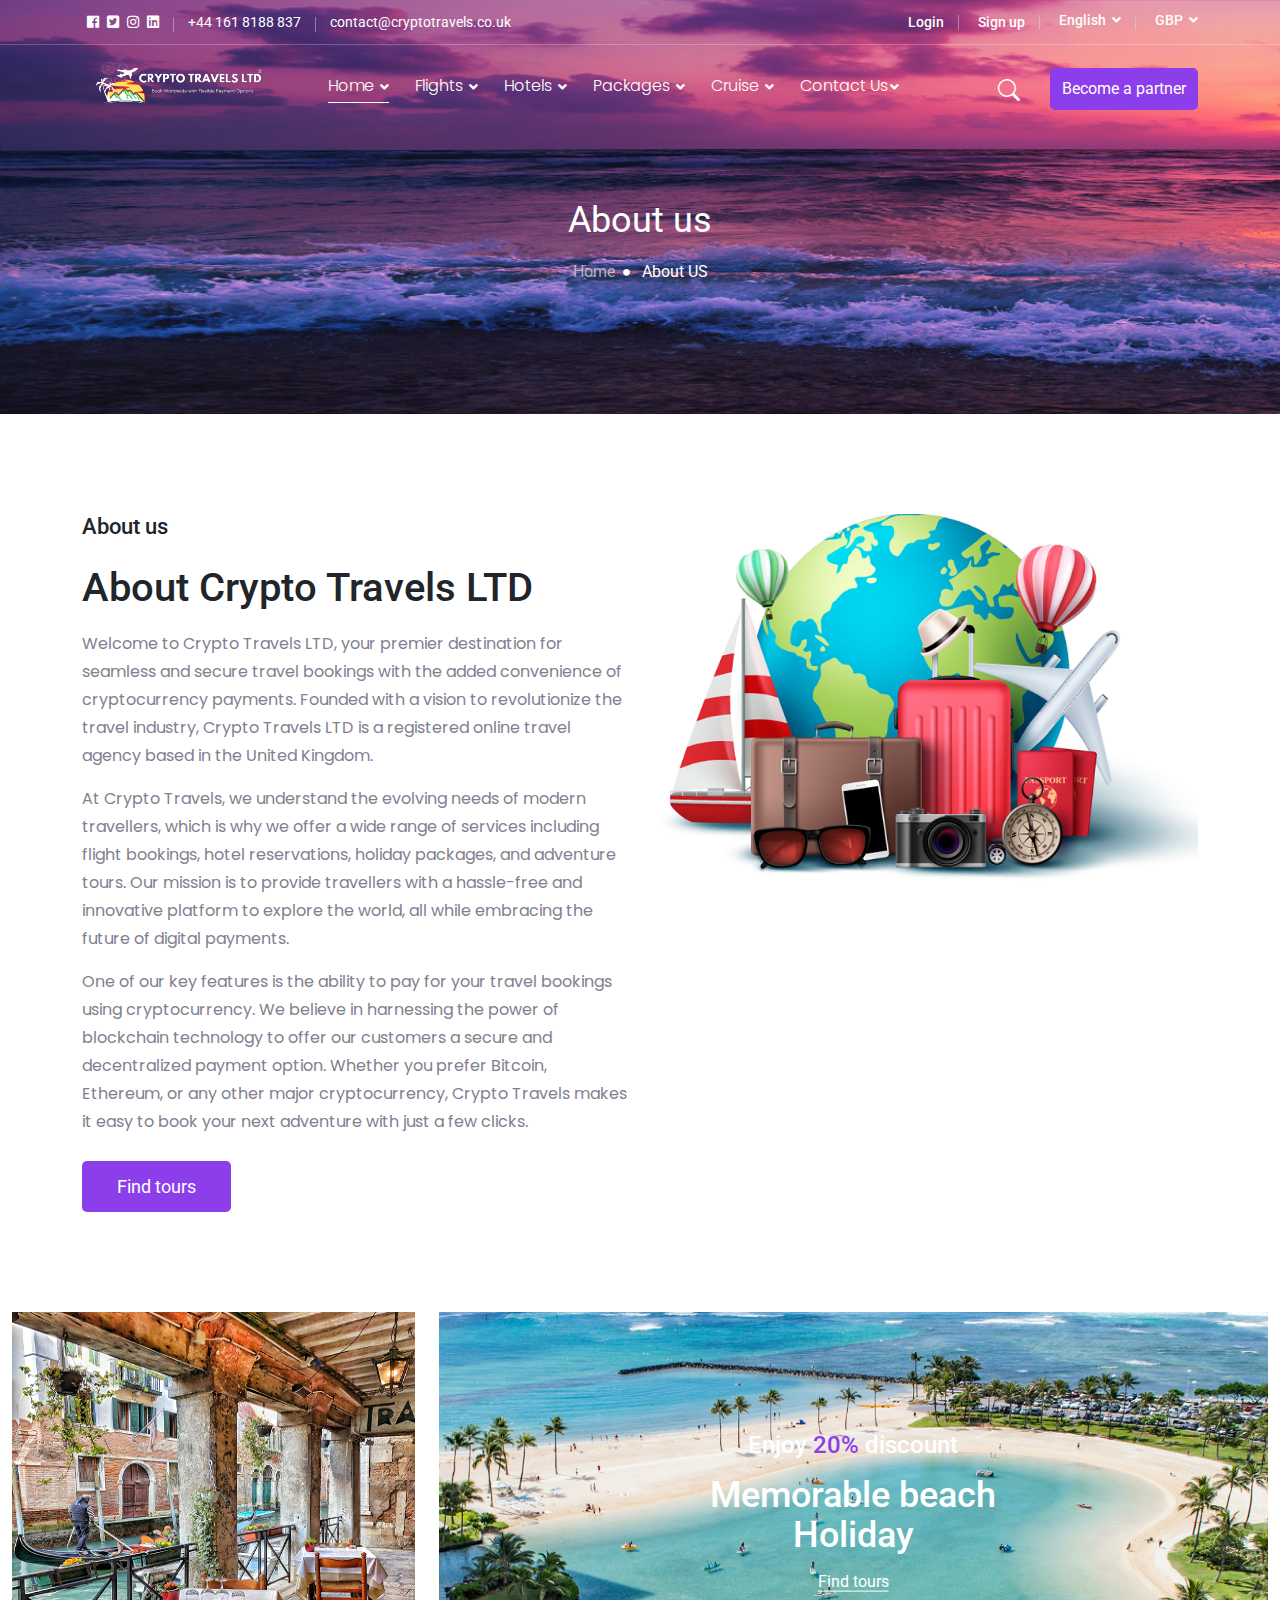
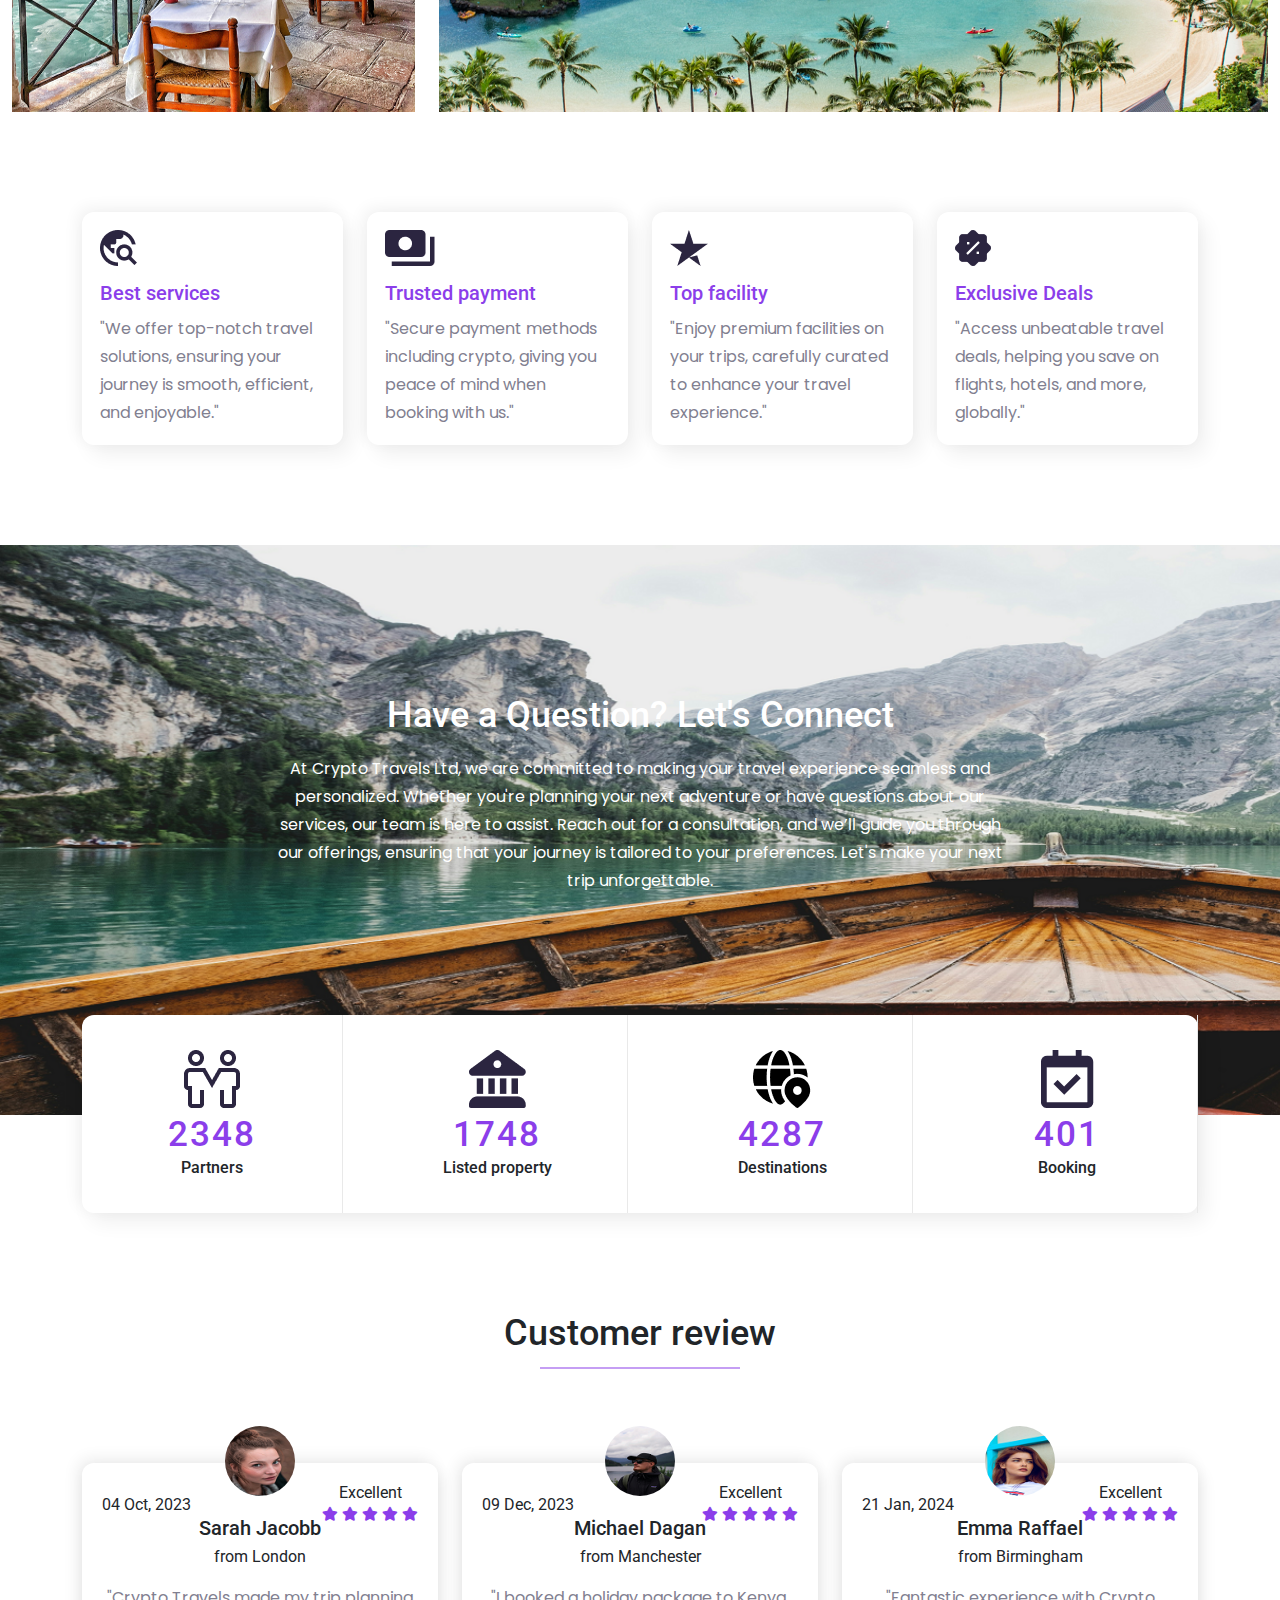
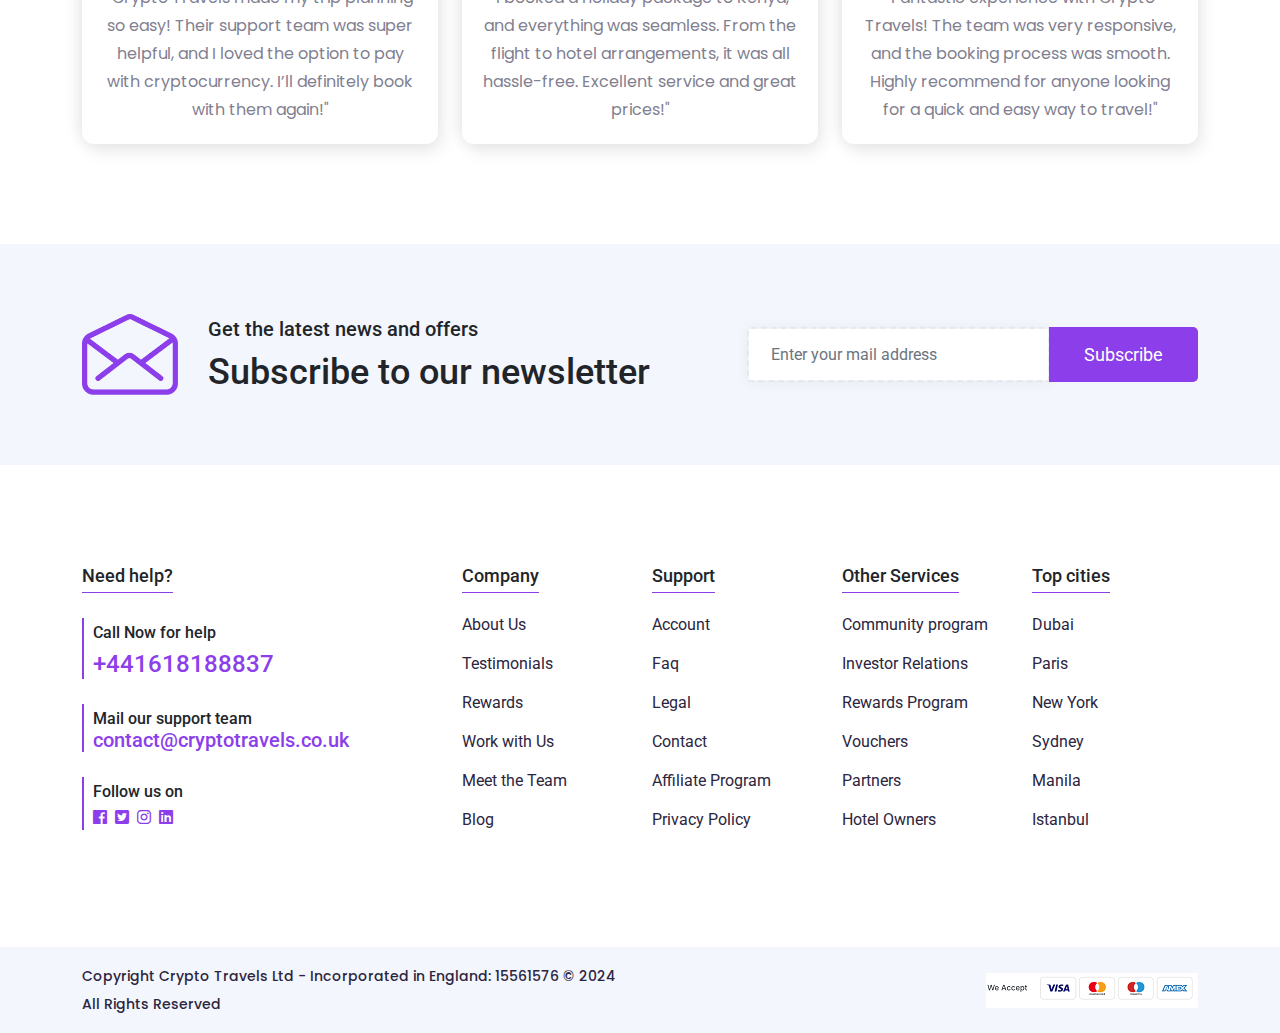
<file: about.html>
<!DOCTYPE html>
<html lang="en">

<head>
    <meta charset="utf-8">
    <meta name="viewport" content="width=device-width, initial-scale=1, shrink-to-fit=no">

    <!-- Title -->
    <title>About Us- Crypto Travels Ltd </title>

    <meta name="description" content="Learn more about Crypto Travels Ltd, your trusted partner for booking flights, hotels, and holiday packages using cryptocurrency, PayPal Pay in 3, Klarna, and Revolut credit.">
    <meta name="keywords" content="Crypto Travel, About Us, Travel Services, Flight Bookings, Hotel Accommodations, Holiday Packages, Cryptocurrency Payments, PayPal Pay in 3, Klarna, Revolut credit">
    <meta property="og:title" content="Crypto Travels Ltd | About Us">
    <meta property="og:description" content="Discover Crypto Travels Ltd, offering seamless travel booking services with the convenience of cryptocurrency and flexible payment options like Klarna and PayPal Pay in 3.">
    <meta property="og:url" content="https://www.cryptotravels.co.uk/about">
    
<!-- Bootstrap css -->
     <link rel="stylesheet" href="assets/css/bootstrap.min.css" />
     <!-- animate css -->
     <link rel="stylesheet" href="assets/css/animate.min.css" />
     <!-- Fontawesome css -->
     <link rel="stylesheet" href="assets/css/fontawesome.all.min.css" />
     <link rel="stylesheet" href="https://cdn.jsdelivr.net/npm/bootstrap-icons@1.8.2/font/bootstrap-icons.css">
     <!-- owl.carousel css -->
     <link rel="stylesheet" href="assets/css/owl.carousel.min.css" />
     <!-- owl.theme.default css -->
     <link rel="stylesheet" href="assets/css/owl.theme.default.min.css" />
     <!-- navber css -->
     <link rel="stylesheet" href="assets/css/navber.css" />
     <!-- meanmenu css -->
     <link rel="stylesheet" href="assets/css/meanmenu.css" />
     <!-- Style css -->
     <link rel="stylesheet" href="assets/css/style.css" />
     <!-- Responsive css -->
     <link rel="stylesheet" href="assets/css/responsive.css" />
     <!-- Favicon -->
     <link rel="icon" type="image/png" href="assets/img/favicon.png">
 </head>

<body>
    <!-- preloader Area -->
    <div class="preloader">
        <div class="d-table">
            <div class="d-table-cell">
                <div class="lds-spinner">
                    <div></div>
                    <div></div>
                    <div></div>
                    <div></div>
                    <div></div>
                    <div></div>
                    <div></div>
                    <div></div>
                    <div></div>
                    <div></div>
                    <div></div>
                    <div></div>
                </div>
            </div>
        </div>
    </div>

    <!-- Header Area -->
    <header class="main_header_arae">
        <!-- Top Bar -->
        <div class="topbar-area">
            <div class="container">
                <div class="row align-items-center">
                    <div class="col-lg-6 col-md-6">
                        <ul class="topbar-list">
                            <li>
                                <a href="https://www.facebook.com/cryptotravels"><i class="fab fa-facebook"></i></a>
                                <a href="https://x.com/Cryptotravelsuk"><i class="fab fa-twitter-square"></i></a>
                                <a href="#!"><i class="fab fa-instagram"></i></a>
                                <a href="#!"><i class="fab fa-linkedin"></i></a>
                            </li>
                            <li><a href="tel:+442071833832"><span>+44 161 8188 837</span></a></li>
                            <li><a href="mailto:contact@cryptotravels.co.uk"><span>contact@cryptotravels.co.uk</span></a></li>
                        </ul>
                    </div>
                    <div class="col-lg-6 col-md-6">
                        <ul class="topbar-others-options">
                            <li><a href="#!">Login</a></li>
                            <li><a href="#!">Sign up</a></li>
                            <li>
                                <div class="dropdown language-option">
                                    <button class="dropdown-toggle" type="button" data-bs-toggle="dropdown"
                                        aria-haspopup="true" aria-expanded="false">
                                        <span class="lang-name"></span>
                                    </button>
                                    <div class="dropdown-menu language-dropdown-menu">
                                        <a class="dropdown-item" href="#">English</a>
                                       <a class="dropdown-item" href="#">French</a>
                                    </div>
                                </div>
                            </li>
                            <li>
                                <div class="dropdown language-option">
                                    <button class="dropdown-toggle" type="button" data-bs-toggle="dropdown"
                                        aria-haspopup="true" aria-expanded="false">
                                        <span class="lang-name"></span>
                                    </button>
                                    <div class="dropdown-menu language-dropdown-menu">
                                        <a class="dropdown-item" href="#">GBP</a>
                                        <a class="dropdown-item" href="#">EUR</a>
                                    </div>
                                </div>
                            </li>
                        </ul>
                    </div>
                </div>
            </div>
        </div> 
        <!-- Navbar Bar -->
        <div class="navbar-area">
            <div class="main-responsive-nav">
                <div class="container">
                    <div class="main-responsive-menu">
                        <div class="logo">
                            <a href="index.html">
                                <img src="assets/img/logo.png" alt="logo">
                            </a>
                        </div>
                    </div>
                </div>
            </div>
            <div class="main-navbar">
                <div class="container">
                    <nav class="navbar navbar-expand-md navbar-light">
                        <a class="navbar-brand" href="index.html">
                            <img src="assets/img/logo.png" alt="logo">
                        </a>
                        <div class="collapse navbar-collapse mean-menu" id="navbarSupportedContent">
                            <ul class="navbar-nav">
                                <li class="nav-item">
                                    <a href="index.html" class="nav-link active">
                                        Home
                                        <i class="fas fa-angle-down"></i>
                                    </a>
                                     </li>
                                <li class="nav-item">
                                    <a href="index.html" class="nav-link">
                                        Flights
                                        <i class="fas fa-angle-down"></i>
                                    </a>
                                    </li>
                                <li class="nav-item">
                                    <a href="index.html" class="nav-link">
                                        Hotels
                                        <i class="fas fa-angle-down"></i>
                                    </a>
                                     </li>
                                <li class="nav-item">
                                    <a href="index.html" class="nav-link">Packages  <i class="fas fa-angle-down"></i></a>
                                   </li>
                                <li class="nav-item">
                                    <a href="index.html" class="nav-link">Cruise <i class="fas fa-angle-down"></i></a>
                                 </li>
                                <li class="nav-item">
                                    <a href="contact.html" class="nav-link">Contact Us<i class="fas fa-angle-down"></i></a>
                                    
                                </li>
                            </ul>
                            <div class="others-options d-flex align-items-center">
                                <div class="option-item">
                                    <a href="#" class="search-box">
                                        <i class="bi bi-search"></i>
                                    </a>
                                </div>
                                <div class="option-item">
                                    <a href="#!" class="btn  btn_navber">Become a partner</a>
                                </div>
                            </div>
                        </div>
                    </nav>
                </div>
            </div>
            <div class="others-option-for-responsive">
                <div class="container">
                    <div class="dot-menu">
                        <div class="inner">
                            <div class="circle circle-one"></div>
                            <div class="circle circle-two"></div>
                            <div class="circle circle-three"></div>
                        </div>
                    </div>
                    <div class="container">
                        <div class="option-inner">
                            <div class="others-options d-flex align-items-center">
                                <div class="option-item">
                                    <a href="#" class="search-box"><i class="fas fa-search"></i></a>
                                </div>
                                <div class="option-item">
                                    <a href="contact.html" class="btn  btn_navber">Get free quote</a>
                                </div>
                            </div>
                        </div>
                    </div>
                </div>
            </div>
        </div>
    </header>

    <!-- search -->
    <div class="search-overlay">
        <div class="d-table">
            <div class="d-table-cell">
                <div class="search-overlay-layer"></div>
                <div class="search-overlay-layer"></div>
                <div class="search-overlay-layer"></div>
                <div class="search-overlay-close">
                    <span class="search-overlay-close-line"></span>
                    <span class="search-overlay-close-line"></span>
                </div>
                <div class="search-overlay-form">
                    <form>
                        <input type="text" class="input-search" placeholder="Search here...">
                        <button type="button"><i class="fas fa-search"></i></button>
                    </form>
                </div>
            </div>
        </div>
    </div>

    <!-- Common Banner Area -->
    <section id="common_banner">
        <div class="container">
            <div class="row">
                <div class="col-lg-12">
                    <div class="common_bannner_text">
                        <h2>About us</h2>
                        <ul>
                            <li><a href="index.html">Home</a></li>
                            <li><span><i class="fas fa-circle"></i></span> About US</li>
                        </ul>
                    </div>
                </div>
            </div>
        </div>
    </section>

    <!-- About Us -->
    <section id="about_us_top" class="section_padding">
        <div class="container">
            <div class="row">
                <div class="col-lg-6">
                    <div class="about_us_left">
                        <h5>About us</h5>
                        <h2>About Crypto Travels LTD</h2>
                        <p>Welcome to Crypto Travels LTD, your premier destination for seamless and secure travel bookings with the added convenience of cryptocurrency payments. 
                            Founded with a vision to revolutionize the travel industry, Crypto Travels LTD is a registered online travel agency based in the United Kingdom.  </p>
                        <p>At Crypto Travels, we understand the evolving needs of modern travellers, which is why we offer a wide range of services including flight bookings, 
                            hotel reservations, holiday packages, and adventure tours. 
                            Our mission is to provide travellers with a hassle-free and innovative platform to explore the world, all while embracing the future of digital payments. </p>
                            <p>One of our key features is the ability to pay for your travel bookings using cryptocurrency. 
                                We believe in harnessing the power of blockchain technology to offer our customers a secure and decentralized payment option. 
                                Whether you prefer Bitcoin, Ethereum, or any other major cryptocurrency, Crypto Travels makes it easy to book your next adventure with just a few clicks.</p>
                        <a href="index.html" class="btn btn_theme btn_md">Find tours</a>
                    </div>
                </div>
                <div class="col-lg-6">
                    <div class="about_us_right">
                        <img src="assets/img/common/about2.png" alt="img">
                    </div>
                </div>

            </div>
        </div>
    </section>

    <!-- About Banner -->
    <section id="about_offer_banner" class="section_padding_bottom">
        <div class="container-fluid">
            <div class="row">
                <h2 class="d-none">Heading</h2>
                <div class="col-lg-4">
                    <div class="about_offer_banner">
                        <a href="!#"><img src="assets/img/common/about1.png" alt="img"></a>
                    </div>
                </div>
                <div class="col-lg-8">
                    <div class="about_offer_banner">
                        <img src="assets/img/common/about3.png" alt="img">
                        <div class="about_offer_text">
                            <h3>Enjoy <span>20%</span> discount</h3>
                            <h2>Memorable beach Holiday</h2>
                            <a href="#!">Find tours</a>
                        </div>
                    </div>
                </div>

            </div>
        </div>
    </section>

    <!-- About Service Area -->
    <section id="about_service_offer" class="section_padding_bottom">
        <div class="container">
            <div class="row">
                <div class="col-lg-3 col-md-6 col-sm-12 col-12">
                    <div class="about_service_boxed">
                        <img src="assets/img/icon/world.png" alt="img">
                        <h5><a href="#!">Best services</a></h5>
                        <p>"We offer top-notch travel solutions, ensuring your journey is smooth, 
                            efficient, and enjoyable."</p>
                    </div>
                </div>
                <div class="col-lg-3 col-md-6 col-sm-12 col-12">
                    <div class="about_service_boxed">
                        <img src="assets/img/icon/walte.png" alt="img">
                        <h5><a href="#!">Trusted payment</a></h5>
                        <p>"Secure payment methods including crypto, giving you peace of mind when booking with us."</p>
                    </div>
                </div>
                <div class="col-lg-3 col-md-6 col-sm-12 col-12">
                    <div class="about_service_boxed">
                        <img src="assets/img/icon/star.png" alt="img">
                        <h5><a href="#!">Top facility</a></h5>
                        <p>"Enjoy premium facilities on your trips, carefully curated to enhance your travel experience."</p>
                    </div>
                </div>
                <div class="col-lg-3 col-md-6 col-sm-12 col-12">
                    <div class="about_service_boxed">
                        <img src="assets/img/icon/persentis.png" alt="img">
                        <h5><a href="#!">Exclusive Deals </a></h5>
                        <p>"Access unbeatable travel deals, helping you save on flights, hotels, and more, globally."</p>
                    </div>
                </div>
            </div>
        </div>
    </section>

    <!-- consultation Area -->
    <section id="consultation_area" class="section_padding_bottom">
        <div class="container">
            <div class="row">
                <div class="col-lg-8 offset-lg-2">
                    <div class="consultation_area_text">
                        <h2>Have a Question? Let's Connect</h2>
                        <p>At Crypto Travels Ltd, we are committed to making your travel experience seamless 
                            and personalized. Whether you're planning your next adventure or have questions 
                            about our services, our team is here to assist. Reach out for a consultation, 
                            and we’ll guide you through our offerings, ensuring that your journey is tailored 
                            to your preferences. Let's make your next trip unforgettable.</p>
                    </div>
                </div>
            </div>
        </div>
    </section>

    <!-- Counter Area -->
    <section id="counter_area" class="section_padding_bottom">
        <div class="container">
            <div class="row">
                <div class="col-lg-12 ">
                    <div class="counter_area_wrapper">
                        <div class="row">
                            <div class="col-lg-3 col-md-6 clo-sm-12 col-12">
                                <div class="counter_item">
                                    <img src="assets/img/icon/user.png" alt="icon">
                                    <h3 class="counter">2348</h3>
                                    <h6>Partners</h6>
                                </div>
                            </div>
                            <div class="col-lg-3 col-md-6 clo-sm-12 col-12">
                                <div class="counter_item">
                                    <img src="assets/img/icon/bank.png" alt="icon">
                                    <h3 class="counter">1748</h3>
                                    <h6>Listed property</h6>
                                </div>
                            </div>
                            <div class="col-lg-3 col-md-6 clo-sm-12 col-12">
                                <div class="counter_item">
                                    <img src="assets/img/icon/world-map.png" alt="icon">
                                    <h3 class="counter">4287</h3>
                                    <h6>Destinations</h6>
                                </div>
                            </div>
                            <div class="col-lg-3 col-md-6 clo-sm-12 col-12">
                                <div class="counter_item">
                                    <img src="assets/img/icon/calander.png" alt="icon">
                                    <h3 class="counter">401</h3>
                                    <h6>Booking</h6>
                                </div>
                            </div>
                        </div>
                    </div>
                </div>
            </div>
        </div>
    </section>

    <!-- Customer Area -->
    <section id="customer_reviews" class="section_padding_bottom">
        <div class="container">
            <div class="col-lg-12 col-md-12 col-sm-12 col-12">
                <div class="section_heading_center">
                    <h2>Customer review</h2>
                </div>
            </div>
            <div class="row">
                <div class="col-lg-4 col-md-6">
                    <div class="all_review_box">
                        <div class="all_review_date_area">
                            <div class="all_review_date">
                                <h5>04 Oct, 2023</h5>
                            </div>
                            <div class="all_review_star">
                                <h5>Excellent</h5>
                                <div class="review_star_all">
                                    <i class="fas fa-star"></i>
                                    <i class="fas fa-star"></i>
                                    <i class="fas fa-star"></i>
                                    <i class="fas fa-star"></i>
                                    <i class="fas fa-star"></i>
                                </div>
                            </div>
                        </div>
                        <div class="all_review_text">
                            <img src="assets/img/review/review1.png" alt="img">
                            <h4> Sarah Jacobb </h4>
                            <span>from London</span>
                            <p>"Crypto Travels made my trip planning so easy! Their support team was super helpful, 
                                and I loved the option to pay with cryptocurrency. I’ll definitely book with them again!"</p>
                        </div>
                    </div>
                </div>
                <div class="col-lg-4 col-md-6">
                    <div class="all_review_box">
                        <div class="all_review_date_area">
                            <div class="all_review_date">
                                <h5>09 Dec, 2023</h5>
                            </div>
                            <div class="all_review_star">
                                <h5>Excellent</h5>
                                <div class="review_star_all">
                                    <i class="fas fa-star"></i>
                                    <i class="fas fa-star"></i>
                                    <i class="fas fa-star"></i>
                                    <i class="fas fa-star"></i>
                                    <i class="fas fa-star"></i>
                                </div>
                            </div>
                        </div>
                        <div class="all_review_text">
                            <img src="assets/img/review/review2.png" alt="img">
                            <h4> Michael Dagan </h4>
                            <span>from Manchester</span>
                            <p>"I booked a holiday package to Kenya, and everything was seamless. From the flight to hotel 
                                arrangements, it was all hassle-free. Excellent service and great prices!"</p>
                        </div>
                    </div>
                </div>
                <div class="col-lg-4 col-md-6">
                    <div class="all_review_box">
                        <div class="all_review_date_area">
                            <div class="all_review_date">
                                <h5>21 Jan, 2024</h5>
                            </div>
                            <div class="all_review_star">
                                <h5>Excellent</h5>
                                <div class="review_star_all">
                                    <i class="fas fa-star"></i>
                                    <i class="fas fa-star"></i>
                                    <i class="fas fa-star"></i>
                                    <i class="fas fa-star"></i>
                                    <i class="fas fa-star"></i>
                                </div>
                            </div>
                        </div>
                        <div class="all_review_text">
                            <img src="assets/img/review/review3.png" alt="img">
                            <h4>Emma Raffael</h4>
                            <span>from Birmingham</span>
                            <p>"Fantastic experience with Crypto Travels! The team was very responsive, 
                                and the booking process was smooth. 
                                Highly recommend for anyone looking for a quick and easy way to travel!"</p>
                        </div>
                    </div>
                </div>
            </div>
        </div>
    </section>

    <!-- Cta Area -->
    <section id="cta_area">
        <div class="container">
            <div class="row align-items-center">
                <div class="col-lg-7">
                    <div class="cta_left">
                        <div class="cta_icon">
                            <img src="assets/img/common/email.png" alt="icon">
                        </div>
                        <div class="cta_content">
                            <h4>Get the latest news and offers</h4>
                            <h2>Subscribe to our newsletter</h2>
                        </div>
                    </div>
                </div>
                <div class="col-lg-5">
                    <div class="cat_form">
                        <form id="cta_form_wrappper">
                            <div class="input-group"><input type="text" class="form-control"
                                    placeholder="Enter your mail address"><button class="btn btn_theme btn_md"
                                    type="button">Subscribe</button></div>
                        </form>
                    </div>
                </div>
            </div>
        </div>
    </section>

    <!-- Footer  -->
    <footer id="footer_area">
        <div class="container">
            <div class="row">
                <div class="col-lg-3 col-md-6 col-sm-6 col-12">
                    <div class="footer_heading_area">
                        <h5>Need help?</h5>
                    </div>
                    <div class="footer_first_area">
                        <div class="footer_inquery_area">
                            <h5>Call Now for help</h5>
                            <h3> <a href="tel:+441618188837">+441618188837</a></h3>
                        </div>
                        <div class="footer_inquery_area">
                            <h5>Mail our support team</h5>
                            <h4> <a href="mailto:contact@cryptotravels.co.uk">contact@cryptotravels.co.uk</a></h4>
                        </div>
                        <div class="footer_inquery_area">
                            <h5>Follow us on</h5>
                            <ul class="soical_icon_footer">
                                <li><a href="https://www.facebook.com/cryptotravels"><i class="fab fa-facebook"></i></a></li>
                                <li><a href="https://x.com/Cryptotravelsuk"><i class="fab fa-twitter-square"></i></a></li>
                                <li><a href="#!"><i class="fab fa-instagram"></i></a></li>
                                <li><a href="#!"><i class="fab fa-linkedin"></i></a></li>
                            </ul>
                        </div>
                    </div>
                </div>
                <div class="col-lg-2 offset-lg-1 col-md-6 col-sm-6 col-12">
                    <div class="footer_heading_area">
                        <h5>Company</h5>
                    </div>
                    <div class="footer_link_area">
                        <ul>
                            <li><a href="about.html">About Us</a></li>
                            <li><a href="testimonials.html">Testimonials</a></li>
                            <li><a href="mailto:contact@cryptotravels.co.uk">Rewards</a></li>
                            <li><a href="!#">Work with Us</a></li>
                            <li><a href="#!">Meet the Team </a></li>
                            <li><a href="#!">Blog</a></li>
                        </ul>
                    </div>
                </div>
                <div class="col-lg-2 col-md-4 col-sm-6 col-12">
                    <div class="footer_heading_area">
                        <h5>Support</h5>
                    </div>
                    <div class="footer_link_area">
                        <ul>
                            <li><a href="mailto:contact@cryptotravels.co.uk">Account</a></li>
                            <li><a href="faqs.html">Faq</a></li>
                            <li><a href="terms-service.html">Legal</a></li>
                            <li><a href="contact.html">Contact</a></li>
                            <li><a href="mailto:contact@cryptotravels.co.uk"> Affiliate Program</a></li>
                            <li><a href="privacy-policy.html">Privacy Policy</a></li>
                        </ul>
                    </div>
                </div>
                <div class="col-lg-2 col-md-4 col-sm-6 col-12">
                    <div class="footer_heading_area">
                        <h5>Other Services</h5>
                    </div>
                    <div class="footer_link_area">
                        <ul>
                            <li><a href="#!">Community program</a></li>
                            <li><a href="mailto:contact@cryptotravels.co.uk">Investor Relations</a></li>
                            <li><a href="mailto:contact@cryptotravels.co.uk">Rewards Program</a></li>
                            <li><a href="mailto:contact@cryptotravels.co.uk">Vouchers</a></li>
                            <li><a href="#!">Partners</a></li>
                            <li><a href="mailto:contact@cryptotravels.co.uk">Hotel Owners</a></li>
                        </ul>
                    </div>
                </div>
                <div class="col-lg-2 col-md-4 col-sm-6 col-12">
                    <div class="footer_heading_area">
                        <h5>Top cities</h5>
                    </div>
                    <div class="footer_link_area">
                        <ul>
                            <li><a href="#!">Dubai</a></li>
                            <li><a href="#!">Paris</a></li>
                            <li><a href="#!">New York</a></li>
                            <li><a href="#!">Sydney</a></li>
                            <li><a href="#!">Manila </a></li>
                            <li><a href="#!">Istanbul</a></li>
                        </ul>
                    </div>
                </div>
            </div>
        </div>
    </footer>
    <div class="copyright_area">
        <div class="container">
            <div class="row align-items-center">
                <div class="co-lg-6 col-md-6 col-sm-12 col-12">
                    <div class="copyright_left">
                        <p>Copyright Crypto Travels Ltd  - Incorporated in England: 15561576 © 2024 All Rights Reserved</p>
                    </div>
                </div>
                <div class="co-lg-6 col-md-6 col-sm-12 col-12">
                    <div class="copyright_right">
                        <img src="assets/img/common/cards.png" alt="img">
                    </div>
                </div>
            </div>
        </div>
    </div>
    <div class="go-top">
        <i class="fas fa-chevron-up"></i>
        <i class="fas fa-chevron-up"></i>
    </div>

    <script src="assets/js/jquery.min.js"></script>
    <!-- Bootstrap js -->
    <script src="assets/js/bootstrap.bundle.js"></script>
    <!-- Meanu js -->
    <script src="assets/js/jquery.meanmenu.js"></script>
    <!-- owl carousel js -->
    <script src="assets/js/owl.carousel.min.js"></script>
    <!-- Waypoint js -->
    <script src="assets/js/waypoints.min.js"></script>
    <!-- Counter Up js -->
    <script src="assets/js/jquery.counterup.min.js"></script>
    <!-- wow.js -->
    <script src="assets/js/wow.min.js"></script>
    <!-- Custom js -->
    <script src="assets/js/custom.js"></script>
    <script src="assets/js/add-form.js"></script>
    <script>
        // counter
        jQuery(document).ready(function ($) {
            $('.counter').counterUp({
                delay: 10,
                time: 1000
            });
        });
    </script>

</body>

</html>
</file>
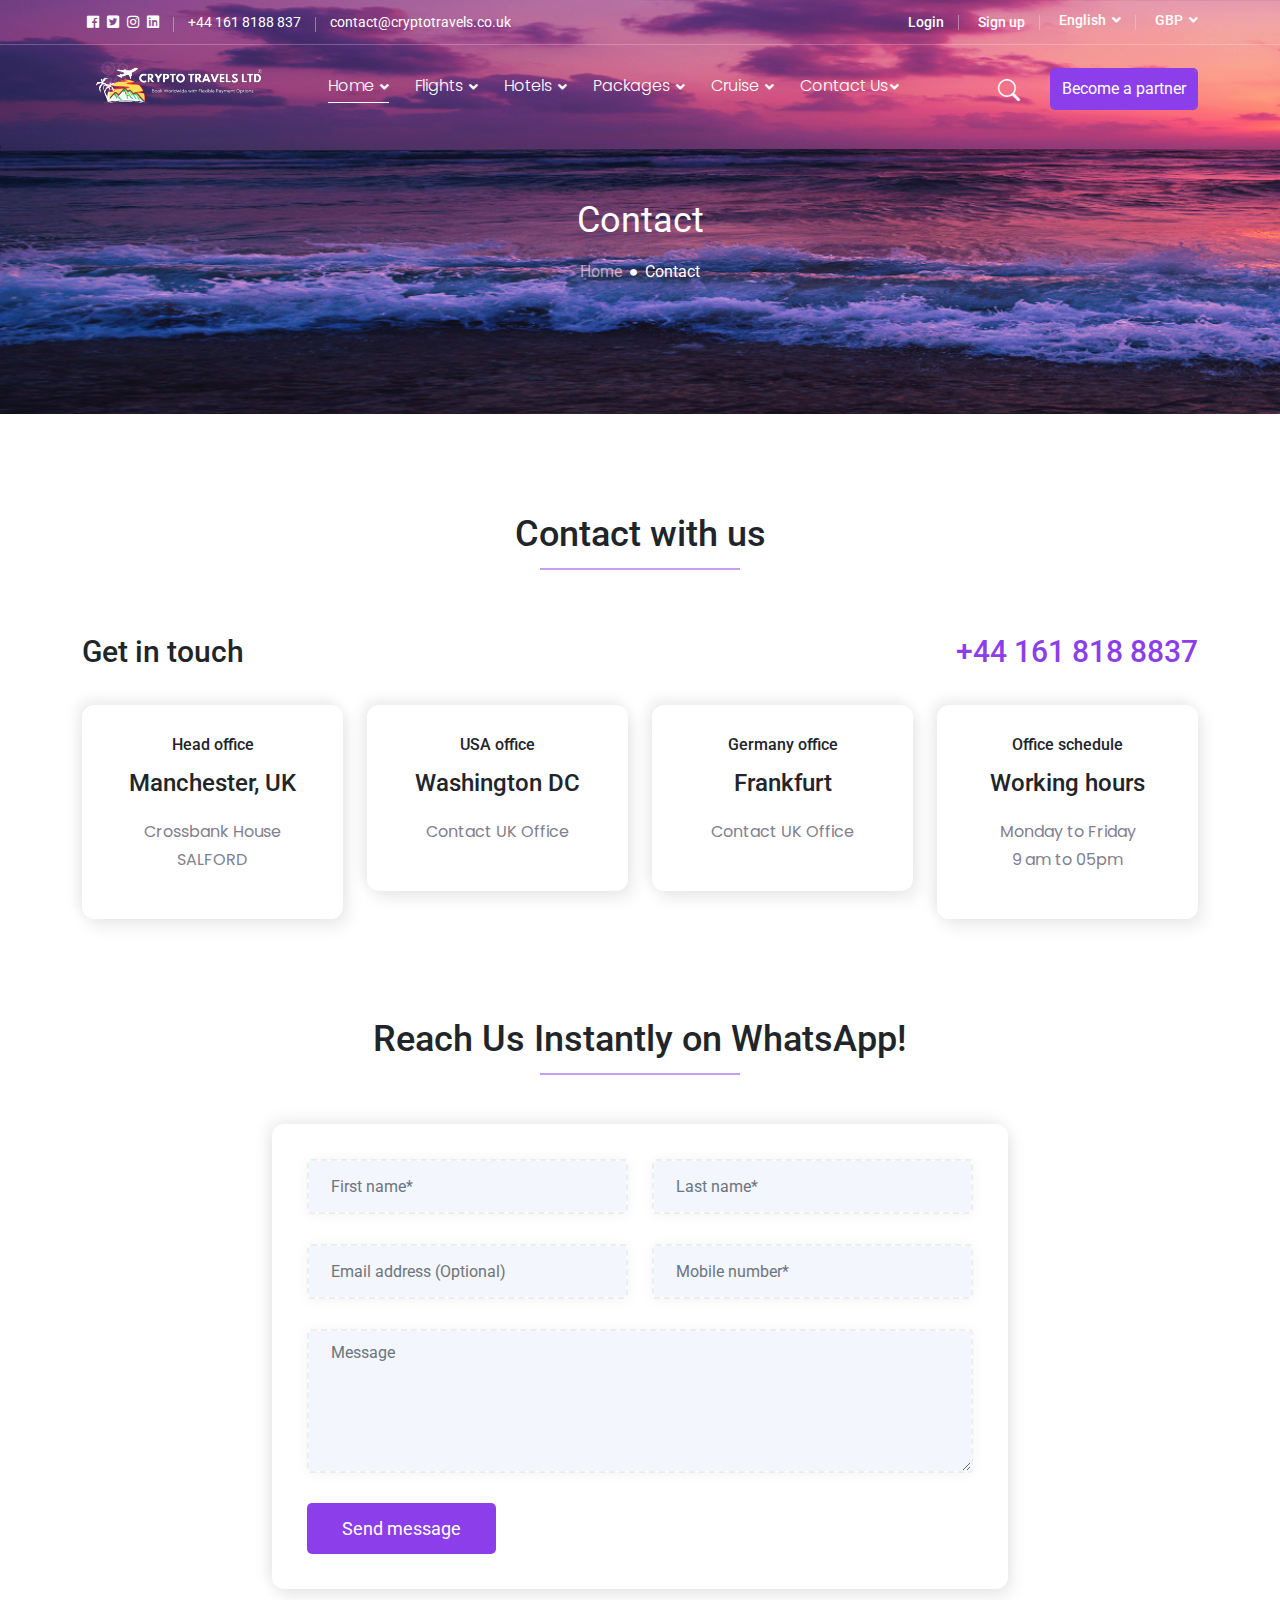
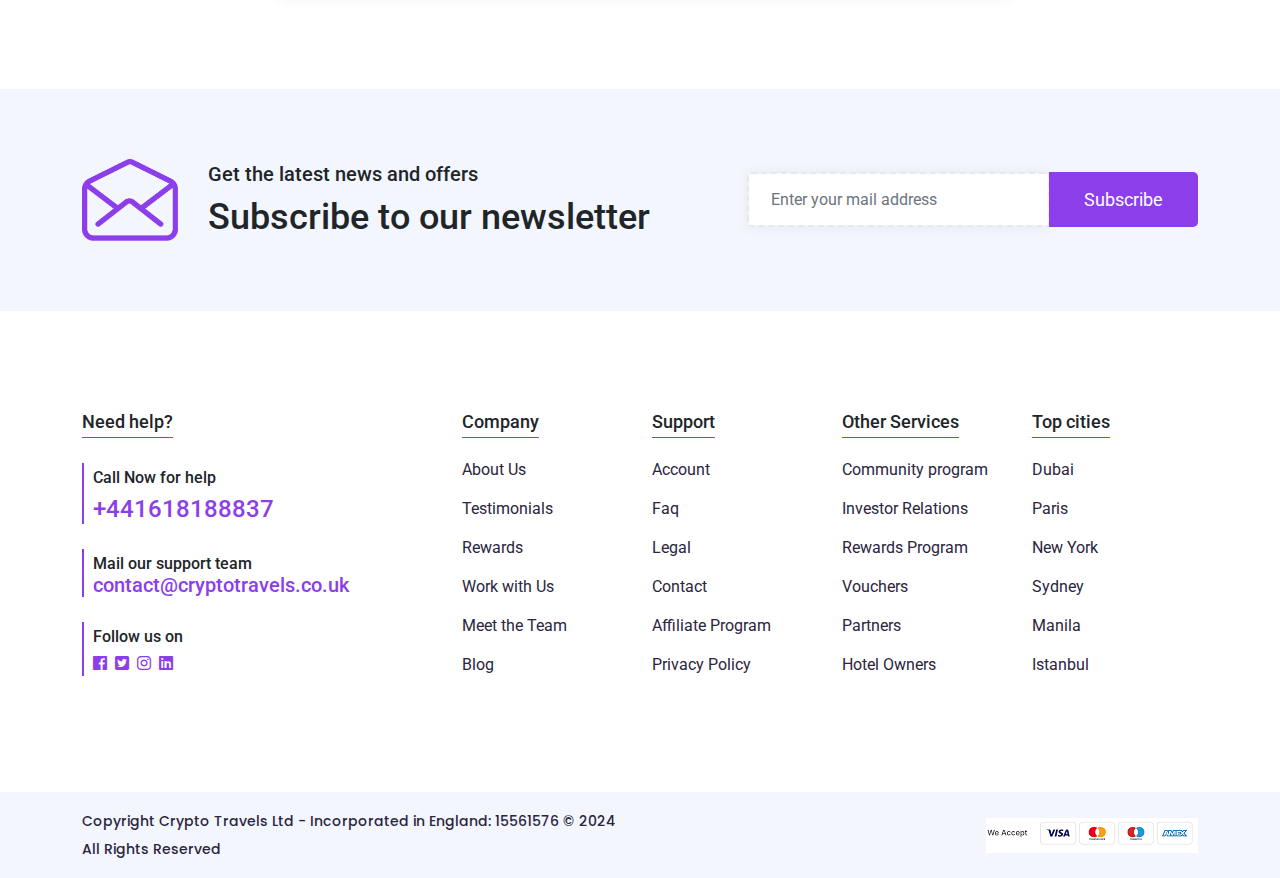
<file: contact.html>
<!DOCTYPE html>
<html lang="en">

<head>
    <meta charset="utf-8">
    <meta name="viewport" content="width=device-width, initial-scale=1, shrink-to-fit=no">

    <!-- Title -->
    <title>Contact - Crypto Travels Ltd </title>

    <meta name="description" content="Get in touch with Crypto Travels Ltd for any inquiries about travel bookings. Contact us for help with flights, hotels, holiday packages, and payment options like cryptocurrency, PayPal Pay in 3, Klarna, and Revolut credit.">
    <meta name="keywords" content="Crypto Travel, Contact Us, Travel Inquiries, Flight Bookings, Hotel Bookings, Holiday Packages, Cryptocurrency Payments, PayPal Pay in 3, Klarna, Revolut credit">
    <meta property="og:title" content="Crypto Travels Ltd | Contact Us">
    <meta property="og:description" content="Reach out to Crypto Travels Ltd for any questions or assistance regarding your travel bookings and payment methods.">
    <meta property="og:url" content="https://www.cryptotravels.co.uk/contact">
    
<!-- Bootstrap css -->
    <link rel="stylesheet" href="assets/css/bootstrap.min.css" />
    <!-- animate css -->
    <link rel="stylesheet" href="assets/css/animate.min.css" />
    <!-- Fontawesome css -->
    <link rel="stylesheet" href="assets/css/fontawesome.all.min.css" />
    <link rel="stylesheet" href="https://cdn.jsdelivr.net/npm/bootstrap-icons@1.8.2/font/bootstrap-icons.css">
    <!-- owl.carousel css -->
    <link rel="stylesheet" href="assets/css/owl.carousel.min.css" />
    <!-- Rangeslider css -->
    <link rel="stylesheet" href="assets/css/nouislider.css" />
    <!-- owl.theme.default css -->
    <link rel="stylesheet" href="assets/css/owl.theme.default.min.css" />
    <!-- navber css -->
    <link rel="stylesheet" href="assets/css/navber.css" />
    <!-- meanmenu css -->
    <link rel="stylesheet" href="assets/css/meanmenu.css" />
    <!-- Style css -->
    <link rel="stylesheet" href="assets/css/style.css" />
    <!-- Responsive css -->
    <link rel="stylesheet" href="assets/css/responsive.css" />
    <!-- Favicon -->
    <link rel="icon" type="image/png" href="assets/img/favicon.png">
</head>

<body>
    <!-- preloader Area -->
    <div class="preloader">
        <div class="d-table">
            <div class="d-table-cell">
                <div class="lds-spinner">
                    <div></div>
                    <div></div>
                    <div></div>
                    <div></div>
                    <div></div>
                    <div></div>
                    <div></div>
                    <div></div>
                    <div></div>
                    <div></div>
                    <div></div>
                    <div></div>
                </div>
            </div>
        </div>
    </div>

    <!-- Header Area -->
    <header class="main_header_arae">
        <!-- Top Bar -->
        <div class="topbar-area">
            <div class="container">
                <div class="row align-items-center">
                    <div class="col-lg-6 col-md-6">
                        <ul class="topbar-list">
                            <li>
                                <a href="https://www.facebook.com/cryptotravels"><i class="fab fa-facebook"></i></a>
                                <a href="https://x.com/Cryptotravelsuk"><i class="fab fa-twitter-square"></i></a>
                                <a href="#!"><i class="fab fa-instagram"></i></a>
                                <a href="#!"><i class="fab fa-linkedin"></i></a>
                            </li>
                            <li><a href="tel:+442071833832"><span>+44 161 8188 837</span></a></li>
                            <li><a href="mailto:contact@cryptotravels.co.uk"><span>contact@cryptotravels.co.uk</span></a></li>
                        </ul>
                    </div>
                    <div class="col-lg-6 col-md-6">
                        <ul class="topbar-others-options">
                            <li><a href="#!">Login</a></li>
                            <li><a href="#!">Sign up</a></li>
                            <li>
                                <div class="dropdown language-option">
                                    <button class="dropdown-toggle" type="button" data-bs-toggle="dropdown"
                                        aria-haspopup="true" aria-expanded="false">
                                        <span class="lang-name"></span>
                                    </button>
                                    <div class="dropdown-menu language-dropdown-menu">
                                        <a class="dropdown-item" href="#">English</a>
                                       <a class="dropdown-item" href="#">French</a>
                                    </div>
                                </div>
                            </li>
                            <li>
                                <div class="dropdown language-option">
                                    <button class="dropdown-toggle" type="button" data-bs-toggle="dropdown"
                                        aria-haspopup="true" aria-expanded="false">
                                        <span class="lang-name"></span>
                                    </button>
                                    <div class="dropdown-menu language-dropdown-menu">
                                        <a class="dropdown-item" href="#">GBP</a>
                                        <a class="dropdown-item" href="#">EUR</a>
                                    </div>
                                </div>
                            </li>
                        </ul>
                    </div>
                </div>
            </div>
        </div>
        <!-- Navbar Bar -->
        <div class="navbar-area">
            <div class="main-responsive-nav">
                <div class="container">
                    <div class="main-responsive-menu">
                        <div class="logo">
                            <a href="index.html">
                                <img src="assets/img/logo.png" alt="logo">
                            </a>
                        </div>
                    </div>
                </div>
            </div>
            <div class="main-navbar">
                <div class="container">
                    <nav class="navbar navbar-expand-md navbar-light">
                        <a class="navbar-brand" href="index.html">
                            <img src="assets/img/logo.png" alt="logo">
                        </a>
                        <div class="collapse navbar-collapse mean-menu" id="navbarSupportedContent">
                            <ul class="navbar-nav">
                                <li class="nav-item">
                                    <a href="index.html" class="nav-link active">
                                        Home
                                        <i class="fas fa-angle-down"></i>
                                    </a>
                                     </li>
                                <li class="nav-item">
                                    <a href="index.html" class="nav-link">
                                        Flights
                                        <i class="fas fa-angle-down"></i>
                                    </a>
                                    </li>
                                <li class="nav-item">
                                    <a href="index.html" class="nav-link">
                                        Hotels
                                        <i class="fas fa-angle-down"></i>
                                    </a>
                                     </li>
                                <li class="nav-item">
                                    <a href="index.html" class="nav-link">Packages  <i class="fas fa-angle-down"></i></a>
                                   </li>
                                <li class="nav-item">
                                    <a href="index.html" class="nav-link">Cruise <i class="fas fa-angle-down"></i></a>
                                 </li>
                                <li class="nav-item">
                                    <a href="contact.html" class="nav-link">Contact Us<i class="fas fa-angle-down"></i></a>
                                    
                                </li>
                            </ul>
                            <div class="others-options d-flex align-items-center">
                                <div class="option-item">
                                    <a href="#!" class="search-box">
                                        <i class="bi bi-search"></i>
                                    </a>
                                </div>
                                <div class="option-item">
                                    <a href="#!" class="btn  btn_navber">Become a partner</a>
                                </div>
                            </div>
                        </div>
                    </nav>
                </div>
            </div>
            <div class="others-option-for-responsive">
                <div class="container">
                    <div class="dot-menu">
                        <div class="inner">
                            <div class="circle circle-one"></div>
                            <div class="circle circle-two"></div>
                            <div class="circle circle-three"></div>
                        </div>
                    </div>
                    <div class="container">
                        <div class="option-inner">
                            <div class="others-options d-flex align-items-center">
                                <div class="option-item">
                                    <a href="#" class="search-box"><i class="fas fa-search"></i></a>
                                </div>
                                <div class="option-item">
                                    <a href="#!" class="btn  btn_navber">Get free quote</a>
                                </div>
                            </div>
                        </div>
                    </div>
                </div>
            </div>
        </div>
    </header>

    <!-- search -->
    <div class="search-overlay">
        <div class="d-table">
            <div class="d-table-cell">
                <div class="search-overlay-layer"></div>
                <div class="search-overlay-layer"></div>
                <div class="search-overlay-layer"></div>
                <div class="search-overlay-close">
                    <span class="search-overlay-close-line"></span>
                    <span class="search-overlay-close-line"></span>
                </div>
                <div class="search-overlay-form">
                    <form>
                        <input type="text" class="input-search" placeholder="Search here...">
                        <button type="button"><i class="fas fa-search"></i></button>
                    </form>
                </div>
            </div>
        </div>
    </div>

    <!-- Common Banner Area -->
    <section id="common_banner">
        <div class="container">
            <div class="row">
                <div class="col-lg-12">
                    <div class="common_bannner_text">
                        <h2>Contact</h2>
                        <ul>
                            <li><a href="index.html">Home</a></li>
                            <li><span><i class="fas fa-circle"></i></span>Contact</li>
                        </ul>
                    </div>
                </div>
            </div>
        </div>
    </section>

    <!-- Contact Area -->
    <section id="contact_main_arae" class="section_padding">
        <div class="container">
            <div class="row">
                <div class="col-lg-12 col-md-12 col-sm-12 col-12">
                    <div class="section_heading_center">
                        <h2>Contact with us</h2>
                    </div>
                </div>
            </div>
            <div class="row">
                <div class="col-lg-12">
                    <div class="phone_tuch_area">
                        <h3>Get in touch</h3>
                        <h3><a href="tel:+441618188837">+44 161 818 8837</a></h3>
                    </div>
                </div>
                <div class="col-lg-3 col-md-6 col-sm-12 col-12">
                    <div class="contact_boxed">
                        <h6>Head office</h6>
                        <h3>Manchester, UK</h3>
                        <p>Crossbank House<br>
                            SALFORD<br></p>
</div>
                </div>
                <div class="col-lg-3 col-md-6 col-sm-12 col-12">
                    <div class="contact_boxed">
                        <h6>USA office</h6>
                        <h3>Washington DC</h3>
                        <p> Contact UK Office </p> 
                        
                    </div>
                </div>
                <div class="col-lg-3 col-md-6 col-sm-12 col-12">
                    <div class="contact_boxed">
                        <h6>Germany office</h6>
                        <h3>Frankfurt</h3>
                        <p>Contact UK Office</p> 
                </div>
                </div>
                <div class="col-lg-3 col-md-6 col-sm-12 col-12">
                    <div class="contact_boxed">
                        <h6>Office schedule</h6>
                        <h3>Working hours</h3>
                        <p>Monday to Friday <br /> 9 am to 05pm</p>
                    </div>
                </div>
            </div>
            <div class="contact_main_form_area">
                <div class="row">
                    <div class="col-lg-8 offset-lg-2">
                        <div class="section_heading_center">
                            <h2>Reach Us Instantly on WhatsApp!</h2>
                        </div>
                        
                        <div class="contact_form">
                            <form action="!#" id="contact_form_content">
                                <div class="row">
                                    <div class="col-lg-6">
                                        <div class="form-group">
                                            <input type="text" class="form-control bg_input" placeholder="First name*">
                                        </div>
                                    </div>
                                    <div class="col-lg-6">
                                        <div class="form-group">
                                            <input type="text" class="form-control bg_input" placeholder="Last name*">
                                        </div>
                                    </div>
                                    <div class="col-lg-6">
                                        <div class="form-group">
                                            <input type="text" class="form-control bg_input"
                                                placeholder="Email address (Optional)">
                                        </div>
                                    </div>
                                    <div class="col-lg-6">
                                        <div class="form-group">
                                            <input type="text" class="form-control bg_input"
                                                placeholder="Mobile number*">
                                        </div>
                                    </div>
                                    <div class="col-lg-12">
                                        <div class="form-group">
                                            <textarea class="form-control bg_input" rows="5"
                                                placeholder="Message"></textarea>
                                        </div>
                                    </div>
                                    <div class="col-lg-12">
                                        <div class="form-group">
                                            <button type="button" class="btn btn_theme btn_md">Send message</button>
                                         </div>
                                    </div>
                                </div>
                            </form>
                        </div>
                    </div>
                </div>
            </div>
        </div>
    </section>
    
    <!--Form Script--> 

    <script type="text/javascript">
        document.querySelector('.btn.btn_theme.btn_md').addEventListener('click', function(event) {
          event.preventDefault(); // Prevent default button behavior
        
          // Collect form data from your existing inputs
          var firstName = document.querySelector('input[placeholder="First name*"]').value;
          var lastName = document.querySelector('input[placeholder="Last name*"]').value;
          var email = document.querySelector('input[placeholder="Email address (Optional)"]').value;
          var phone = document.querySelector('input[placeholder="Mobile number*"]').value;
          var message = document.querySelector('textarea[placeholder="Message"]').value;
        
          // Create the WhatsApp message
          var whatsappMessage = `First Name: ${firstName}%0A` + 
                                `Last Name: ${lastName}%0A` + 
                                `Email: ${email}%0A` + 
                                `Phone: ${phone}%0A` + 
                                `Message: ${message}`;
        
          // WhatsApp URL format with international number (replace WHATSAPP_NUMBER with the actual number)
          var whatsappUrl = `https://wa.me/441618188837?text=${whatsappMessage}`;
          
          // Open WhatsApp in a new window/tab
          window.open(whatsappUrl, '_blank');
        });
        </script>

   <!-- Cta Area -->
    <section id="cta_area">
        <div class="container">
            <div class="row align-items-center">
                <div class="col-lg-7">
                    <div class="cta_left">
                        <div class="cta_icon">
                            <img src="assets/img/common/email.png" alt="icon">
                        </div>
                        <div class="cta_content">
                            <h4>Get the latest news and offers</h4>
                            <h2>Subscribe to our newsletter</h2>
                        </div>
                    </div>
                </div>
                <div class="col-lg-5">
                    <div class="cat_form">
                        <form id="cta_form_wrappper">
                            <div class="input-group"><input type="text" class="form-control"
                                    placeholder="Enter your mail address"><button class="btn btn_theme btn_md"
                                    type="button">Subscribe</button></div>
                        </form>
                    </div>
                </div>
            </div>
        </div>
    </section>

    <!-- Footer -->
    <footer id="footer_area">
        <div class="container">
            <div class="row">
                <div class="col-lg-3 col-md-6 col-sm-6 col-12">
                    <div class="footer_heading_area">
                        <h5>Need help?</h5>
                    </div>
                    <div class="footer_first_area">
                        <div class="footer_inquery_area">
                            <h5>Call Now for help</h5>
                            <h3> <a href="tel:+441618188837">+441618188837</a></h3>
                        </div>
                        <div class="footer_inquery_area">
                            <h5>Mail our support team</h5>
                            <h4> <a href="mailto:contact@cryptotravels.co.uk">contact@cryptotravels.co.uk</a></h4>
                        </div>
                        <div class="footer_inquery_area">
                            <h5>Follow us on</h5>
                            <ul class="soical_icon_footer">
                                <li><a href="https://www.facebook.com/cryptotravels"><i class="fab fa-facebook"></i></a></li>
                                <li><a href="https://x.com/Cryptotravelsuk"><i class="fab fa-twitter-square"></i></a></li>
                                <li><a href="#!"><i class="fab fa-instagram"></i></a></li>
                                <li><a href="#!"><i class="fab fa-linkedin"></i></a></li>
                            </ul>
                        </div>
                    </div>
                </div>
                <div class="col-lg-2 offset-lg-1 col-md-6 col-sm-6 col-12">
                    <div class="footer_heading_area">
                        <h5>Company</h5>
                    </div>
                    <div class="footer_link_area">
                        <ul>
                            <li><a href="about.html">About Us</a></li>
                            <li><a href="testimonials.html">Testimonials</a></li>
                            <li><a href="mailto:contact@cryptotravels.co.uk">Rewards</a></li>
                            <li><a href="!#">Work with Us</a></li>
                            <li><a href="#!">Meet the Team </a></li>
                            <li><a href="#!">Blog</a></li>
                        </ul>
                    </div>
                </div>
                <div class="col-lg-2 col-md-4 col-sm-6 col-12">
                    <div class="footer_heading_area">
                        <h5>Support</h5>
                    </div>
                    <div class="footer_link_area">
                        <ul>
                            <li><a href="mailto:contact@cryptotravels.co.uk">Account</a></li>
                            <li><a href="faqs.html">Faq</a></li>
                            <li><a href="terms-service.html">Legal</a></li>
                            <li><a href="contact.html">Contact</a></li>
                            <li><a href="mailto:contact@cryptotravels.co.uk"> Affiliate Program</a></li>
                            <li><a href="privacy-policy.html">Privacy Policy</a></li>
                        </ul>
                    </div>
                </div>
                <div class="col-lg-2 col-md-4 col-sm-6 col-12">
                    <div class="footer_heading_area">
                        <h5>Other Services</h5>
                    </div>
                    <div class="footer_link_area">
                        <ul>
                            <li><a href="#!">Community program</a></li>
                            <li><a href="mailto:contact@cryptotravels.co.uk">Investor Relations</a></li>
                            <li><a href="mailto:contact@cryptotravels.co.uk">Rewards Program</a></li>
                            <li><a href="mailto:contact@cryptotravels.co.uk">Vouchers</a></li>
                            <li><a href="#!">Partners</a></li>
                            <li><a href="mailto:contact@cryptotravels.co.uk">Hotel Owners</a></li>
                        </ul>
                    </div>
                </div>
                <div class="col-lg-2 col-md-4 col-sm-6 col-12">
                    <div class="footer_heading_area">
                        <h5>Top cities</h5>
                    </div>
                    <div class="footer_link_area">
                        <ul>
                            <li><a href="#!">Dubai</a></li>
                            <li><a href="#!">Paris</a></li>
                            <li><a href="#!">New York</a></li>
                            <li><a href="#!">Sydney</a></li>
                            <li><a href="#!">Manila </a></li>
                            <li><a href="#!">Istanbul</a></li>
                        </ul>
                    </div>
                </div>
            </div>
        </div>
    </footer>
    <div class="copyright_area">
        <div class="container">
            <div class="row align-items-center">
                <div class="co-lg-6 col-md-6 col-sm-12 col-12">
                    <div class="copyright_left">
                        <p>Copyright Crypto Travels Ltd  - Incorporated in England: 15561576 © 2024 All Rights Reserved</p>
                    </div>
                </div>
                <div class="co-lg-6 col-md-6 col-sm-12 col-12">
                    <div class="copyright_right">
                        <img src="assets/img/common/cards.png" alt="img">
                    </div>
                </div>
            </div>
        </div>
    </div>
    <div class="go-top">
        <i class="fas fa-chevron-up"></i>
        <i class="fas fa-chevron-up"></i>
    </div>

    <!-- Map Modal -->
    <div class="modal fade" id="staticBackdrop" tabindex="-1" aria-hidden="true">
        <div class="modal-dialog modal-dialog-centered  modal-lg">
            <div class="modal-content">
                <div class="modal-body map_modal_content">
                    <div class="btn_modal_closed">
                        <button type="button" data-bs-dismiss="modal" aria-label="Close"><i
                                class="fas fa-times"></i></button>
                    </div>
                    <div class="map_area">
                        <iframe
                            src="https://www.google.com/maps/embed?pb=!1m18!1m12!1m3!1d3677.6962663570607!2d89.56355961427838!3d22.813715829827952!2m3!1f0!2f0!3f0!3m2!1i1024!2i768!4f13.1!3m3!1m2!1s0x39ff901efac79b59%3A0x5be01a1bc0dc7eba!2sAnd+IT!5e0!3m2!1sen!2sbd!4v1557901943656!5m2!1sen!2sbd"></iframe>
                    </div>
                </div>
            </div>
        </div>
    </div>

    <script src="assets/js/jquery-3.6.0.min.js"></script>
    <!-- Bootstrap js -->
    <script src="assets/js/bootstrap.bundle.js"></script>
    <!-- Meanu js -->
    <script src="assets/js/jquery.meanmenu.js"></script>
    <!-- owl carousel js -->
    <script src="assets/js/owl.carousel.min.js"></script>
    <!-- wow.js -->
    <script src="assets/js/wow.min.js"></script>
    <!-- Custom js -->
    <script src="assets/js/custom.js"></script>
    <script src="assets/js/add-form.js"></script>


</body>

</html>
</file>
<file: assets/css/navber.css>
.topbar-area {
    padding-top: 10px;
    padding-bottom: 10px;
    border-bottom: 1px solid #ffffff3d;
    background-color: transparent;
}


.topbar-list {
    padding: 0;
    margin-bottom: 0
}

.topbar-list li {
    position: relative;
    list-style-type: none;
    display: inline-block;
    color: var(--white-color);
    margin-right: 25px;
    font-size: 14px;
}


.topbar-list li::before {
    content: "";
    position: absolute;
    top: 5px;
    right: -15px;
    width: 1px;
    height: 15px;
    background-color: #dbdbdb78;
}

.topbar-list li:last-child::before {
    display: none
}

.topbar-list li:last-child {
    margin-right: 0
}

.topbar-list li a {
    color: var(--white-color);
}

.topbar-list li a:hover {
    color: #000;
}
.topbar-list li i {
    color: var(--white-color);
    padding-left: 5px;
}

.topbar-others-options {
    padding: 0;
    margin-bottom: 0;
    text-align: end
}

.topbar-others-options li {
    display: inline-block;
    list-style-type: none;
    margin-right: 30px;
    position: relative
}

.topbar-others-options li::before {
    content: "";
    position: absolute;
    top: 5px;
    right: -15px;
    width: 1px;
    height: 15px;
    background-color: #dbdbdb78;
}

.topbar-others-options li:last-child {
    margin-right: 0
}

.topbar-others-options li:last-child::before {
    display: none
}

.topbar-others-options li a {
    color: var(--white-color);
    font-size: 14px;
    font-weight: 500;
}

.topbar-others-options li a:hover {
    color: #000 !important;
}

.topbar-others-options li .language-option {
    padding: 0;
    position: relative;
    top: -2px
}

.topbar-others-options li .language-option button {
    padding: 0;
    background-color: transparent;
    border: none;
    color: var(--white-color);
    font-size: 14px;
    font-weight: 500;
    padding-right: 15px
}

.topbar-others-options li .language-option button:hover {
    color: #000;
}

.topbar-others-options li .language-option button::after {
    display: none
}

.topbar-others-options li .language-option button::before {
    font-family: "Font Awesome 5 Free";
    content: "\f107";
    font-weight: 900;
    display: block;
    position: absolute;
    top: 2px;
    right: 0;
    font-size: 14px;
    border-color: #fff;
}

.topbar-others-options li .language-option .dropdown-menu[data-bs-popper] {
    right: 0 !important;
    left: auto !important
}

.topbar-others-options li .language-option .language-dropdown-menu {
    border-radius: 5px;
    border: 0;
    background-color: #fff;
    -webkit-box-shadow: 0 0 1.25rem rgba(108, 118, 134, .1);
    box-shadow: 0 0 1.25rem rgba(108, 118, 134, .1);
    padding: 0;
    margin-top: 10px !important;
    -webkit-transform: translate(-80px, 25px) !important;
    transform: translate(-80px, 25px) !important;
    z-index: 9999;
}

.topbar-others-options li .language-option .language-dropdown-menu .dropdown-item {
    color: var(--paragraph-color);
    font-size: 14px;
    font-weight: 500;
    padding: 10px 20px;
    border-bottom: 1px solid #eee;
    border-radius: 5px
}

.topbar-others-options li .language-option .language-dropdown-menu .dropdown-item:last-child {
    border-bottom: none
}

.topbar-others-options li .language-option .language-dropdown-menu .dropdown-item:active {
    color: #fff;
    background-color: #000
}

.main-responsive-nav {
    display: none
}

.main_header_arae {
    position: absolute;
    width: 100%;
    z-index: 9999;
}
.main_header_arae_two {
    position: initial;
    width: 100%;
    z-index: 9999;
}
/* .main_header_arae_two .main-navbar .navbar .navbar-nav .nav-item a:before {
    content: "";
    width: 0;
    height: 1px;
    bottom: 0;
    position: absolute;
    left: auto;
    right: 0;
    z-index: -1;
    -webkit-transition: width .5s cubic-bezier(.25, .8, .25, 1) 0s;
    transition: width .5s cubic-bezier(.25, .8, .25, 1) 0s;
    background: #333;
} */
.main-navbar {
    padding: 12px 0;
    position: relative
}

.main-navbar::before {
    position: absolute;
    content: "";
    right: 0;
    top: 0;
    width: 385px;
    height: 100%;
    background-color: var(--optional-color)
}

.main-navbar .navbar {
    -webkit-transition: var(--transition);
    transition: var(--transition);
    padding: 0
}

.main-navbar .navbar .navbar-brand {
    padding: 0 0px 0 0;
    margin: 0
}

.main-navbar .navbar ul {
    padding-left: 60px;
    list-style-type: none;
    margin-bottom: 0
}

.main-navbar .navbar .navbar-nav .nav-item {
    position: relative;
    margin-left: 15px;
    margin-right: 30px;
}

.main-navbar .navbar .navbar-nav .nav-item a {
    color: var(--white-color);
    font-size: 16px;
    font-weight: 600;
    padding-left: 0;
    padding-right: 0;
    padding-top: 0px;
    padding-bottom: 5px;
    -webkit-transition: var(--transition);
    transition: var(--transition);
    font-weight: 300;
    font-family: 'Poppins', sans-serif;
}

.main-navbar .navbar .navbar-nav .nav-item a i {
    font-size: 14px;
    position: relative;
    top: 1px;
    display: inline-block;
    margin-left: 2px;
    margin-right: 0px;
}

.main-navbar .navbar .navbar-nav .nav-item:last-child {
    margin-right: 0
}

.main-navbar .navbar .navbar-nav .nav-item:first-child {
    margin-left: 0
}


.main-navbar .navbar .navbar-nav .nav-item .dropdown-menu {
    border: none;
    top: 40px;
    left: 0;
    z-index: 99;
    opacity: 0;
    width: 230px;
    display: block;
    border-radius: 8px;
    padding: 10px 0;
    margin-top: 15px;
    position: absolute;
    visibility: hidden;
    background: #fff;
    -webkit-transition: all .2s ease-in-out;
    transition: all .2s ease-in-out;
    -webkit-box-shadow: 0 0 15px 0 rgba(0, 0, 0, .1);
    box-shadow: 0 0 15px 0 rgba(0, 0, 0, .1)
}

.main-navbar .navbar .navbar-nav .nav-item .dropdown-menu li {
    margin: 0;
    padding: 10px 25px
}

.main-navbar .navbar .navbar-nav .nav-item .dropdown-menu li:hover {
    background: #f7f7f7;
}

.main-navbar .navbar .navbar-nav .nav-item .dropdown-menu li a {
    padding: 0;
    display: inline-block;
    color: var(--navber-color);
    font-size: 15px;
    font-weight: 500;
    position: relative
}

.main-navbar .navbar .navbar-nav .nav-item a:before {
    content: "";
    width: 0;
    height: 1px;
    bottom: 0;
    position: absolute;
    left: auto;
    right: 0;
    z-index: -1;
    -webkit-transition: width .5s cubic-bezier(.25, .8, .25, 1) 0s;
    transition: width .5s cubic-bezier(.25, .8, .25, 1) 0s;
    background: var(--white-color)
}


.main-navbar .navbar .navbar-nav .nav-item a:hover:before,
.main-navbar .navbar .navbar-nav .nav-item a:focus:before,
.main-navbar .navbar .navbar-nav .nav-item a.active:before {
    width: 100%;
    left: 0;
    right: auto
}

.main-navbar .navbar .navbar-nav .nav-item .dropdown-menu li .dropdown-menu {
    top: 0;
    opacity: 0;
    right: -230px;
    left: auto;
    margin-top: 15px;
    visibility: hidden
}

.main-navbar .navbar .navbar-nav .nav-item .dropdown-menu li .dropdown-menu li a {
    color: var(--navber-color)
}

.main-navbar .navbar .navbar-nav .nav-item .dropdown-menu li a:hover,
.main-navbar .navbar .navbar-nav .nav-item .dropdown-menu li a:focus,
.main-navbar .navbar .navbar-nav .nav-item .dropdown-menu li a.active {
    color: var(--main-color)
}

.main-navbar .navbar .navbar-nav .nav-item .dropdown-menu li .dropdown-menu li a:hover,
.main-navbar .navbar .navbar-nav .nav-item .dropdown-menu li .dropdown-menu li a:focus,
.main-navbar .navbar .navbar-nav .nav-item .dropdown-menu li .dropdown-menu li a.active {
    color: var(--main-color)
}

.main-navbar .navbar .navbar-nav .nav-item .dropdown-menu li .dropdown-menu li .dropdown-menu {
    top: 0;
    opacity: 0;
    left: 230px;
    visibility: hidden
}

.main-navbar .navbar .navbar-nav .nav-item .dropdown-menu li .dropdown-menu li .dropdown-menu li a {
    color: var(--navber-color)
}

.main-navbar .navbar .navbar-nav .nav-item .dropdown-menu li .dropdown-menu li .dropdown-menu li a:hover,
.main-navbar .navbar .navbar-nav .nav-item .dropdown-menu li .dropdown-menu li .dropdown-menu li a:focus,
.main-navbar .navbar .navbar-nav .nav-item .dropdown-menu li .dropdown-menu li .dropdown-menu li a.active {
    color: var(--navber-color)
}

.main-navbar .navbar .navbar-nav .nav-item .dropdown-menu li .dropdown-menu li .dropdown-menu li .dropdown-menu {
    top: 0;
    opacity: 0;
    left: -230px;
    visibility: hidden
}

.main-navbar .navbar .navbar-nav .nav-item .dropdown-menu li .dropdown-menu li .dropdown-menu li .dropdown-menu li a {
    color: var(--navber-color)
}

.main-navbar .navbar .navbar-nav .nav-item .dropdown-menu li .dropdown-menu li .dropdown-menu li .dropdown-menu li a:hover,
.main-navbar .navbar .navbar-nav .nav-item .dropdown-menu li .dropdown-menu li .dropdown-menu li .dropdown-menu li a:focus,
.main-navbar .navbar .navbar-nav .nav-item .dropdown-menu li .dropdown-menu li .dropdown-menu li .dropdown-menu li a.active {
    color: var(--main-color)
}

.main-navbar .navbar .navbar-nav .nav-item .dropdown-menu li .dropdown-menu li .dropdown-menu li .dropdown-menu li .dropdown-menu {
    top: 0;
    opacity: 0;
    left: 230px;
    visibility: hidden
}

.main-navbar .navbar .navbar-nav .nav-item .dropdown-menu li .dropdown-menu li .dropdown-menu li .dropdown-menu li .dropdown-menu li a {
    color: var(--navber-color)
}

.main-navbar .navbar .navbar-nav .nav-item .dropdown-menu li .dropdown-menu li .dropdown-menu li .dropdown-menu li .dropdown-menu li a:hover,
.main-navbar .navbar .navbar-nav .nav-item .dropdown-menu li .dropdown-menu li .dropdown-menu li .dropdown-menu li .dropdown-menu li a:focus,
.main-navbar .navbar .navbar-nav .nav-item .dropdown-menu li .dropdown-menu li .dropdown-menu li .dropdown-menu li .dropdown-menu li a.active {
    color: var(--main-color)
}

.main-navbar .navbar .navbar-nav .nav-item .dropdown-menu li .dropdown-menu li .dropdown-menu li .dropdown-menu li .dropdown-menu li .dropdown-menu {
    top: 0;
    opacity: 0;
    left: -230px;
    visibility: hidden
}

.main-navbar .navbar .navbar-nav .nav-item .dropdown-menu li .dropdown-menu li .dropdown-menu li .dropdown-menu li .dropdown-menu li .dropdown-menu li a {
    color: var(--navber-color)
}

.main-navbar .navbar .navbar-nav .nav-item .dropdown-menu li .dropdown-menu li .dropdown-menu li .dropdown-menu li .dropdown-menu li .dropdown-menu li a:hover,
.main-navbar .navbar .navbar-nav .nav-item .dropdown-menu li .dropdown-menu li .dropdown-menu li .dropdown-menu li .dropdown-menu li .dropdown-menu li a:focus,
.main-navbar .navbar .navbar-nav .nav-item .dropdown-menu li .dropdown-menu li .dropdown-menu li .dropdown-menu li .dropdown-menu li .dropdown-menu li a.active {
    color: #000
}

.main-navbar .navbar .navbar-nav .nav-item .dropdown-menu li .dropdown-menu li .dropdown-menu li .dropdown-menu li .dropdown-menu li .dropdown-menu li .dropdown-menu {
    top: 0;
    opacity: 0;
    left: 230px;
    visibility: hidden
}

.main-navbar .navbar .navbar-nav .nav-item .dropdown-menu li .dropdown-menu li .dropdown-menu li .dropdown-menu li .dropdown-menu li .dropdown-menu li .dropdown-menu li a {
    color: var(--navber-color)
}

.main-navbar .navbar .navbar-nav .nav-item .dropdown-menu li .dropdown-menu li .dropdown-menu li .dropdown-menu li .dropdown-menu li .dropdown-menu li .dropdown-menu li a:hover,
.main-navbar .navbar .navbar-nav .nav-item .dropdown-menu li .dropdown-menu li .dropdown-menu li .dropdown-menu li .dropdown-menu li .dropdown-menu li .dropdown-menu li a:focus,
.main-navbar .navbar .navbar-nav .nav-item .dropdown-menu li .dropdown-menu li .dropdown-menu li .dropdown-menu li .dropdown-menu li .dropdown-menu li .dropdown-menu li a.active {
    color: var(--main-color)
}

.main-navbar .navbar .navbar-nav .nav-item .dropdown-menu li .dropdown-menu li .dropdown-menu li .dropdown-menu li .dropdown-menu li .dropdown-menu li.active a {
    color: var(--main-color)
}

.main-navbar .navbar .navbar-nav .nav-item .dropdown-menu li .dropdown-menu li .dropdown-menu li .dropdown-menu li .dropdown-menu li .dropdown-menu li:hover .dropdown-menu {
    opacity: 1;
    visibility: visible
}

.main-navbar .navbar .navbar-nav .nav-item .dropdown-menu li .dropdown-menu li .dropdown-menu li .dropdown-menu li .dropdown-menu li.active a {
    color: var(--main-color)
}

.main-navbar .navbar .navbar-nav .nav-item .dropdown-menu li .dropdown-menu li .dropdown-menu li .dropdown-menu li .dropdown-menu li:hover .dropdown-menu {
    opacity: 1;
    visibility: visible
}

.main-navbar .navbar .navbar-nav .nav-item .dropdown-menu li .dropdown-menu li .dropdown-menu li .dropdown-menu li.active a {
    color: var(--main-color)
}

.main-navbar .navbar .navbar-nav .nav-item .dropdown-menu li .dropdown-menu li .dropdown-menu li .dropdown-menu li:hover .dropdown-menu {
    opacity: 1;
    visibility: visible
}

.main-navbar .navbar .navbar-nav .nav-item .dropdown-menu li .dropdown-menu li .dropdown-menu li.active a {
    color: var(--main-color)
}

.main-navbar .navbar .navbar-nav .nav-item .dropdown-menu li .dropdown-menu li .dropdown-menu li:hover .dropdown-menu {
    opacity: 1;
    visibility: visible
}

.main-navbar .navbar .navbar-nav .nav-item .dropdown-menu li .dropdown-menu li.active a {
    color: var(--main-color)
}

.main-navbar .navbar .navbar-nav .nav-item .dropdown-menu li .dropdown-menu li:hover .dropdown-menu {
    opacity: 1;
    visibility: visible
}

.main-navbar .navbar .navbar-nav .nav-item .dropdown-menu li.active a {
    color: var(--main-color)
}

.main-navbar .navbar .navbar-nav .nav-item .dropdown-menu li:hover .dropdown-menu {
    opacity: 1;
    visibility: visible;
    margin-top: 0
}

.main-navbar .navbar .navbar-nav .nav-item:hover .dropdown-menu {
    opacity: 1;
    visibility: visible;
    margin-top: 0
}

.main-navbar .navbar .others-options {
    margin-left: 25px
}

.main-navbar .navbar .others-options .option-item {
    margin-right: 30px;
    position: relative
}

.main-navbar .navbar .others-options .option-item::before {
    content: "";
    position: absolute;
    top: 5px;
    right: -15px;
    width: 1px;
    height: 15px;
    background-color: #dbdbdb
}

.main-navbar .navbar .others-options .option-item:first-child {
    margin-right: 35px;
}

.main-navbar .navbar .others-options .option-item:first-child::before {
    display: none
}

.main-navbar .navbar .others-options .option-item:last-child {
    margin-right: 0
}

.main-navbar .navbar .others-options .option-item:last-child::before {
    display: none
}

.main-navbar .navbar .others-options .option-item .search-box {
    position: relative;
    top: 2px
}

.main-navbar .navbar .others-options .option-item .search-box i {
    font-size: 22px;
    -webkit-transition: var(--transition);
    transition: var(--transition);
    color: var(--white-color)
}



.main-navbar .navbar .others-options .option-item .search-box i:hover {
    color: var(--white-color);
}

.main-navbar .navbar .others-options .option-item .user-icon {
    position: relative;
    top: 2px
}

.main-navbar .navbar .others-options .option-item .user-icon i {
    font-size: 22px;
    -webkit-transition: var(--transition);
    transition: var(--transition);
    color: #fff;
}

.main-navbar .navbar .others-options .option-item .user-icon i:hover {
    color: var(--main-color)
}

.main-navbar .navbar .others-options .option-item .cart-btn {
    position: relative;
    top: 2px
}

.main-navbar .navbar .others-options .option-item .cart-btn i {
    font-size: 22px;
    color: red;
    -webkit-transition: var(--transition);
    transition: var(--transition);
    color: #fff
}

.main-navbar .navbar .others-options .option-item .cart-btn i:hover {
    color: var(--main-color)
}

.main-navbar .navbar .others-options .option-item .cart-btn span {
    position: absolute;
    top: -5px;
    right: -2px;
    display: inline-block;
    height: 15px;
    width: 15px;
    line-height: 15px;
    background-color: var(--navber-color);
    color: #fff;
    text-align: center;
    font-size: 10px;
    border-radius: 50px
}

.main-navbar .navbar .others-options .option-item .language-option {
    padding: 0
}

.main-navbar .navbar .others-options .option-item .language-option button {
    padding: 0;
    background-color: transparent;
    border: none;
    color: #fff;
    font-size: 16px;
    font-weight: 500;
    padding-right: 22px
}

.main-navbar .navbar .others-options .option-item .language-option button::after {
    display: none
}

.main-navbar .navbar .others-options .option-item .language-option button::before {
    content: "\ea4e";
    display: block;
    position: absolute;
    top: 2px;
    right: 0;
    font-size: 15px;
    border-color: #fff;
    font-family: remixicon
}

.main-navbar .navbar .others-options .option-item .language-option .dropdown-menu[style] {
    -webkit-transform: translateY(30px);
    transform: translateY(30px)
}

.main-navbar .navbar .others-options .option-item .language-option .dropdown-menu[data-bs-popper] {
    right: 0;
    left: auto
}

.main-navbar .navbar .others-options .option-item .language-option .language-dropdown-menu {
    border-radius: 5px;
    border: 0;
    background-color: #fff;
    -webkit-box-shadow: 0 0 1.25rem rgba(108, 118, 134, .1);
    box-shadow: 0 0 1.25rem rgba(108, 118, 134, .1);
    padding: 0;
    margin-top: 10px
}

.main-navbar .navbar .others-options .option-item .language-option .language-dropdown-menu .dropdown-item {
    display: -webkit-box;
    display: -ms-flexbox;
    display: flex;
    -webkit-box-align: center;
    -ms-flex-align: center;
    align-items: center;
    color: var(--paragraph-color);
    font-size: var(--font-size);
    font-weight: 500;
    padding: 10px 20px;
    border-bottom: 1px solid #eee
}

.main-navbar .navbar .others-options .option-item .language-option .language-dropdown-menu .dropdown-item:last-child {
    border-bottom: none
}

.main-navbar .navbar .others-options .option-item .language-option .language-dropdown-menu .dropdown-item:active {
    color: #fff;
    background-color: var(--main-color);
}

.navbar-area.is-sticky {
    position: fixed;
    top: 0;
    left: 0;
    width: 100%;
    z-index: 99;
    -webkit-box-shadow: 0 2px 28px 0 rgba(0, 0, 0, .06);
    box-shadow: 0 2px 28px 0 rgba(0, 0, 0, .06);
    background: var(--main-color) !important;
    -webkit-animation: 500ms ease-in-out 0s normal none 1 running fadeInDown;
    animation: 500ms ease-in-out 0s normal none 1 running fadeInDown;
    -webkit-transition: .6s;
    transition: .6s
}

.others-option-for-responsive {
    display: none
}

.others-option-for-responsive .dot-menu {
    padding: 0 10px;
    height: 30px;
    cursor: pointer;
    z-index: 9991;
    position: absolute;
    right: 52px;
    top: -42px;
    font-weight: 400
}

.others-option-for-responsive .dot-menu .inner {
    display: -webkit-box;
    display: -ms-flexbox;
    display: flex;
    -webkit-box-align: center;
    -ms-flex-align: center;
    align-items: center;
    height: 30px
}

.others-option-for-responsive .dot-menu .inner .circle {
    height: 5px;
    width: 5px;
    border-radius: 100%;
    margin: 0 2px;
    -webkit-transition: var(--transition);
    transition: var(--transition);
    background-color: #fff;
}

.others-option-for-responsive .dot-menu:hover .inner .circle {
    background-color: #fff
}

.others-option-for-responsive .container {
    position: relative
}

.others-option-for-responsive .container .container {
    position: absolute;
    right: 15px;
    top: 15px;
    max-width: 205px;
    background-color: #fff;
    -webkit-box-shadow: 0 0 15px 0 rgba(0, 0, 0, .1);
    box-shadow: 0 0 15px 0 rgba(0, 0, 0, .1);
    margin-left: auto;
    opacity: 0;
    visibility: hidden;
    -webkit-transition: var(--transition);
    transition: var(--transition);
    -webkit-transform: scaleX(0);
    transform: scaleX(0);
    z-index: 2;
    padding: 15px;
    text-align: center
}

.others-option-for-responsive .container .container.active {
    opacity: 1;
    visibility: visible;
    -webkit-transform: scaleX(1);
    transform: scaleX(1)
}

.others-option-for-responsive .option-inner .others-options {
    margin-left: 25px
}

.others-option-for-responsive .option-inner .others-options .option-item {
    margin-right: 30px;
    position: relative
}

.others-option-for-responsive .option-inner .others-options .option-item::before {
    content: "";
    position: absolute;
    top: 5px;
    right: -15px;
    width: 1px;
    height: 15px;
    background-color: #dbdbdb
}

.others-option-for-responsive .option-inner .others-options .option-item:first-child {
    margin-right: 70px
}

.others-option-for-responsive .option-inner .others-options .option-item:first-child::before {
    display: none
}

.others-option-for-responsive .option-inner .others-options .option-item:last-child {
    margin-right: 0
}

.others-option-for-responsive .option-inner .others-options .option-item:last-child::before {
    display: none
}

.others-option-for-responsive .option-inner .others-options .option-item .search-box {
    position: relative;
    top: 2px
}

.others-option-for-responsive .option-inner .others-options .option-item .search-box i {
    font-size: 22px;
    -webkit-transition: var(--transition);
    transition: var(--transition);
    color: #fff
}

.others-option-for-responsive .option-inner .others-options .option-item .search-box i:hover {
    color: #000
}

.others-option-for-responsive .option-inner .others-options .option-item .user-icon {
    position: relative;
    top: 2px
}

.others-option-for-responsive .option-inner .others-options .option-item .user-icon i {
    font-size: 22px;
    -webkit-transition: var(--transition);
    transition: var(--transition);
    color: #fff
}

.others-option-for-responsive .option-inner .others-options .option-item .user-icon i:hover {
    color: #000
}

.others-option-for-responsive .option-inner .others-options .option-item .cart-btn {
    position: relative;
    top: 2px
}

.others-option-for-responsive .option-inner .others-options .option-item .cart-btn i {
    font-size: 22px;
    color: red;
    -webkit-transition: var(--transition);
    transition: var(--transition);
    color: #fff
}

.others-option-for-responsive .option-inner .others-options .option-item .cart-btn i:hover {
    color: #000
}

.others-option-for-responsive .option-inner .others-options .option-item .cart-btn span {
    position: absolute;
    top: -5px;
    right: -2px;
    display: inline-block;
    height: 15px;
    width: 15px;
    line-height: 15px;
    background-color: #000;
    color: #fff;
    text-align: center;
    font-size: 10px;
    border-radius: 50px
}

.others-option-for-responsive .option-inner .others-options .option-item .language-option {
    padding: 0
}

.others-option-for-responsive .option-inner .others-options .option-item .language-option button {
    padding: 0;
    background-color: transparent;
    border: none;
    color: #fff;
    font-size: var(--font-size);
    font-weight: 500;
    padding-right: 22px
}

.others-option-for-responsive .option-inner .others-options .option-item .language-option button::after {
    display: none
}

.others-option-for-responsive .option-inner .others-options .option-item .language-option button::before {
    content: "\ea4e";
    display: block;
    position: absolute;
    top: 2px;
    right: 0;
    font-size: 15px;
    border-color: #fff;
    font-family: remixicon
}

.others-option-for-responsive .option-inner .others-options .option-item .language-option .dropdown-menu[style] {
    -webkit-transform: translateY(30px);
    transform: translateY(30px)
}

.others-option-for-responsive .option-inner .others-options .option-item .language-option .dropdown-menu[data-bs-popper] {
    right: 0;
    left: auto
}

.others-option-for-responsive .option-inner .others-options .option-item .language-option .language-dropdown-menu {
    border-radius: 5px;
    border: 0;
    background-color: #fff;
    -webkit-box-shadow: 0 0 1.25rem rgba(108, 118, 134, .1);
    box-shadow: 0 0 1.25rem rgba(108, 118, 134, .1);
    padding: 0;
    margin-top: 10px
}

.others-option-for-responsive .option-inner .others-options .option-item .language-option .language-dropdown-menu .dropdown-item {
    display: -webkit-box;
    display: -ms-flexbox;
    display: flex;
    -webkit-box-align: center;
    -ms-flex-align: center;
    align-items: center;
    color: var(--paragraph-color);
    font-size: var(--font-size);
    font-weight: 500;
    padding: 10px 20px;
    border-bottom: 1px solid #eee
}

.others-option-for-responsive .option-inner .others-options .option-item .language-option .language-dropdown-menu .dropdown-item:last-child {
    border-bottom: none
}

.others-option-for-responsive .option-inner .others-options .option-item .language-option .language-dropdown-menu .dropdown-item:active {
    color: #fff;
    background-color: #000
}

.search-overlay {
    position: fixed;
    top: 0;
    right: 0;
    bottom: 0;
    left: 0;
    z-index: 99999;
    opacity: 0;
    visibility: hidden;
    -webkit-transition: all .3s ease-in-out;
    transition: all .3s ease-in-out;
    overflow: hidden
}

.search-overlay .search-overlay-layer {
    position: absolute;
    top: 0;
    right: 0;
    bottom: 0;
    z-index: 1;
    -webkit-transform: translateX(100%);
    transform: translateX(100%)
}

.search-overlay .search-overlay-layer:nth-child(1) {
    left: 0;
    background-color: rgba(0, 0, 0, .5);
    -webkit-transition: all .3s ease-in-out 0s;
    transition: all .3s ease-in-out 0s
}

.search-overlay .search-overlay-layer:nth-child(2) {
    left: 0;
    background-color: rgba(0, 0, 0, .4);
    -webkit-transition: all .3s ease-in-out .3s;
    transition: all .3s ease-in-out .3s
}

.search-overlay .search-overlay-layer:nth-child(3) {
    left: 0;
    background-color: rgba(0, 0, 0, .7);
    -webkit-transition: all .9s ease-in-out .6s;
    transition: all .9s ease-in-out .6s
}

.search-overlay .search-overlay-close {
    position: absolute;
    top: 40px;
    right: 40px;
    width: 50px;
    z-index: 2;
    text-align: center;
    cursor: pointer;
    padding: 10px;
    -webkit-transition: all .9s ease-in-out 1.5s;
    transition: all .9s ease-in-out 1.5s;
    opacity: 0;
    visibility: hidden
}

.search-overlay .search-overlay-close .search-overlay-close-line {
    width: 100%;
    height: 3px;
    float: left;
    margin-bottom: 5px;
    background-color: #fff;
    -webkit-transition: all 500ms ease;
    transition: all 500ms ease
}

.search-overlay .search-overlay-close .search-overlay-close-line:nth-child(1) {
    -webkit-transform: rotate(45deg);
    transform: rotate(45deg)
}

.search-overlay .search-overlay-close .search-overlay-close-line:nth-child(2) {
    margin-top: -7px;
    -webkit-transform: rotate(-45deg);
    transform: rotate(-45deg)
}

.search-overlay .search-overlay-close:hover .search-overlay-close-line {
    background: #fff;
    -webkit-transform: rotate(180deg);
    transform: rotate(180deg)
}

.search-overlay .search-overlay-form {
    -webkit-transition: all .9s ease-in-out 1.4s;
    transition: all .9s ease-in-out 1.4s;
    opacity: 0;
    visibility: hidden;
    position: absolute;
    left: 50%;
    top: 50%;
    -webkit-transform: translateY(-50%) translateX(-50%);
    transform: translateY(-50%) translateX(-50%);
    z-index: 2;
    max-width: 500px;
    width: 500px
}

.search-overlay .search-overlay-form form {
    position: relative
}

.search-overlay .search-overlay-form form .input-search {
    display: block;
    width: 100%;
    height: 60px;
    border: none;
    border-radius: 30px;
    color: var(--paragraph-color);
    padding: 0 0 0 25px;
    font-weight: 500;
    outline: 0
}

.search-overlay .search-overlay-form form .input-search::-webkit-input-placeholder {
    -webkit-transition: var(--transition);
    transition: var(--transition);
    letter-spacing: .5px;
    color: var(--paragraph-color)
}

.search-overlay .search-overlay-form form .input-search:-ms-input-placeholder {
    -webkit-transition: var(--transition);
    transition: var(--transition);
    letter-spacing: .5px;
    color: var(--paragraph-color)
}

.search-overlay .search-overlay-form form .input-search::-ms-input-placeholder {
    -webkit-transition: var(--transition);
    transition: var(--transition);
    letter-spacing: .5px;
    color: var(--paragraph-color)
}

.search-overlay .search-overlay-form form .input-search::placeholder {
    -webkit-transition: var(--transition);
    transition: var(--transition);
    letter-spacing: .5px;
    color: var(--paragraph-color)
}

.search-overlay .search-overlay-form form .input-search:focus::-webkit-input-placeholder {
    color: transparent
}

.search-overlay .search-overlay-form form .input-search:focus:-ms-input-placeholder {
    color: transparent
}

.search-overlay .search-overlay-form form .input-search:focus::-ms-input-placeholder {
    color: transparent
}

.search-overlay .search-overlay-form form .input-search:focus::placeholder {
    color: transparent
}

.search-overlay .search-overlay-form form button {
    display: inline-block;
    position: absolute;
    right: 5px;
    top: 5px;
    width: 50px;
    color: #fff;
    height: 50px;
    border-radius: 50%;
    background-color: #000;
    -webkit-transition: var(--transition);
    transition: var(--transition);
    border: none;
    font-size: 20px;
    line-height: 50px
}

.search-overlay .search-overlay-form form button:hover {
    background-color: var(--main-color);
    color: #fff
}

.search-overlay.search-overlay-active.search-overlay {
    opacity: 1;
    visibility: visible
}

.search-overlay.search-overlay-active.search-overlay .search-overlay-layer {
    -webkit-transform: translateX(0);
    transform: translateX(0)
}

.search-overlay.search-overlay-active.search-overlay .search-overlay-close {
    opacity: 1;
    visibility: visible
}

.search-overlay.search-overlay-active.search-overlay .search-overlay-form {
    opacity: 1;
    visibility: visible
}

@media only screen and (max-width:1199px) {
    .main-responsive-nav {
        display: block
    }

    .main-responsive-nav .main-responsive-menu {
        position: relative
    }

    .main-responsive-nav .main-responsive-menu.mean-container .mean-nav ul {
        font-size: 15px
    }

    .main-responsive-nav .main-responsive-menu.mean-container .mean-nav ul li a.active {
        color: #000
    }

    .main-responsive-nav .main-responsive-menu.mean-container .mean-nav ul li a i {
        display: none
    }

    .main-responsive-nav .main-responsive-menu.mean-container .mean-nav ul li li a {
        font-size: 14px
    }

    .main-responsive-nav .main-responsive-menu.mean-container .others-options {
        display: none !important
    }

    .main-responsive-nav .main-responsive-menu.mean-container .navbar-nav {
        overflow-y: scroll;
        height: 300px;
        -webkit-box-shadow: 0 7px 13px 0 rgba(0, 0, 0, .1);
        box-shadow: 0 7px 13px 0 rgba(0, 0, 0, .1);
        background-color: #fff
    }

    .main-responsive-nav .mean-container a.meanmenu-reveal {
        padding: 4px 0 0;
        color: var(--navber-color)
    }

    .main-responsive-nav .mean-container a.meanmenu-reveal span {
        display: block;
        background: #fff;
        height: 2px;
        margin-top: -6px;
        border-radius: 5px;
        position: relative;
        top: 8px
    }

    .main-responsive-nav .mean-container .mean-bar {
        background-color: unset;
        border-bottom: none
    }

    .main-responsive-nav .mean-container .mean-nav {
        margin-top: 50px
    }

    .main-responsive-nav .logo {
        position: relative;
        z-index: 999;
        width: 50%
    }

    .navbar-area {
        background-color: var(--main-color);
        padding-top: 15px;
        padding-bottom: 15px
    }

    .topbar-area {
        background-color: var(--main-color);
    }


    .main-navbar {
        display: none
    }

    .others-option-for-responsive {
        display: block
    }
}

@media only screen and (max-width:767px) {
    .search-overlay .search-overlay-form {
        max-width: 280px;
        width: 280px
    }

    .search-overlay .search-overlay-close {
        top: 20px;
        right: 20px
    }

    .others-option-for-responsive .container .container {
        max-width: 190px
    }

    .others-option-for-responsive .option-inner .others-options {
        margin-left: 0
    }

    .others-option-for-responsive .option-inner .others-options.d-flex {
        display: inline-block !important
    }

    .others-option-for-responsive .option-inner .others-options .option-item {
        margin-right: 0;
        margin-bottom: 20px
    }

    .others-option-for-responsive .option-inner .others-options .option-item::before {
        display: none
    }

    .others-option-for-responsive .option-inner .others-options .option-item:first-child {
        margin-right: 0
    }

    .others-option-for-responsive .option-inner .others-options .option-item:last-child {
        margin-bottom: 0
    }

    .others-option-for-responsive .option-inner .others-options .option-item .search-box i {
        color: var(--paragraph-color)
    }

    .others-option-for-responsive .option-inner .others-options .option-item .user-icon i {
        color: var(--paragraph-color)
    }

    .others-option-for-responsive .option-inner .others-options .option-item .cart-btn i {
        color: var(--paragraph-color)
    }

    .others-option-for-responsive .option-inner .others-options .option-item .language-option {
        text-align: left
    }

    .others-option-for-responsive .option-inner .others-options .option-item .language-option button {
        color: var(--paragraph-color)
    }

    .topbar-list {
        text-align: center
    }

    .topbar-list li {
        margin-bottom: 10px
    }

    .topbar-list li:last-child {
        margin-bottom: 0
    }

    .topbar-others-options {
        text-align: center;
        margin-top: 10px
    }
}

@media only screen and (min-width:325px) {
    .others-option-for-responsive .dot-menu {
        top: -46px;
        right: 80px;
    }
}

@media only screen and (min-width:768px) and (max-width:991px) {
    .others-option-for-responsive .container .container {
        max-width: 190px
    }

    .others-option-for-responsive .option-inner .others-options {
        margin-left: 0
    }

    .others-option-for-responsive .option-inner .others-options.d-flex {
        display: inline-block !important
    }

    .others-option-for-responsive .option-inner .others-options .option-item {
        margin-right: 0;
        margin-bottom: 20px
    }

    .others-option-for-responsive .option-inner .others-options .option-item::before {
        display: none
    }

    .others-option-for-responsive .option-inner .others-options .option-item:first-child {
        margin-right: 0
    }

    .others-option-for-responsive .option-inner .others-options .option-item:last-child {
        margin-bottom: 0
    }

    .others-option-for-responsive .option-inner .others-options .option-item .search-box i {
        color: var(--paragraph-color)
    }

    .others-option-for-responsive .option-inner .others-options .option-item .user-icon i {
        color: var(--paragraph-color)
    }

    .others-option-for-responsive .option-inner .others-options .option-item .cart-btn i {
        color: var(--paragraph-color)
    }

    .others-option-for-responsive .option-inner .others-options .option-item .language-option {
        text-align: left
    }

    .others-option-for-responsive .option-inner .others-options .option-item .language-option button {
        color: var(--paragraph-color)
    }

    .mean-container .mean-nav ul li a.mean-expand {
        right: 20px
    }

    .topbar-list li {
        margin-right: 25px;
        font-size: 14px;
    }

}

@media only screen and (min-width:992px) and (max-width:1199px) {
    .others-option-for-responsive .container .container {
        max-width: 190px
    }

    .others-option-for-responsive .option-inner .others-options {
        margin-left: 0
    }

    .others-option-for-responsive .option-inner .others-options.d-flex {
        display: inline-block !important
    }

    .others-option-for-responsive .option-inner .others-options .option-item {
        margin-right: 0;
        margin-bottom: 20px
    }

    .others-option-for-responsive .option-inner .others-options .option-item::before {
        display: none
    }

    .others-option-for-responsive .option-inner .others-options .option-item:first-child {
        margin-right: 0
    }

    .others-option-for-responsive .option-inner .others-options .option-item:last-child {
        margin-bottom: 0
    }

    .others-option-for-responsive .option-inner .others-options .option-item .search-box i {
        color: var(--paragraph-color)
    }

    .others-option-for-responsive .option-inner .others-options .option-item .user-icon i {
        color: var(--paragraph-color)
    }

    .others-option-for-responsive .option-inner .others-options .option-item .cart-btn i {
        color: var(--paragraph-color)
    }

    .others-option-for-responsive .option-inner .others-options .option-item .language-option {
        text-align: left
    }

    .others-option-for-responsive .option-inner .others-options .option-item .language-option button {
        color: var(--paragraph-color)
    }

    .mean-container .mean-bar {
        padding: 0 !important;
    }

    .mean-container .mean-nav ul li a.mean-expand {
        right: 25px
    }
}

@media only screen and (min-width:1200px) and (max-width:1399px) {
    .main-navbar .navbar .navbar-nav .nav-item {
        margin-left: 10px;
        margin-right: 16px;
    }

    .main-navbar .navbar .others-options .option-item:first-child {
        margin-right: 30px
    }
}

@media only screen and (min-width:1550px) {
    .main-navbar::before {
        width: 575px
    }
}

.mean-menu {
    justify-content: space-between;
}
</file>
<file: assets/css/meanmenu.css>
.mean-container .mean-bar {
    float: left;
    width: 100%;
    position: absolute;
    background: 0 0;
    padding: 20px 0 0;
    z-index: 999;
    border-bottom: 1px solid rgba(0, 0, 0, .03);
    height: 55px;
    top: 17px;
}

.mean-container a.meanmenu-reveal {
    width: 35px;
    height: 30px;
    padding: 12px 15px 0 0;
    position: absolute;
    right: 0;
    cursor: pointer;
    color: #fff;
    text-decoration: none;
    font-size: 16px;
    text-indent: -9999em;
    line-height: 22px;
    font-size: 1px;
    display: block;
    font-weight: 700
}

.mean-container a.meanmenu-reveal span {
    display: block;
    background: #fff;
    height: 4px;
    margin-top: 3px;
    border-radius: 3px
}

.mean-container .mean-nav {
    float: left;
    width: 100%;
    background: #fff;
    margin-top: 55px
}

.mean-container .mean-nav ul {
    padding: 0;
    margin: 0;
    width: 100%;
    border: none;
    list-style-type: none
}

.mean-container .mean-nav ul li {
    position: relative;
    float: left;
    width: 100%
}

.mean-container .mean-nav ul li a {
    display: block;
    float: left;
    width: 90%;
    padding: 1em 5%;
    margin: 0;
    text-align: left;
    color: #677294;
    border-top: 1px solid #dbeefd;
    text-decoration: none
}

.mean-container .mean-nav ul li a.active {
    color: #000
}

.mean-container .mean-nav ul li li a {
    width: 80%;
    padding: 1em 10%;
    color: #677294;
    border-top: 1px solid #dbeefd;
    opacity: 1;
    filter: alpha(opacity=75);
    text-shadow: none !important;
    visibility: visible;
    text-transform: none;
    font-size: 14px
}

.mean-container .mean-nav ul li.mean-last a {
    border-bottom: none;
    margin-bottom: 0
}

.mean-container .mean-nav ul li li li a {
    width: 70%;
    padding: 1em 15%
}

.mean-container .mean-nav ul li li li li a {
    width: 60%;
    padding: 1em 20%
}

.mean-container .mean-nav ul li li li li li a {
    width: 50%;
    padding: 1em 25%
}

.mean-container .mean-nav ul li a:hover {
    background: #252525;
    background: rgba(255, 255, 255, .1)
}

.mean-container .mean-nav ul li a.mean-expand {
    margin-top: 3px;
    width: 100%;
    height: 24px;
    padding: 12px !important;
    text-align: right;
    position: absolute;
    right: 0;
    top: 0;
    z-index: 2;
    font-weight: 700;
    background: 0 0;
    border: none !important
}

.mean-container .mean-push {
    float: left;
    width: 100%;
    padding: 0;
    margin: 0;
    clear: both
}

.mean-nav .wrapper {
    width: 100%;
    padding: 0;
    margin: 0
}

.mean-container .mean-bar,
.mean-container .mean-bar * {
    -webkit-box-sizing: content-box;
    -moz-box-sizing: content-box;
    box-sizing: content-box
}

.mean-remove {
    display: none !important
}

.mobile-nav {
    display: none
}

.mobile-nav.mean-container .mean-nav ul li a.active {
    color: #ff2d55
}

.main-nav {
    background: #000;
    position: absolute;
    top: 0;
    left: 0;
    padding-top: 15px;
    padding-bottom: 15px;
    width: 100%;
    z-index: 999;
    height: auto
}

.mean-nav .dropdown-toggle::after {
    display: none
}

.navbar-light .navbar-brand,
.navbar-light .navbar-brand:hover {
    color: #fff;
    font-weight: 700;
    text-transform: uppercase;
    line-height: 1
}

.main-nav nav ul {
    padding: 0;
    margin: 0;
    list-style-type: none
}

.main-nav nav .navbar-nav .nav-item {
    position: relative;
    padding: 15px 0
}

.main-nav nav .navbar-nav .nav-item a {
    font-weight: 500;
    font-size: 16px;
    text-transform: uppercase;
    color: #fff;
    padding-left: 0;
    padding-right: 0;
    padding-top: 0;
    padding-bottom: 0;
    margin-left: 15px;
    margin-right: 15px
}

.main-nav nav .navbar-nav .nav-item a:hover,
.main-nav nav .navbar-nav .nav-item a:focus,
.main-nav nav .navbar-nav .nav-item a.active {
    color: #ff2d55
}

.main-nav nav .navbar-nav .nav-item:hover a {
    color: #ff2d55
}

.main-nav nav .navbar-nav .nav-item .dropdown-menu {
    -webkit-box-shadow: 0 0 30px 0 rgba(0, 0, 0, .05);
    box-shadow: 0 0 30px 0 rgba(0, 0, 0, .05);
    background: #0d1028;
    position: absolute;
    top: 80px;
    left: 0;
    width: 250px;
    z-index: 99;
    display: block;
    padding-top: 20px;
    padding-left: 5px;
    padding-right: 5px;
    padding-bottom: 20px;
    opacity: 0;
    visibility: hidden;
    -webkit-transition: all .3s ease-in-out;
    transition: all .3s ease-in-out
}

.main-nav nav .navbar-nav .nav-item .dropdown-menu li {
    position: relative;
    padding: 0
}

.main-nav nav .navbar-nav .nav-item .dropdown-menu li a {
    font-size: 15px;
    font-weight: 500;
    text-transform: capitalize;
    padding: 9px 15px;
    margin: 0;
    display: block;
    color: #fff
}

.main-nav nav .navbar-nav .nav-item .dropdown-menu li a:hover,
.main-nav nav .navbar-nav .nav-item .dropdown-menu li a:focus,
.main-nav nav .navbar-nav .nav-item .dropdown-menu li a.active {
    color: #ff2d55
}

.main-nav nav .navbar-nav .nav-item .dropdown-menu li .dropdown-menu {
    position: absolute;
    left: -100%;
    top: 0;
    opacity: 0 !important;
    visibility: hidden !important
}

.main-nav nav .navbar-nav .nav-item .dropdown-menu li:hover .dropdown-menu {
    opacity: 1 !important;
    visibility: visible !important;
    top: -20px !important
}

.main-nav nav .navbar-nav .nav-item .dropdown-menu li .dropdown-menu li .dropdown-menu {
    position: absolute;
    left: -100%;
    top: 0;
    opacity: 0 !important;
    visibility: hidden !important
}

.main-nav nav .navbar-nav .nav-item .dropdown-menu li:hover .dropdown-menu li:hover .dropdown-menu {
    opacity: 1 !important;
    visibility: visible !important;
    top: -20px !important
}

.main-nav nav .navbar-nav .nav-item .dropdown-menu li .dropdown-menu li a {
    color: #fff;
    text-transform: capitalize
}

.main-nav nav .navbar-nav .nav-item .dropdown-menu li .dropdown-menu li a:hover,
.main-nav nav .navbar-nav .nav-item .dropdown-menu li .dropdown-menu li a:focus,
.main-nav nav .navbar-nav .nav-item .dropdown-menu li .dropdown-menu li a.active {
    color: #fff
}

.main-nav nav .navbar-nav .nav-item:hover ul {
    opacity: 1;
    visibility: visible;
    top: 100%
}

.main-nav nav .navbar-nav .nav-item:last-child .dropdown-menu {
    left: auto;
    right: 0
}

@media only screen and (max-width:991px) {
    .mobile-nav {
        display: block;
        position: relative
    }

    .mobile-nav .logo {
        text-decoration: none;
        position: absolute;
        top: 11px;
        z-index: 999;
        left: 15px;
        color: #fff;
        font-weight: 700;
        text-transform: uppercase;
        font-size: 20px
    }

    .mean-container .mean-bar {
        background-color: #fff;
        padding: 0
    }

    .mean-container a.meanmenu-reveal {
        padding: 15px 15px 0 0
    }

    .mobile-nav nav .navbar-nav {
        height: 300px;
        overflow-y: scroll
    }

    .mobile-nav nav .navbar-nav .nav-item a i {
        display: none
    }

    .main-nav {
        display: none !important
    }
}
</file>
<file: assets/css/style.css>
/*
/*
@File: AndTour - Travel Agency HTML Template

* This file contains the styling for the actual template, this
is the file you need to edit to change the look of the
template.

This files table contents are outlined below>>>>>

1. Common css
2. Heading Area Css
3. Button Area start
4. Home Page
5. About Page
6. Booking Confirmation Page
7. Booking History Page
8. Contact Page
9.  Dashboard Page
10. Error Page
11. Faqs Page
12. Flight-booking Page
13. Flight-booking-submission Page
14. Flight-search-result Page
15. forgot-password Page
16. hotel-booking Page
17. hotel-details Page
18. hotel-search Page
19. login Page
20. my-profile Page
21. news Page
22. news-details Page
23. notification Page
24. privacy-policy Page
25. register Page
26. reset-password Page
27. room-booking Page
28. room-details Page
29. terms-service Page
30. testimonials Page
31. top-destinations Page
32. top-destinations-details Page
33. tour-booking-submission Page
34. tour-details Page
35. tour-guides Page
36. tour-search Page
37. verify-otp Page
38. wallet Page
39. Footer 
40. Preloader


/*================================================
Default CSS
=================================================*/

@import url('https://fonts.googleapis.com/css2?family=Poppins:ital,wght@0,100;0,200;0,300;0,400;0,500;0,600;0,700;0,800;0,900;1,200;1,400;1,900&family=Roboto:ital,wght@0,100;0,300;0,400;0,500;0,700;0,900;1,900&display=swap');

:root {
    --main-color: #8B3EEA;
    --white-color: #ffffff;
    --black-color: #2B2540;
    --black-color-opacity: #2b2540c4;
    --paragraph-color: #818090;
    --bg-color: #F3F6FD;
    --transition: .4s all ease-in-out;
}

html,
body {
    height: 100%;
}

body {
    padding: 0;
    margin: 0;
    font-size: 16px;
    font-family: 'Roboto', sans-serif;
}

img {
    max-width: 100%;
    height: auto;
}

.ptb-100 {
    padding-top: 100px;
    padding-bottom: 100px;
}

.pb-100 {
    padding-bottom: 100px;
}

.pt-100 {
    padding-top: 100px;
}

.mb-30 {
    margin-bottom: 30px;
}

a {
    text-decoration: none;
    -webkit-transition: all 0.3s ease-in-out 0.1s;
    transition: all 0.3s ease-in-out 0.1s;
    outline: 0 !important;
    color: var(--main-color);
}

a:hover {
    text-decoration: none;
    color: var(--heading-color);
}

h1,
h2,
h3,
h4,
h5,
h6 {
    font-family: 'Roboto', sans-serif;
    margin: 0;
}

h1 {
    font-size: 82px;
    font-weight: 400;
    line-height: 90px;
}

h2 {
    font-size: 36px;
    font-weight: 500;
    line-height: 40px;
}

h3 {
    font-size: 24px;
    font-weight: 300;
}

h4 {
    font-size: 20px;
    font-weight: 500;
}

h5 {
    font-size: 18px;
    font-weight: 400;
}

h6 {
    font-size: 14px;
    font-weight: 400;
}

p {
    font-size: 16px;
    line-height: 28px;
    color: var(--paragraph-color);
    font-weight: 400;
    font-family: 'Poppins', sans-serif;
    margin-bottom: 0;
}

p:last-child {
    margin-bottom: 0;
}

ul {
    padding: 0;
    margin: 0;
}

ul li {
    list-style: none;
    padding: 0;
}

/* --Common Style-- */
section {
    position: relative;
}

.form-control {
    height: 50px;
    border: none;
    box-shadow: 0px 1px 13px 0px #0000000d;
    padding: 10px 22px;
    font-size: 16px;
}

.form-control:focus {
    color: var(--heading-color);
    background-color: #fff;
    border: 1px solid var(--main-color);
    outline: none;
    box-shadow: none;
}

.section_padding {
    padding: 100px 0;
}

.section_padding_top {
    padding: 100px 0 0 0;
}

.section_padding_bottom {
    padding: 0 0 100px 0;
}

/* --Heading Area-- */

.heading_left_area h2 {
    font-weight: 400;
    padding-bottom: 17px;
    line-height: 45px;
}

.heading_left_area h2 span {
    display: inline-block;
    border-bottom: 1px solid var(--main-color);
    padding-bottom: 10px;
}

.heading_left_area h5 {
    color: var(--black-color-opacity);
}

.section_heading_center {
    text-align: center;
    padding-bottom: 30px;
}

.section_heading_center h2 {
    position: relative;
    padding-bottom: 15px;
}

.section_heading_center h2:after {
    content: "";
    position: absolute;
    width: 200px;
    height: 1px;
    background: var(--main-color);
    left: 50%;
    transform: translate(-50%, 50%);
    bottom: 0;
}

.img_animation {
    overflow: hidden;
}

.img_animation img {
    transition: var(--transition);
    position: relative;
}

.img_animation::after {
    content: "";
    position: absolute;
    width: 100%;
    height: 100%;
    background: #8b3eea9c;
    left: 0;
    top: 0;
    opacity: 0;
    visibility: hidden;
    transition: var(--transition);
}

.img_animation:hover::after {
    opacity: 1;
    visibility: visible;
}

.img_animation:hover img {
    transform: scale(1.2);
}

.slick-prev,
.slick-next {
    display: none !important;
}

/* --Button Area start-- */
.btn-check:focus+.btn,
.btn:focus {
    outline: none;
    box-shadow: none
}

.btn {
    display: inline-block;
    font-weight: 400;
    line-height: 1.5;
    text-align: center;
    text-decoration: none;
    vertical-align: middle;
    cursor: pointer;
    -webkit-user-select: none;
    -moz-user-select: none;
    user-select: none;
    font-size: 16px;
    border-radius: 5px;
    box-shadow: none;
    overflow: hidden;
    white-space: nowrap;
    position: relative;
    z-index: 0;
}

.btn:hover {
    color: var(--white-color);
}

.btn-six:hover {
    color: var(--black-color);
}

.btn_theme {
    color: var(--white-color);
    background-color: var(--main-color);
    transition: var(--transition);
    box-shadow: none;
    overflow: hidden;
    white-space: nowrap;
    position: relative;
    z-index: 0;
    border: none
}

.btn_theme:before {
    content: '';
    position: absolute;
    top: 0;
    bottom: 0;
    left: 50%;
    width: 580px;
    height: 550px;
    margin: auto;
    background: var(--black-color);
    border-radius: 50%;
    z-index: -1;
    -webkit-transform-origin: top center;
    transform-origin: top center;
    -webkit-transform: translateX(-50%) translateY(-5%) scale(.4);
    transform: translateX(-50%) translateY(-5%) scale(.4);
    transition: var(--transition);

}

.btn_theme:hover:before {
    -webkit-transition: -webkit-transform 1s;
    transition: -webkit-transform 1s;
    transition: transform 1s;
    transition: transform 1s, -webkit-transform 1s;
    -webkit-transform: translateX(-45%) translateY(0) scale(1);
    transform: translateX(-50%) translateY(0) scale(1);
    -webkit-transform-origin: bottom center;
    transform-origin: bottom center;
    border: none;
}

.btn_theme_white {
    color: var(--black-color);
    background-color: var(--white-color);
    transition: var(--transition);
    box-shadow: none;
    overflow: hidden;
    white-space: nowrap;
    position: relative;
    z-index: 0;
    border: 1px solid var(--white-color);
}

.btn_theme_white:before {
    content: '';
    position: absolute;
    top: 0;
    bottom: 0;
    left: 50%;
    width: 580px;
    height: 550px;
    margin: auto;
    background: var(--black-color);
    border-radius: 50%;
    z-index: -1;
    -webkit-transform-origin: top center;
    transform-origin: top center;
    -webkit-transform: translateX(-50%) translateY(-5%) scale(.4);
    transform: translateX(-50%) translateY(-5%) scale(.4);
    transition: var(--transition);

}

.btn_theme_white:hover:before {
    -webkit-transition: -webkit-transform 1s;
    transition: -webkit-transform 1s;
    transition: transform 1s;
    transition: transform 1s, -webkit-transform 1s;
    -webkit-transform: translateX(-45%) translateY(0) scale(1);
    transform: translateX(-50%) translateY(0) scale(1);
    -webkit-transform-origin: bottom center;
    transform-origin: bottom center;
    border: none;
}

.btn_theme_transparent {
    color: var(--white-color);
    background-color: transparent;
    transition: var(--transition);
    box-shadow: none;
    overflow: hidden;
    white-space: nowrap;
    position: relative;
    z-index: 0;
    border: 1px solid var(--white-color);
}


.btn_theme_transparent:before {
    content: '';
    position: absolute;
    top: 0;
    bottom: 0;
    left: 50%;
    width: 580px;
    height: 550px;
    margin: auto;
    background: var(--black-color);
    border-radius: 50%;
    z-index: -1;
    -webkit-transform-origin: top center;
    transform-origin: top center;
    -webkit-transform: translateX(-50%) translateY(-5%) scale(.4);
    transform: translateX(-50%) translateY(-5%) scale(.4);
    transition: var(--transition);

}

.btn_theme_transparent:hover:before {
    -webkit-transition: -webkit-transform 1s;
    transition: -webkit-transform 1s;
    transition: transform 1s;
    transition: transform 1s, -webkit-transform 1s;
    -webkit-transform: translateX(-45%) translateY(0) scale(1);
    transform: translateX(-50%) translateY(0) scale(1);
    -webkit-transform-origin: bottom center;
    transform-origin: bottom center;
    border: none;
}


.btn_md {
    padding: 12px 35px;
    font-size: 18px;
}

.btn_sm {
    font-size: 14px;
    padding: 5px 18px;
}

.btn_navber {
    color: #fff;
    border: 2px solid var(--main-color);
    padding: 7px 10px;
    transition: var(--transition);
    box-shadow: none;
    overflow: hidden;
    white-space: nowrap;
    position: relative;
    z-index: 0;
}

.btn_navber:before {
    content: '';
    position: absolute;
    top: 0;
    bottom: 0;
    left: 50%;
    width: 550px;
    height: 550px;
    margin: auto;
    border-radius: 50%;
    z-index: -1;
    -webkit-transform-origin: top center;
    transform-origin: top center;
    background: var(--main-color);
    -webkit-transform: translateX(-51%) translateY(27%) scale(.8);
    transform: translateX(-51%) translateY(27%) scale(.8);
    transition: var(--transition);
}

.btn_navber:hover:before {
    -webkit-transition: -webkit-transform 1s;
    transition: -webkit-transform 1s;
    transition: transform 1s;
    transition: transform 1s, -webkit-transform 1s;
    -webkit-transform: translateX(-42%) translateY(-57%) scale(4);
    transform: translateX(-42%) translateY(-57%) scale(4);
    -webkit-transform-origin: bottom center;
    transform-origin: bottom center;
}

.is-sticky .btn_navber {
    border: 1px solid var(--white-color);
}

.is-sticky .btn-six {
    border: 1px solid var(--white-color);
    color: var(--white-color);
}

/* =========================
        Home Page
=========================*/

/* --Banner Area-- */
#home_one_banner {
    background-image: url("../img/banner/bg.png");
    padding: 370px 0 280px 0;
    position: relative;
    background-position: center;
    background-repeat: no-repeat;
    background-size: cover;
}

.banner_one_text {
    text-align: center;
}

.banner_one_text h1 {
    color: var(--white-color);
}

.banner_one_text h3 {
    color: var(--white-color);
    padding-top: 13px;
}

/* --Theme Search Form-- */
#theme_search_form {
    margin-top: -140px;
    z-index: 9;
}

.theme_search_form_area {
    background: #FFFFFF;
    box-shadow: 4px 14px 28px rgba(0, 0, 0, 0.1);
    border-radius: 20px;
    padding: 30px 30px;
    position: relative;
}

.theme_search_form_tabbtn .nav-item {
    margin-right: 20px;
}

.theme_search_form_tabbtn .nav-item:last-child {
    margin-right: 0px;
}

.theme_search_form_tabbtn .nav-tabs {
    border-bottom: none;
}

.theme_search_form_tabbtn .nav-tabs .nav-item.show .nav-link,
.theme_search_form_tabbtn .nav-tabs .nav-link.active {
    color: var(--white-color);
    background-color: var(--main-color);
    border-color: none;
}

.theme_search_form_tabbtn .nav-tabs .nav-link {
    margin-bottom: 0;
    color: var(--black-color);
    border-radius: 6px;
    border: 1px solid var(--main-color);
}

.theme_search_form_tabbtn .nav-tabs .nav-link i {
    padding-right: 10px;
}

.theme_search_form_tabbtn {
    margin-bottom: 30px;
}


.flight_Search_boxed {
    background: #8b3eea17;
    padding: 10px 10px 10px 20px;
    border-radius: 10px;
    position: relative;
}

.plan_icon_posation {
    position: absolute;
    top: 20px;
    right: 30px;
}

.plan_icon_posation i {
    font-size: 24px;
}

.range_plan {
    position: absolute;
    left: -37px;
    top: 50%;
    transform: translateY(-50%);
}

.range_plan i {
    background: #f5eefd;
    font-size: 24px;
    width: 50px;
    height: 50px;
    text-align: center;
    line-height: 46px;
    border-radius: 50%;
    border: 3px solid #fff;
    color: var(--main-color);
}

.flight_Search_boxed p {
    font-size: 14px;
}

.flight_Search_boxed input {
    font-size: 22px;
    width: 87%;
    border: none;
    background: transparent;
    font-weight: 500;
    height: 35px;
    padding: 0;
}

.flight_Search_boxed input:focus-within {
    outline: none;
    border: none;
}

.flight_Search_boxed span {
    display: block;
    font-size: 12px;
    padding-top: 5px;
    text-overflow: ellipsis;
    overflow: hidden;
    white-space: nowrap;
}

.date_flex_area {
    display: flex;
    justify-content: space-between;
}

.dropdown_passenger_area button {
    border: none;
    background: transparent;
    padding: 0;
    font-size: 22px;
    font-weight: 500;
}

.dropdown_passenger_area button::after {
    display: none;
}

.dropdown_passenger_area .dropdown-menu.show {
    transform: translate(-56%, 70px) !important;
}

.dropdown_passenger_area .dropdown-menu {
    z-index: 1000;
    min-width: 350px;
    padding: 15px 20px;
    font-size: 1rem;
    color: #212529;
    text-align: left;
    list-style: none;
    background-color: #fff;
    background-clip: padding-box;
    border: 1px solid rgba(0, 0, 0, .15);
    border-radius: 0.25rem;
}

.traveller-calulate-persons .passengers .passengers-types .passengers-type {
    display: flex;
    align-items: center;
    padding: 8px 16px;
    justify-content: space-between;
}

.traveller-calulate-persons .passengers .passengers-types .passengers-type .text {
    align-items: center;
    display: flex;
}

.traveller-calulate-persons .passengers .passengers-types .passengers-type .text .count {
    margin-right: 20px;
    width: 24px;
    display: inline-block;
    font-size: 1.25rem;
    font-weight: 600;
}

.traveller-calulate-persons .passengers .passengers-types .passengers-type .text .type-label span {
    font-size: 12px;
    color: #4c4c4c;
}

.traveller-calulate-persons .passengers .passengers-types .passengers-type .button-set button {
    font-size: 12px;
    color: #4c4c4c;
    border: 1px solid #d8d8d8;
    width: 20px;
    height: 20px;
}

.traveller-calulate-persons .passengers .passengers-types {
    padding-top: 15px;
}

.traveller-calulate-persons .passengers h6 {
    font-size: 16px;
    font-weight: 500;
    color: var(--main-color);
}

.traveller-calulate-persons .cabin-selection {
    padding-top: 10px;
    border-top: 1px solid #c7c7cc;
    margin-top: 20px;
}

.traveller-calulate-persons .label-select-btn {
    display: flex;
    justify-content: space-between;
    align-items: center;
    width: 100%;
    margin-bottom: 10px;
    padding: 10px 10px;
}

.traveller-calulate-persons .label-select-btn:hover {
    background: var(--main-color);
    color: var(--white-color);
}

.traveller-calulate-persons .label-select-btn.active {
    background: var(--main-color);
    color: var(--white-color);
}


.traveller-calulate-persons .muiButton-label {
    font-size: 14px;
}

.traveller-calulate-persons .cabin-selection h6 {
    padding: 15px 0;
    font-size: 16px;
    font-weight: 500;
    color: var(--main-color);
}

.top_form_search_button {
    text-align: center;
    margin-top: 30px;
}

.flight_categories_search .nav-tabs {
    border-bottom: none;
}

.flight_categories_search .nav-tabs .nav-item.show .nav-link,
.flight_categories_search .nav-tabs .nav-link.active {
    color: var(--main-color);
    border-color: none;
}

.flight_categories_search .nav-tabs .nav-link {
    margin-bottom: 0;
    color: var(--black-color);
    border-radius: 6px;
    border: none;
    font-weight: 500;
    background: transparent;
}

.flight_categories_search {
    position: absolute;
    right: 30px;
    top: 25px;
}

.multi_city_form {
    margin-bottom: 15px;
}


.add_multy_form {
    text-align: right;
}

.add_multy_form button {
    color: var(--main-color);
    border: none;
    background: transparent;
}

.multi_form_remove {
    text-align: right;
}

.multi_form_remove button {
    color: red;
    border: none;
    background: transparent;
    padding-bottom: 10px;
}



@media (max-width: 1399px) {

    #theme_search_form .container,
    #theme_search_form .container-lg,
    #theme_search_form .container-md,
    #theme_search_form .container-sm,
    #theme_search_form .container-xl {
        max-width: 100%;
    }

    #theme_search_form_five .container,
    #theme_search_form_five .container-lg,
    #theme_search_form_five .container-md,
    #theme_search_form_five .container-sm,
    #theme_search_form_five .container-xl {
        max-width: 100%;
    }

    #theme_search_form_eight .container,
    #theme_search_form_eight .container-lg,
    #theme_search_form_eight .container-md,
    #theme_search_form_eight .container-sm,
    #theme_search_form_eight .container-xl {
        max-width: 100%;
    }
    #theme_search_form_eleven .container,
    #theme_search_form_eleven .container-lg,
    #theme_search_form_eleven .container-md,
    #theme_search_form_eleven .container-sm,
    #theme_search_form_eleven .container-xl {
        max-width: 100%;
    }
}


/* --Imagination Area-- */
.imagination_boxed {
    position: relative;
    border-radius: 14px;
    overflow: hidden;
    transition: var(--transition);
}

.imagination_boxed img {
    position: relative;
    width: 100%;
    transition: var(--transition);
}

.imagination_boxed:hover img {
    transform: scale(1.2);
}

.imagination_boxed:before {
    content: "";
    position: absolute;
    width: 100%;
    height: 25%;
    left: 0;
    background: #17161669;
    bottom: 0;
    z-index: 999;
    transition: all 0.5s;
    transform: translate(0%, 100%);
}

.imagination_boxed:hover:before {
    transform: translate(0%, 0%);
}

.imagination_boxed h3 {
    position: absolute;
    bottom: 0;
    display: flex;
    justify-content: center;
    width: 100%;
    z-index: 999;
    align-items: center;
    height: 25%;
}

.imagination_boxed h3 span {
    display: block;
    text-align: center;
}

.imagination_boxed h3 a {
    color: var(--white-color);
    transition: var(--transition);
}

.imagination_boxed:hover h3 a {
    font-weight: 500;
}

/* --Top Destinations Area-- */
.destinations_content_box {
    position: relative;
    margin-bottom: 23px;
    border-radius: 12px;
    overflow: hidden;
}

.destinations_content_box .btn {
    margin-top: 2px;
}

.destinations_content_box img {
    width: 100%;
}

.destinations_content_inner {
    position: absolute;
    top: 50%;
    left: 50%;
    transform: translate(-50%, -50%);
    z-index: 99;
}

.destinations_content_inner h3 a {
    color: var(--white-color);
}

.destinations_content_inner h3 a:hover {
    color: var(--black-color);
}

.destinations_content_inner h2 {
    color: var(--white-color);
    padding-bottom: 20px;
}

.destinations_big_offer h1 {
    color: var(--white-color);
    font-size: 150px;
    line-height: 109px;
    padding-bottom: 20px;
}

.destinations_big_offer {
    display: flex;
}

.destinations_big_offer h6 {
    color: var(--white-color);
    line-height: 45px;
    padding-top: 8px;
}

.destinations_big_offer h6 span {
    display: block;
    font-size: 38px;
    font-weight: 500;
}

/* -- Explore Area -- */

.theme_nav_tab {
    background: #FFFFFF;
    box-shadow: -4px -4px 16px rgb(139 62 234 / 8%), 4px 14px 28px rgb(139 148 250 / 7%);
    border-radius: 12px;
    padding: 21px 0;
    margin-bottom: 30px;
}

.theme_nav_tab_item .nav-tabs {
    border-bottom: none;
    justify-content: center;
}

.theme_nav_tab_item .nav-tabs .nav-item.show .nav-link,
.theme_nav_tab_item .nav-tabs .nav-link.active {
    color: var(--white-color);
    background-color: var(--main-color);
    border-color: var(--main-color);
}

.theme_nav_tab_item .nav-tabs .nav-link {
    margin-bottom: 0;
    background: 0 0;
    border: 1px solid var(--main-color);
    color: var(--black-color);
    padding: 8px 30px;
    border-radius: 5px;
    margin-right: 35px;
}

.theme_nav_tab_item .nav-tabs .nav-link:last-child {
    margin-right: 0;
}

.theme_common_box_two {
    border-radius: 11px;
    overflow: hidden;
    border: 1px solid #d2d2d275;
    transition: var(--transition);
    margin-bottom: 30px;
}

.theme_common_box_two:hover {
    box-shadow: 4px 14px 28px rgba(0, 0, 0, 0.1);
}

.theme_two_box_img {
    position: relative;
    overflow: hidden;
}

.img_hover {
    overflow: hidden;
}

.img_hover img {
    transition: var(--transition);
    width: 100%;
}

.img_hover:hover img {
    transform: scale(1.2);
}

.theme_two_box_img img {
    width: 100%;
}

.theme_two_box_img .discount_tab {
    position: absolute;
    right: 9px;
    bottom: -17px;
    background: #FFFFFF;
    box-shadow: 4px 5px 12px rgb(0 0 0 / 10%);
    width: 45px;
    height: 45px;
    text-align: center;
    line-height: 45px;
    border-radius: 50%;
    color: var(--main-color);
    font-size: 16px;
    font-weight: 500;
}

.theme_two_box_img p {
    color: var(--white-color);
    position: absolute;
    bottom: 4px;
    left: 13px;
    font-size: 14px;
}

.theme_two_box_img p i {
    padding-right: 5px;
}

.theme_two_box_content {
    background: #fff;
    padding: 20px 15px;
}

.theme_two_box_content h4 {
    text-overflow: ellipsis;
    overflow: hidden;
    white-space: nowrap;
}

.theme_two_box_content h4 a {
    color: var(--black-color);
}

.theme_two_box_content h4 a:hover {
    color: var(--main-color);
}

.theme_two_box_content p {
    padding: 10px 0px;
    font-size: 14px;
}

.theme_two_box_content p .review_rating {
    color: var(--main-color);
}

.theme_two_box_content p .review_count {
    margin-left: 10px;
}

.theme_two_box_content h3 {
    font-weight: 500;
}

.theme_two_box_content h3 span {
    font-weight: 400;
    font-size: 14px;
}

/* --offer Area-- */
.offer_area_box {
    position: relative;
    border-radius: 10px;
    overflow: hidden;
}

.offer_area_box img {
    width: 100%;
}

.offer_area_box .offer_area_content {
    position: absolute;
    left: 0;
    bottom: 0;
    padding: 30px 27px;
    z-index: 999;
}


.offer_area_content h2 {
    color: var(--white-color);
    padding-bottom: 20px;
}

.offer_area_content p {
    color: var(--white-color);
    padding-bottom: 25px;
}

/* --Promotional Tours Area-- */
.dot_style .owl-nav.disabled+.owl-dots {
    margin-top: 0px;
}

.dot_style.owl-theme .owl-dots .owl-dot span {
    width: 10px;
    height: 10px;
    margin: 5px 5px;
    background: #D6D6D6;
    display: block;
    transition: opacity .2s ease;
    border-radius: 30px;
}

.dot_style.owl-theme .owl-dots .owl-dot.active span,
.dot_style.owl-theme .owl-dots .owl-dot:hover span {
    background: var(--main-color);
}

/* --Destinations Area-- */
.tab_destinations_boxed {
    display: flex;
    align-items: center;
    border: 1px solid #d2d2d2;
    border-radius: 9px;
    overflow: hidden;
    transition: var(--transition);
    margin-bottom: 40px;
}

.tab_destinations_boxed:hover {
    background: #FFFFFF;
    box-shadow: -4px -4px 16px rgba(0, 0, 0, 0.08), 4px 6px 16px rgba(0, 0, 0, 0.08);
}

.tab_destinations_conntent {
    padding-left: 20px;
}

.tab_destinations_conntent h3 {
    font-size: 22px;
    font-weight: 400;
    text-overflow: ellipsis;
    overflow: hidden;
    white-space: nowrap;
}

.tab_destinations_conntent h3 a {
    color: var(--black-color);
}

.tab_destinations_conntent h3 a:hover {
    color: var(--main-color);
}

.tab_destinations_conntent p {
    color: var(--black-color);
    font-weight: 500;
    padding-top: 5px;
}

.tab_destinations_conntent p span {
    color: var(--main-color);
}

/* --News Area-- */
.home_news_item {
    display: flex;
    align-items: center;
    margin-bottom: 30px;
}

.home_news_img {
    width: 100px;
    height: 90px;
    border-radius: 10px;
    overflow: hidden;
}

.home_news_left_wrapper .home_news_item:last-child {
    margin-bottom: 0;
}

.slick-slide img {
    display: block;
    border-radius: 10px;
}

.home_news_img img {
    width: 100%;
}

.home_news_content {
    width: 68%;
    padding-left: 25px;
}

.home_news_content h3 {
    font-size: 22px;
    font-weight: 500;
    line-height: 27px;
}

.home_news_content h3 a {
    color: var(--black-color);
}

.home_news_content h3 a:hover {
    color: var(--main-color);
}

.home_news_content p {
    padding-top: 12px;
    font-size: 14px;
}

.home_news_content p span {
    padding-left: 10px;
}

.home_news_content p span i {
    padding-top: 0;
    font-size: 7px;
    padding-right: 10px;
}

.seeall_link a i {
    padding-left: 5px;
}

.home_news_big img {
    width: 100%;
}

.home_news_big h3 {
    padding-top: 22px;
    font-size: 22px;
    font-weight: 500;
}

.home_news_big h3 a {
    color: var(--black-color);
    padding-top: 0;
}

.home_news_big h3:hover a {
    color: var(--main-color);
}

.home_news_big p {
    padding-top: 8px;
}

.home_news_big a {
    display: block;
    padding-top: 11px;
}

#our_partners .owl-carousel .owl-item img {
    width: auto !important;
    filter: opacity(0.5);
}

#our_partners .owl-carousel .owl-item img:hover {
    filter: opacity(1);
}

.news_home_bigest {
    overflow: hidden;
    border-radius: 12px;
}

/* --Cta Area-- */
#cta_area {
    background: var(--bg-color);
    padding: 70px 0;
}

.cta_left {
    display: flex;
    align-items: center;
}

.cta_icon {
    width: 15%;
}

.cta_content {
    padding-left: 30px;
}

.cta_content h2 {
    padding-top: 11px;
}

/* --Footer Area-- */
#footer_area {
    padding: 100px 0px;
}

.footer_heading_area h5 {
    border-bottom: 1px solid var(--main-color);
    display: inline-flex;
    padding-bottom: 5px;
    font-weight: 500;
}

.footer_inquery_area {
    padding-top: 5px;
    border-left: 2px solid var(--main-color);
    margin-top: 25px;
    padding-left: 9px;
}

.footer_inquery_area h3 {
    font-weight: 500;
    padding-top: 8px;
}

.footer_inquery_area h5 {
    font-size: 16px;
    font-weight: 500;
}

.soical_icon_footer {
    display: flex;
    padding-top: 5px;
}

.soical_icon_footer li {
    padding-right: 8px;
}

.footer_link_area {
    padding-top: 20px;
}

.footer_link_area ul li {
    padding-bottom: 15px;
}

.footer_link_area ul li a {
    color: var(--black-color);
    font-size: 16px;
    font-weight: 400;
    transition: var(--transition);
}

.footer_link_area ul li a:hover {
    color: var(--main-color);
}

.soical_icon_footer li a i {
    font-size: 16px;
}

.copyright_area {
    background-color: var(--bg-color);
    padding: 15px 0;
}

.copyright_area_two {
    background-color: var(--bg-color);
    padding: 15px 0;
    border-top: 1px solid #dfdfdf;
}

.copyright_left p {
    color: var(--black-color);
    font-size: 14px;
    font-weight: 500;
}

.copyright_right {
    text-align: right;
}

/* ===================================
        Home Two Page
====================================*/
.banner_two_slider_item {
    padding: 325px 0 245px 0;
    position: relative;
    background-position: center;
    background-repeat: no-repeat;
    background-size: cover;
}

.banner_two_text h3 {
    color: var(--white-color);
    font-weight: 400;
}

.banner_two_text h1 {
    color: var(--white-color);
    font-size: 136px;
    padding-top: 35px;
    font-weight: 800;
    margin-inline-start: -5px;
}

.banner_two_text h2 {
    color: var(--white-color);
    padding-top: 30px;
}

.banner_two_text h4 {
    color: var(--white-color);
    padding-top: 10px;
    font-weight: 300;
}

.home_two_button {
    padding-top: 60px;
}

.home_two_button a {
    margin-right: 30px;
}

#home_two_banner .owl-item.active .banner_two_slider_item .banner_two_text .title {
    -webkit-animation: 1s 1.2s fadeInLeft both;
    animation: 1s 1.2s fadeInLeft both;
}

#home_two_banner .owl-item.active .banner_two_slider_item .banner_two_text .slider-sttle {
    -webkit-animation: 1s 1.1s bounceInLeft both;
    animation: 1s 1.1s bounceInLeft both;
}

#home_two_banner .owl-item.active .banner_two_slider_item .banner_two_text .slider-pararp {
    -webkit-animation: 1s 1.5s fadeInUp both;
    animation: 1s 1.5s fadeInUp both;
}

#home_two_banner .owl-item.active .banner_two_slider_item .banner_two_text .btn-animation {
    -webkit-animation: 1s 1.2s flipInX both;
    animation: 1s 1.2s flipInX both;
}

#home_two_banner .owl-theme .owl-nav {
    position: absolute;
    bottom: 45px;
    right: 60px;
}

#home_two_banner .owl-carousel .owl-nav button.owl-next,
#home_two_banner .owl-carousel .owl-nav button.owl-prev {
    background: 0 0;
    color: var(--white-color);
    border: 2px solid var(--white-color);
    font-size: 14px;
    height: 25px;
    width: 25px;
    line-height: 25px;
    border-radius: 0px;
    transition: var(--transition);
}

#home_two_banner .owl-carousel .owl-nav button.owl-next:hover,
#home_two_banner .owl-carousel .owl-nav button.owl-prev:hover {
    color: var(--main-color);
    border: 2px solid var(--main-color);
}

/* --Top Service Area-- */
.top_service_boxed {
    position: relative;
    background: var(--white-color);
    border: 1px solid rgba(221, 221, 221, 0.5);
    border-radius: 12px;
    padding: 30px 35px;
    margin-top: 30px;
    transition: var(--transition);
    text-align: center;
}

.top_service_boxed:hover {
    transform: translateY(-10px);
}

.top_service_boxed img {
    transition: var(--transition);
}

.top_service_boxed:hover img {
    transform: translateY(5px);
}

.top_service_boxed h3 {
    padding-top: 35px;
    position: relative;
    padding-bottom: 10px;
    font-weight: 500;
}

.top_service_boxed h3::after {
    content: "";
    position: absolute;
    width: 160px;
    height: 1px;
    background: var(--main-color);
    left: 50%;
    transform: translate(-50%, 50%);
    bottom: 0;
}

.top_service_boxed p {
    padding-top: 20px;
}

/* --Holiday Destinations Area-- */
.holiday_left_heading {
    background: #F3F6FD;
    border-radius: 20px;
    padding: 70px 45px;
    margin-top: 30px;
}

.holiday_small_boxed {
    margin-top: 30px;
    border-radius: 17px;
    overflow: hidden;
    position: relative;
}

.holiday_small_boxed img {
    width: 100%;
    transition: var(--transition);
}

.holiday_small_boxed:hover img {
    transform: scale(1.1);
}

.holiday_small_boxed:hover .holiday_small_box_content {
    opacity: 1;
}

.holiday_small_box_content {
    background: linear-gradient(359deg, #111018 0%, rgb(217 217 217 / 0%) 70%);
    border-radius: 20px;
    position: absolute;
    top: 0;
    left: 0;
    width: 100%;
    height: 100%;
    opacity: 0;
    transition: var(--transition);
}

.holiday_inner_content {
    position: absolute;
    bottom: 0;
    width: 100%;
    padding: 30px 20px;
}

.rating_outof {
    display: flex;
    align-items: center;
}

.rating_outof i {
    color: var(--white-color);
    font-size: 14px;
}

.rating_outof h5 {
    color: var(--white-color);
    padding-left: 10px;
    font-weight: 300;
}

.holiday_inner_content h3 {
    color: var(--white-color);
    padding: 10px 0;
    font-weight: 400;
}

.holiday_inner_content h4 {
    color: var(--white-color);
    font-weight: 400;
}

.holiday_inner_content p {
    color: var(--white-color);
    padding-top: 5px;
    font-weight: 400;
    font-size: 14px;
    line-height: 24px;
}

/* --About Area-- */
.about_two_left_top h5 {
    color: var(--main-color);
    font-weight: 500;
}

.about_two_left_top h2 {
    padding-top: 17px;
}

.about_two_left_top p {
    padding-top: 15px;
}

.about_two_item {
    display: flex;
    padding-top: 40px;
    transition: var(--transition);
}

.about_two_item:hover {
    transform: translateY(-10px);
}

.about_two_item_icon {
    width: 14%;
}

.about_two_item_text {
    padding-left: 10px;
}

.about_two_item_text h3 {
    font-weight: 500;
}

.about_two_item_text p {
    padding-top: 6px;
}

/* --Partner Aarea-- */
.partner_area_bg {
    background-image: url('../img/common/video_bg.png');
    padding: 70px 0;
    background-repeat: no-repeat;
    background-size: cover;
}

.partner_area_left {
    padding-left: 115px;
}

.partner_area_left h5 {
    color: var(--main-color);
    font-weight: 500;
}

.partner_area_left h2 {
    padding-top: 15px;
    line-height: 45px;
}

.partner_area_left p {
    padding-top: 10px;
}

.partner_video_area {
    padding-top: 35px;
    padding-left: 30px;
}

.video_play_area i {
    color: var(--white-color);
    position: relative;
    z-index: 99;
    font-size: 18px;
}


.video_play_area:before {
    content: "";
    position: absolute;
    z-index: 0;
    left: 50%;
    top: 50%;
    transform: translateX(-50%) translateY(-50%);
    display: block;
    width: 50px;
    height: 50px;
    background: var(--main-color);
    border-radius: 50%;
    animation: pulse-border 1500ms ease-out infinite;
}

.video_play_area:after {
    content: "";
    position: absolute;
    z-index: 1;
    left: 50%;
    top: 50%;
    transform: translateX(-50%) translateY(-50%);
    display: block;
    width: 50px;
    height: 50px;
    background: var(--main-color);
    border-radius: 50%;
    transition: all 200ms;
}

@keyframes pulse-border {
    0% {
        transform: translateX(-50%) translateY(-50%) translateZ(0) scale(1);
        opacity: 1;
    }

    100% {
        transform: translateX(-50%) translateY(-50%) translateZ(0) scale(1.3);
        opacity: 0;
    }
}

.local_counter_area {
    padding-top: 40px;
    display: flex;
}

.local_counter_box {
    background: var(--white-color);
    padding: 10px 25px;
    border-radius: 12px;
    margin-right: 15px;
}

.local_counter_box h2 {
    padding-top: 0;
    font-weight: 700;
}

.local_counter_box h5 {
    padding-top: 4px;
    font-weight: 500;
}

/* --Choose your destinations-- */
.choose_des_inner_wrap {
    position: relative;
    width: 100%;
    height: 100%;
    transition: transform 0.8s;
    transform-style: preserve-3d;
}

.choose_desti_wrapper:hover .choose_des_inner_wrap {
    transform: rotateY(180deg);
}

.choose_boxed_inner,
.flep_choose_box {
    position: absolute;
    width: 100%;
    height: 100%;
    -webkit-backface-visibility: hidden;
    backface-visibility: hidden;
    top: 0;
}

.flep_choose_box {
    background-color: var(--main-color);
    transform: rotateY(180deg);
    border-radius: 12px;
}

.choose_boxed_inner {
    position: relative;
    border-radius: 12px;
    overflow: hidden;
}

.choose_boxed_inner img {
    width: 100%;
}

.choose_img_text {
    position: absolute;
    bottom: 30px;
    left: 30px;
}

.choose_img_text h2 {
    color: var(--white-color);
}

.choose_img_text h3 {
    color: var(--white-color);
    padding-top: 10px;
    font-weight: 400;
}

.flep_choose_box_inner {
    padding: 65px 25px 0px 35px;
}

.flep_choose_box_inner h2 {
    color: var(--white-color);
    padding-top: 15px;
}

.flep_choose_box_inner h3 {
    color: var(--white-color);
    padding-top: 12px;
    font-weight: 500;
}

.flep_choose_box_inner p {
    color: #ffffffd1;
    padding-top: 14px;
    font-weight: 300;
    line-height: 24px;
}

.flep_choose_box_inner a {
    color: var(--white-color);
    margin-top: 25px;
    border-bottom: 1px solid var(--white-color);
    display: inline-block;
    font-size: 20px;
    font-weight: 400;
}

.choose_desti_wrapper {
    margin-top: 30px;
}

/* --Client Area--*/

.client_two_area_bg {
    background-image: url('../img//banner/client-bg.png');
    padding: 15px 0;
    background-repeat: no-repeat;
    background-size: cover;
}

.two_client_area_left {
    padding-left: 115px;
}

.two_client_area_left h2 {
    color: var(--white-color);
    line-height: 56px;
}

.sm_call_area {
    display: flex;
    align-items: center;
    padding-top: 30px;
}

.sm_call_number {
    padding-left: 15px;
}

.sm_call_number h5 {
    color: var(--white-color);
}

.sm_call_number h2 a {
    color: var(--white-color);
}

.sm_call_number h2 a:hover {
    color: var(--main-color);
}

.home_client_wrpper {
    background: var(--white-color);
    box-shadow: 8px 12px 16px rgba(0, 0, 0, 0.08);
    border-radius: 12px;
    text-align: center;
    padding: 55px 0;
    position: relative;
    top: 122px;
}

.home_client_wrpper h4 {
    color: var(--paragraph-color);
    font-weight: 400;
}

.home_client_wrpper h2 {
    font-weight: 400;
    padding-top: 15px;
}

.home_client_wrpper h3 {
    padding-top: 35px;
    font-weight: 500;
    color: var(--main-color);
}

.client_two_content {
    padding-top: 25px;
}

.home_two_client_slider {
    padding: 0 65px;
}

.client_two_content p {
    font-size: 18px;
    color: var(--black-color);
    font-weight: 400;
    line-height: 36px;
}

.client_two_author {
    padding-top: 15px;
}

.client_two_author h5 {
    font-weight: 500;
}

.client_two_author h6 {
    padding-top: 5px;
    color: var(--main-color);
    font-weight: 600;
}

.home-two-quote {
    position: relative;
    display: inline-block;
}

.home-two-quote img {
    position: absolute;
    top: 15px;
    left: -22px;
}

#hometwo_clinet_area .owl-theme .owl-nav.disabled+.owl-dots {
    margin-top: 15px;
}

#hometwo_clinet_area .owl-theme .owl-dots .owl-dot span {
    width: 10px;
    height: 10px;
    margin: 5px 7px;
    background: #2b2540b8;
    display: block;
    transition: opacity .2s ease;
    border-radius: 30px;
}

#hometwo_clinet_area .owl-theme .owl-dots .owl-dot.active span,
#hometwo_clinet_area .owl-theme .owl-dots .owl-dot:hover span {
    background: var(--main-color);
}

/* =============================
        Home Page Three
================================*/
#home_three_banner {
    background-image: url(../img/banner/banner-three.png);
    padding: 325px 0 340px 0;
    background-repeat: no-repeat;
    background-size: cover;
}

.banner_area_three {
    text-align: center;
}

.banner_area_three h2 {
    font-size: 80px;
    line-height: 90px;
    color: var(--white-color);
}

.banner_area_three h3 {
    color: var(--white-color);
    font-weight: 400;
}

.top_banner_three_text {
    padding-bottom: 20px;
}

.bottom_banner_three_text {
    padding-top: 23px;
}

/* --About Area-- */
.three_about_left {
    position: relative;
}

.three_about_left a img {
    position: absolute;
    left: 50%;
    top: 50%;
    transform: translate(-50%, -50%);
}

.verified_area {
    position: absolute;
    right: -105px;
    bottom: 0;
}

.three_heading_area {
    color: var(--main-color);
    font-weight: 400;
    position: relative;
}

.three_heading_area::after {
    content: "";
    position: absolute;
    width: 50px;
    height: 1px;
    left: 145px;
    top: 13px;
    background-color: var(--main-color);
}

.three_about_right h4 {
    padding-bottom: 10px;
}

.three_about_right h2 {
    line-height: 51px;
}

.three_about_right p {
    padding-top: 15px;
}

.about_three_flex {
    display: flex;
    justify-content: space-between;
    padding-top: 30px;
}

.about_counter_item {
    background: #FFFFFF;
    border: 1px solid #DDDDDD;
    box-shadow: 2px 4px 12px rgba(0, 0, 0, 0.05);
    border-radius: 12px;
    text-align: center;
    padding: 10px 35px;
}

.about_counter_item h2 {
    line-height: 40px;
}

.about_counter_item p {
    padding-top: 0;
    color: var(--main-color);
    font-size: 18px;
    font-weight: 500;
}

/* --We Offer-- */
#three_We_area {
    background-image: url('../img/common/bg.png');
}

.we_offer_area_three h2 {
    padding-top: 15px;
}

.we_offer_area_three p {
    padding-top: 20px;
}

.three_offer_item {
    background: #FFFFFF;
    border: 1px solid rgba(221, 221, 221, 0.4);
    box-shadow: 4px 8px 14px rgba(0, 0, 0, 0.05);
    border-radius: 12px;
    text-align: center;
    padding: 30px 20px;
}

.three_offer_item img {
    width: auto !important;
    margin: 0 auto;
}

.three_offer_item h3 {
    padding-top: 15px;
    font-weight: 500;
}

.three_offer_item p {
    padding-top: 10px;
}

.three_offer_slider {
    padding-top: 20px;
}

#three_We_area .owl-theme .owl-nav {
    margin-top: 0;
    position: absolute;
    right: 0;
    top: -50px;
}

#three_We_area .owl-carousel .owl-nav button.owl-next,
#three_We_area .owl-carousel .owl-nav button.owl-prev {
    background: var(--black-color);
    color: var(--white-color);
    border: none;
    padding: 0 !important;
    width: 40px;
    height: 40px;
    border-radius: 50%;
}

#three_We_area .owl-carousel .owl-nav button.owl-next:hover,
#three_We_area .owl-carousel .owl-nav button.owl-prev:hover {
    background: var(--main-color);
    color: var(--white-color);
}

/* --Trending Tour Area-- */
.arrow_style.owl-theme .owl-nav {
    margin-top: 0px;
    position: absolute;
    width: 100%;
    top: 50%;
    transform: translateY(-50%);
}

.arrow_style.owl-carousel .owl-nav button.owl-next,
.arrow_style.owl-carousel .owl-nav button.owl-prev {
    position: absolute;
    background: var(--black-color);
    color: var(--white-color);
    border: none;
    padding: 0 !important;
    width: 40px;
    height: 40px;
    border-radius: 50%;
}

.arrow_style.owl-carousel .owl-nav button.owl-next:hover,
.arrow_style.owl-carousel .owl-nav button.owl-prev:hover {
    background: var(--main-color);
    color: var(--white-color);
}

.arrow_style.owl-carousel .owl-nav button.owl-next {
    right: -25px;
}

.arrow_style.owl-carousel .owl-nav button.owl-prev {
    left: -25px;
}

/* --Width offer area-- */
#width_offer_area {
    background: #F3F6FD;
    padding: 70px 0;
}

.width_offer_item {
    display: flex;
}

.width_offer_text {
    width: 80%;
    padding-left: 25px;
}

.width_offer_text h3 {
    font-weight: 500;
    padding-bottom: 10px;
}

/* --Client Review-- */
#home_Three_client .home_client_wrpper {
    background: #F3F6FD;
    box-shadow: 0px 5px 8px 3px #00000014;
    border-radius: 12px;
    text-align: center;
    padding: 55px 0;
    position: relative;
    top: 0;
}


/* ===================================
    Home Page four
====================================*/
/* --Banner Area-- */
.navbar_color_black .main-navbar .navbar .navbar-nav .nav-item a {
    color: var(--black-color);
    font-weight: 400;
}

.navbar_color_black .main-navbar .navbar .others-options .option-item .btn:hover {
    color: var(--black-color);
}

.navbar_color_black .main-navbar .navbar .others-options .option-item a i {
    color: var(--black-color);
}

.navbar_color_black .main-navbar .navbar .others-options .option-item a i:hover {
    color: var(--black-color);
}

.navbar_color_black .topbar-list li a {
    color: var(--black-color);
}

.navbar_color_black .topbar-list li i {
    color: var(--black-color);
}

.navbar_color_black .topbar-others-options li a {
    color: var(--black-color);
}

.navbar_color_black .topbar-others-options li .language-option button {
    color: var(--black-color);
}

.navbar_color_black .topbar-area {
    border-bottom: 1px solid #63616121;
}


#home_four_banner {
    background-color: #f4f6fc;
    padding: 220px 0;
}

.banner_four_img {
    position: absolute;
    top: 0;
    right: 0;
}

.banner_four_img img {
    width: 100%;
}

.banner_four_text h1 {
    font-size: 90px;
    font-weight: 500;
    padding-top: 20px;
    line-height: 105px;
}

.banner_four_text h3 {
    padding-top: 25px;
    color: #1F1E46;
    font-weight: 500;
}

.banner_four_text h4 {
    color: #6D6D74;
    font-size: 24px;
    font-weight: 600;
}

.banner_four_text {
    padding-right: 100px;
}

/* --Banner Bottom Area-- */
.banner_bootom_four {
    padding-top: 200px;
}

.four_banner_bottom_item {
    background: #FFFFFF;
    border: 1px solid #DDDDDD;
    transition: var(--transition);
    border-radius: 12px;
    text-align: center;
    padding: 30px 20px;
}

.four_banner_bottom_item:hover {
    box-shadow: 4px 8px 16px rgba(28, 27, 35, 0.06);
    transform: translateY(-10px);
}

.four_banner_bottom_item h3 {
    padding-top: 20px;
    font-weight: 500;
}

.four_banner_bottom_item p {
    padding-top: 15px;
}


/* --Popular Tours-- */
.section_heading_left {
    padding-bottom: 30px;
}

.section_heading_left h2 {
    padding-bottom: 8px;
}

.common_card_four {
    background: #FFFFFF;
    border: 1px solid rgba(221, 221, 221, 0.5);
    border-radius: 20px;
    overflow: hidden;
}

.common_card_four_img {
    overflow: hidden;
}

.common_card_four_img a img {
    width: 100%;
    transition: var(--transition);
}

.common_card_four:hover .common_card_four_img a img {
    transform: scale(1.1);
}

.common_card_four_text {
    padding: 20px 10px;
}

.common_card_four_list li {
    display: inline-flex;
    font-size: 12px;
    font-weight: 400;
    color: #727178;
    align-items: center;
}

.common_card_four_list li i {
    font-size: 7px;
    color: #DDDDDD;
    padding-left: 7px;
    padding-right: 5px;
}

.common_card_four_text h3 {
    padding-top: 5px;
}

.common_card_four_text h3 a {
    font-size: 20px;
    color: var(--black-color);
    font-weight: 400;
}

.common_card_four:hover .common_card_four_text h3 a {
    color: var(--main-color);
}

.common_card_four_text p {
    font-size: 14px;
    padding-top: 5px;
}

.common_card_four_text p i {
    font-size: 14px;
    padding-right: 5px;
}

.common_card_four_bottom {
    display: flex;
    justify-content: space-between;
    align-items: flex-end;
    padding-top: 12px;
}

.common_card_four_bottom_left p {
    color: var(--main-color);
    font-size: 16px;
    font-weight: 500;
}

.common_card_four_bottom_left h6 {
    color: #727178;
    font-size: 12px;
    padding-top: 3px;
}

.common_card_four_bottom_right h4 sub {
    font-size: 12px;
}

.button_style_top_left.owl-theme .owl-nav {
    margin-top: 0;
    position: absolute;
    right: 0;
    top: -90px;
}

.button_style_top_left.owl-carousel .owl-nav button.owl-next,
.button_style_top_left.owl-carousel .owl-nav button.owl-prev {
    background: var(--black-color);
    color: var(--white-color);
    border: none;
    padding: 0 !important;
    width: 40px;
    height: 40px;
    border-radius: 50%;
}

.button_style_top_left.owl-carousel .owl-nav button.owl-next:hover,
.button_style_top_left.owl-carousel .owl-nav button.owl-prev:hover {
    background: var(--main-color);
    color: var(--white-color);
}

/* --Beest Offer-- */
.theme_nav_tab_four_item .nav-tabs {
    border-bottom: none;
    justify-content: flex-end;
}

.theme_nav_tab_four_item .nav-tabs .nav-link {
    background: #FBF9FE;
    margin-left: 17px;
    border: 1px solid #DDDDDD;
    border-radius: 7px;
    color: #2B2540;
    font-size: 16px;
    font-weight: 500;
}

.theme_nav_tab_four_item .nav-tabs .nav-link.active {
    background-color: var(--main-color);
    color: var(--white-color);
}

/* --Tour Type Boxed-- */
.tour_type_boxed {
    background: #FFFFFF;
    border: 1px solid rgba(221, 221, 221, 0.5);
    border-radius: 8px;
    text-align: center;
    padding: 20px 20px;
    transition: var(--transition);
}

.tour_type_boxed:hover {
    transform: translateY(-10px);
}

.tour_type_boxed img {
    width: auto !important;
    margin: 0 auto;
}

.tour_type_boxed h3 {
    padding-top: 10px;
    font-size: 20px;
    font-weight: 500;
}

.tour_type_boxed p {
    padding-top: 5px;
}

/* --Destination for your-- */
.section_heading_left_view_all {
    text-align: right;
    padding-top: 45px;
}

.section_heading_left_view_all a {
    color: var(--main-color);
    font-size: 18px;
    font-weight: 500;
}

.section_heading_left_view_all a:hover {
    color: var(--black-color);
}

/* --Top Details -- */
.top_details_four_item {
    position: relative;
}

.top_details_four_item img {
    width: 100%;
}

.top_details_posation {
    position: absolute;
    bottom: 34px;
    left: 25px;
}

.top_details_posation p {
    color: var(--white-color);
}

.top_details_posation h3 {
    font-size: 20px;
    color: var(--white-color);
    font-weight: 500;
    padding-bottom: 22px;
}

/* --Counter Area-- */
.countre_four_item {
    background: #FFFFFF;
    border: 1px solid rgba(221, 221, 221, 0.5);
    border-radius: 12px;
    text-align: center;
    padding: 15px 20px;
}

.countre_four_item h3 {
    font-weight: 600;
    padding-bottom: 3px;
}

.countre_four_item h5 {
    font-size: 16px;
    color: var(--main-color);
    padding-top: 2px;
    font-weight: 500;
}

/* --Testimonials Area-- */
#testimonial_four_area {
    background-image: url('../img/common/test-bg.png');
    padding: 130px 0;
    background-repeat: no-repeat;
    background-position: center;
    background-size: cover;
}

.test_slider_item_four {
    text-align: center;
}

.test_post_img_four img {
    width: auto !important;
    margin: 0 auto;
}

.test_four_author_fill {
    padding-top: 30px;
    position: relative;
    display: inline-grid;
}

.test_four_author_fill img {
    position: absolute;
    left: 0;
    bottom: 8px;
    width: auto !important;
}

.test_four_author_fill h3 {
    font-weight: 500;
    color: var(--main-color);
}

.test_four_inner_content {
    padding-top: 18px;
}

.test_four_author_name {
    padding-top: 12px;
    padding-bottom: 15px;
}

.test_four_author_name h5 {
    font-weight: 600;
    font-size: 16px;
}

.test_four_author_name p {
    font-size: 16px;
}

/* --Our Partner-- */
#our_partners_four {
    background-color: #F3F6FD;
}

#our_partners_four .owl-carousel .owl-item img {
    width: auto !important;
    filter: opacity(0.5);
}

#our_partners_four .owl-carousel .owl-item img:hover {
    filter: opacity(1);
}

/* --News Area-- */
.news_card_four_heading ul li {
    display: inline-flex;
    font-size: 14px;
    font-weight: 500;
    color: #727178;
    align-items: center;
}

.news_card_four_heading ul li i {
    font-size: 7px;
    color: #DDDDDD;
    padding-left: 7px;
    padding-right: 5px;
}

.news_card_four_img {
    overflow: hidden;
    border-radius: 20px;
}

.news_card_four_img a img {
    width: 100%;
    transition: var(--transition);
}

.news_card_four_wrapper:hover .news_card_four_img a img {
    transform: scale(1.1);
}

.news_card_four_heading {
    padding-top: 20px;
}

.news_card_four_heading h3 {
    font-weight: 600;
    padding-bottom: 10px;
}

.news_card_four_heading h3 a {
    color: var(--black-color);
}

.news_card_four_wrapper:hover .news_card_four_heading h3 a {
    color: var(--main-color);
}

.navbar_color_black .is-sticky .main-navbar .navbar .navbar-nav .nav-item a {
    color: var(--white-color);
}

.navbar_color_black .is-sticky .main-navbar .navbar .navbar-nav .nav-item .dropdown-menu li a {
    color: var(--navber-color) !important;
}

.navbar_color_black .is-sticky .main-navbar .navbar .others-options .option-item a i {
    color: var(--white-color);
}

/* ==========================
        News v4 Page
============================*/
.news_four_card {
    margin-bottom: 30px;
}

.new_four_card_lists {
    padding-top: 15px;
}

.new_four_card_lists ul li {
    display: inline-flex;
    font-size: 14px;
    font-weight: 500;
    color: #727178;
    align-items: center;
}

.new_four_card_lists ul li i {
    font-size: 7px;
    color: #DDDDDD;
    padding-left: 7px;
    padding-right: 5px;
}

.new_four_card_lists ul li span {
    color: var(--main-color);
}

.news_four_card_conrent h3 {
    padding-top: 12px;
    font-size: 24px;
    font-weight: 500;
}

.news_four_card_conrent h3 a {
    color: var(--black-color);
}

.news_four_card_conrent h3 a:hover {
    color: var(--main-color);
}

.news_four_card_conrent p {
    padding-top: 8px;
    padding-bottom: 10px;
}

/* ==========================
    News Details v2 Page
============================*/
.news_details_content_area img {
    width: 100%;
}

.news_details_four_heading {
    background: #FFFFFF;
    box-shadow: 4px 10px 20px rgb(0 0 0 / 8%);
    border-radius: 12px;
    padding: 20px 20px;
}

.news_details_four_heading h2 {
    padding-top: 10px !important;
}

.news_details_content_tops {
    margin-top: -95px;
}

/* =========================
    Contact v2 Page
=========================*/
.contact_left_top_heading h3 {
    padding-top: 35px;
    font-weight: 500;
}

.contact_left_top_heading p {
    padding-top: 15px;
}

.contact_form_two {
    padding-top: 40px;
}

.contact_two_left_wrapper {
    padding-top: 110px;
}

.contact_two_left_wrapper h3 {
    font-weight: 500;
}

.contact_details_wrapper {
    padding-top: 14px;
}

.contact_detais_item {
    padding-bottom: 25px;
}

.contact_detais_item h4 {
    font-size: 16px;
    color: #727178;
    font-weight: 500;
    padding-bottom: 8px;
}

.contact_detais_item h3 {
    color: var(--main-color);
}

.contact_map_area iframe {
    width: 100%;
    height: 200px;
}


/* =========================
    Become Expert Page
=========================*/
.how_expert_boxed {
    text-align: center;
    padding-top: 30px;
}

.how_expert_boxed h3 {
    padding-top: 20px;
    font-weight: 500;
}

.how_expert_boxed p {
    padding-top: 10px;
}

.video_two_left_side {
    background: #F3F6FD;
    border-radius: 12px;
    padding: 63px 40px;
}

.video_two_left_side h2 {
    padding-bottom: 10px;
}

.video_exp_item {
    display: flex;
    align-items: center;
}

.video_exp_icon {
    width: 14%;
}

.video_exp_icon img {
    width: 90%;
}

.video_exp_text {
    padding-top: 25px;
}

.video_exp_text h3 {
    font-weight: 500;
    padding-bottom: 9px;
}

.video_two_right_side {
    position: relative;
}

.video_two_play_area {
    position: absolute;
    top: 50%;
    left: 50%;
    transform: translate(-50%, -50%);
}

/* =========================
     Cruise Search Page
=========================*/
.item_searc_map_area iframe {
    width: 100%;
    height: 200px;
}

.name_search_form {
    margin-top: 20px;
    position: relative;
}

.name_search_form i {
    position: absolute;
    right: 15px;
    top: 20px;
}

.cruise_search_item {
    margin-bottom: 30px;
    background: #FFFFFF;
    border: 1px solid rgba(221, 221, 221, 0.5);
    border-radius: 20px;
}

.cruise_item_img {
    width: 100%;
    height: 100%;
    object-fit: cover;
}

.cruise_item_img img {
    width: 100%;
    height: 100%;
    object-fit: cover;
}

.cruise_item_inner_content {
    padding: 15px 20px 22px 0px;
}

.cruise_content_top_wrapper {
    display: flex;
    align-items: center;
    justify-content: space-between;
}

.cruise_content_top_left ul li {
    display: inline-flex;
    font-size: 12px;
    font-weight: 500;
    color: #727178;
    align-items: center;
}

.cruise_content_top_left ul li i {
    font-size: 7px;
    color: #DDDDDD;
    padding-left: 7px;
    padding-right: 5px
}

.cruise_content_top_left h4 {
    padding-top: 8px;
}

.cruise_content_top_left p {
    padding-top: 8px;
}

.cruise_content_top_right h5 {
    font-size: 16px;
    color: var(--main-color);
    font-weight: 500;
}

.cruise_content_top_right h4 {
    font-size: 16px;
    padding-top: 5px;
}

.cruise_content_middel_wrapper {
    padding-top: 15px;
    display: flex;
    justify-content: space-between;
}

.cruise_content_middel_left h5 {
    font-size: 16px;
    color: var(--main-color);
    font-weight: 500;
    padding-bottom: 4px;
}

.cruise_content_middel_right h3 {
    font-weight: 500;
}

.cruise_content_middel_right h3 sub {
    font-size: 14px;
}

.cruise_content_middel_right p {
    font-size: 14px;
    padding-top: 3px;
}

.cruise_content_bottom_wrapper {
    display: flex;
    align-items: center;
    justify-content: space-between;
    padding-top: 23px;
}

.cruise_content_bottom_left ul li {
    background: #FFFFFF;
    border: 1px solid #DDDDDD;
    border-radius: 20px;
    display: inline-block;
    padding: 3px 14px;
    font-size: 14px;
    color: var(--black-color);
    margin-right: 10px;
}


/* =========================
     Cruise Map Page
=========================*/
.side_map_wrapper iframe {
    width: 100%;
    height: 900px;
}

/* =========================
   Bus Booking Page
=========================*/
.btn_modal_bus {
    z-index: 9999;
}

.bus_modal_heading {
    padding-top: 27px;
}

.bus_modal_heading h3 {
    font-size: 18px;
    font-weight: 600;
    border-bottom: 1px solid #d0d0d0;
    padding-bottom: 6px;
}

.bus_seat_left_side {
    padding-top: 20px;
}

.bus_seat_left_side h6 {
    font-size: 12px;
    padding-bottom: 5px;
    line-height: 22px;
}

.bus_seat_right_side {
    padding-top: 20px;
}

.seat_avelabel_item {
    display: flex;
    align-items: center;
    padding-bottom: 18px;
    justify-content: center;
}

.seat_avelabel_item h4 {
    font-size: 14px;
    padding-left: 10px;
}

.bus_ticket_tabel table {
    width: 100%;
}

.bus_ticket_tabel table thead tr {
    background: #F3EFF9;
    text-align: center;
    border: 1px solid #e7e7e7;
}

.bus_ticket_tabel table thead tr th {
    padding: 10px 15px;
}

.bus_ticket_tabel table tbody tr {
    text-align: center;
    border: 1px solid #e7e7e7;
}

.bus_ticket_tabel table tbody tr td {
    padding: 10px 15px;
}

.bus_price_total {
    padding-top: 25px;
}

.bus_price_total h5 {
    background-color: #F3EFF9;
    padding: 8px 15px;
    display: flex;
    justify-content: space-between;
    font-size: 16px;
    font-weight: 600;
}

.bus_price_total h5 span {
    color: var(--main-color);
}

.bus_ticket_continue {
    text-align: right;
    padding-top: 20px;
}


/* =========================
       Visa details Page
=========================*/

.visa_holder_area .tour_details_boxed_inner h3 {
    font-weight: 600;
    padding-bottom: 20px;
    font-size: 18px;
}

.visa_holder_area .tour_details_boxed_inner {
    padding-top: 8px;
}

/* =========================
    Visa information Page
=========================*/
.visa_info_card_sm {
    background: #FFFFFF;
    box-shadow: -4px -4px 16px rgba(0, 0, 0, 0.08), 4px 8px 16px rgba(0, 0, 0, 0.08);
    border-radius: 12px;
    text-align: center;
    padding: 25px 11px;
    margin-top: 45px;
}

.visa_info_card_sm h3 {
    padding-top: 12px !important;
}

.visa_info_card_sm p {
    padding-top: 10px !important;
}

.area_visa_info_add {
    padding-top: 30px;
}

.visa_category_item ul li {
    padding-top: 18px;
    border-bottom: 1px solid #cdcdcd;
    padding-bottom: 18px;
}

.visa_category_item ul li:first-child {
    padding-top: 0;
}

.visa_category_item ul li:last-child {
    padding-bottom: 0;
    border: none;
}

.visa_category_item ul li a {
    font-size: 18px;
    font-weight: 600;
    color: var(--black-color);
    display: flex;
    justify-content: space-between;
    align-items: center;
}

.visa_category_item ul li a:hover {
    color: var(--main-color);
}

.visa_info_side_call {
    background-color: var(--main-color);
    text-align: center;
    color: var(--white-color);
    padding: 30px 10px;
    position: absolute;
    bottom: 0;
    width: 100%;
}

.visa_info_side_call h2 {
    padding-top: 15px;
}

.visa_info_side_call h2 a {
    color: var(--white-color);
}

.visa_info_side_call h2 a:hover {
    color: var(--black-color);
}

.visa_info_side_call h2 i {
    padding-right: 15px;
}

.visa_info_sid_padding_none {
    padding: 0 !important;
    overflow: hidden;
    position: relative;
}

.download_pdf_area_visa {
    display: flex;
    align-items: center;
    background: #EEF4F8;
    padding: 30px 20px;
}

.downloads_pdf_text_visa {
    padding-left: 14px;
}

.downloads_pdf_text_visa a h3 {
    border-bottom: none;
    padding-bottom: 0;
    color: var(--black-color);
}

.downloads_pdf_text_visa a h5 {
    color: var(--paragraph-color);
    padding-top: 10px;
    font-size: 16px;
}

.download_pdf_area_visa:hover .downloads_pdf_text_visa a h3 {
    color: var(--main-color);
}

.visa_request_side_form form .form-group {
    padding-top: 30px;
}

.visa_request_side_form_button {
    padding-top: 30px;
}

.visa_info_side_middle img {
    width: 100%;
}

/* =========================
       Tour Search Page
=========================*/
/* --Common Banner-- */
#common_banner {
    background-image: url('../img/banner/common-banner.png');
    padding: 200px 0 130px 0;
    background-repeat: no-repeat;
    background-size: cover;
}

.common_bannner_text {
    text-align: center;
}

.common_bannner_text h2 {
    color: var(--white-color);
    font-weight: 400;
}

.common_bannner_text ul {
    padding-top: 20px;
}

.common_bannner_text ul li {
    display: inline-block;
    color: var(--white-color);
    padding-left: 7px;
}

.common_bannner_text ul li:first-child {
    padding-left: 0px;
}

.common_bannner_text ul li span {
    padding-right: 5px;
}

.common_bannner_text ul li span i {
    color: var(--white-color);
    font-size: 7px;
    position: relative;
    top: -2px;
    left: -3px;
}

.common_bannner_text ul li a {
    color: #ffffff91;
}

.common_bannner_text ul li a {
    color: #ffffff91;
}

.common_bannner_text ul li a:hover {
    color: var(--main-color);
}

/* --Search Form-- */
#theme_search_form_tour {
    margin-top: -85px
}

.pagination_area .page-link {
    color: var(--main-color);
    border-radius: 5px;
    padding: 2px 8px;
    font-size: 14px;
}

.pagination_area .page-link:hover {
    z-index: 2;
    color: var(--white-color);
    background-color: var(--main-color);
    border-color: var(--main-color);
}

.pagination_area .page-link:focus {
    z-index: 2;
    color: var(--white-color);
    background-color: var(--main-color);
    outline: none;
    box-shadow: none;
}

.pagination_area .page-item {
    margin: 0 6px;
}

.pagination_area .pagination {
    justify-content: center;
    padding-top: 30px;
}

.left_side_search_boxed {
    background: #FFFFFF;
    border: 1px solid #00000030;
    border-radius: 6px;
    padding: 20px 15px;
    margin-bottom: 30px;
}

.left_side_search_heading h5 {
    border-bottom: 1px solid #00000030;
    padding-bottom: 7px;
    font-size: 16px;
    font-weight: 500;
}

.filter-price {
    padding-top: 30px;
    padding-bottom: 50px;
}

.apply {
    border: none;
    background: transparent;
    padding: 0;
    color: var(--main-color);
    font-weight: 500;
}

.filter-price-text {
    padding-bottom: 20px;
}

.noUi-horizontal .noUi-tooltip {
    margin-top: 13px;
    font-size: 15px;
}

html:not([dir="rtl"]) .noUi-horizontal .noUi-handle.noUi-handle-upper {
    right: -4px;
    top: 4px;
}

html:not([dir="rtl"]) .noUi-horizontal .noUi-handle {
    right: -13px;
    top: 4px;
}

.noUi-horizontal .noUi-handle {
    width: 15px;
    height: 15px;
}

.noUi-connect {
    background: var(--main-color);
}

.review_star {
    padding-top: 10px;
}

.review_star .form-check {
    margin-top: 15px;
    margin-bottom: 0;
}

.color_theme {
    color: var(--main-color);
}

.color_asse {
    color: #DDDDDD;
}

.form-check-label {
    width: 100%;
}

.tour_search_type {
    padding-top: 10px;
}

.tour_search_type .form-check {
    padding-top: 15px;
}

.area_flex_one {
    display: flex;
    justify-content: space-between;
}

.area_flex_one span {
    color: var(--black-color);
    font-weight: 500;
}

.tour_details_right_boxed {
    background: #FFFFFF;
    box-shadow: -4px -5px 14px rgba(0, 0, 0, 0.08), 5px 8px 16px rgba(0, 0, 0, 0.08);
    border-radius: 10px;
    padding: 25px 20px 35px 20px;
}

.first_child_padding_none ul li:first-child {
    padding-top: 0;
}

.tour_details_right_box_heading h3 {
    font-weight: 500;
    font-size: 22px;
    border-bottom: 1px solid var(--main-color);
    padding-bottom: 10px;
    display: inline-block;
}

.valid_date_area {
    display: flex;
    align-items: center;
    padding-top: 25px;
}

.valid_date_area_one {
    padding-right: 40px;
}

.valid_date_area_one h5 {
    font-weight: 500;
    padding-bottom: 5px;
}

.tour_package_details_bar_list {
    padding-top: 20px;
}

.tour_package_details_bar_list h5 {
    font-weight: 500;
    border-bottom: 1px solid var(--main-color);
    padding-bottom: 10px;
    display: inline-block;
}

.tour_package_details_bar_list ul li {
    padding-top: 15px;
    color: var(--paragraph-color);
    display: flex;
    align-items: center;
}

.tour_package_details_bar_list ul li i {
    color: var(--black-color);
    font-size: 6px;
    padding-right: 7px;
}

.tour_package_details_bar_price {
    padding-top: 20px;
}

.tour_package_details_bar_price h5 {
    font-weight: 500;
    border-bottom: 1px solid var(--main-color);
    padding-bottom: 10px;
    display: inline-block;
}

.tour_package_bar_price {
    display: flex;
    align-items: center;
    padding-top: 15px;
}

.tour_package_bar_price h6 {
    font-size: 16px;
    font-weight: 500;
}

.tour_package_bar_price h3 {
    padding-left: 10px;
    font-size: 22px;
    font-weight: 500;
    color: var(--main-color);
}

.tour_package_bar_price h3 sub {
    color: var(--paragraph-color);
    font-weight: 400;
    bottom: 0;
    font-size: 14px;
}

.tour_select_offer_bar_bottom button {
    border-bottom-left-radius: 10px;
    border-bottom-right-radius: 10px;
    border-top-left-radius: 0px;
    border-top-right-radius: 0px;
}

.select_offer_modal.offcanvas {
    position: fixed;
    bottom: 0;
    z-index: 1050;
    display: flex;
    flex-direction: column;
    max-width: 100%;
    visibility: hidden;
    background-color: #fff;
    background-clip: padding-box;
    outline: 0;
    transition: transform .3s ease-in-out;
    z-index: 999999;
}

.modal-backdrop {
    position: fixed;
    top: 0;
    left: 0;
    z-index: 9999;
    width: 100vw;
    height: 100vh;
    background-color: #000;
}

.travel_date_side .form-control {
    border: 1px solid var(--black-color);
    margin-top: 10px;
}

.select_person_side {
    padding-top: 25px;
}

.select_person_side h3 {
    font-size: 18px;
    font-weight: 500;
}

.select_person_item {
    padding-top: 20px;
    border-bottom: 1px solid #00000030;
    padding-bottom: 7px;
    display: flex;
    justify-content: space-between;
    align-items: center;
}

.select_person_left h6 {
    font-size: 16px;
    font-weight: 500;
}

.select_person_left p {
    font-size: 12px;
    font-weight: 500;
}

.select_person_right button {
    border: 1px solid #d6d6d6;
    background: transparent;
    font-size: 10px;
    transition: var(--transition);
}

.select_person_right button:hover {
    background: var(--main-color);
    color: var(--white-color);
}

.select_person_right span {
    font-size: 14px;
    padding: 0 4px;
}

.write_spical_not {
    padding-top: 30px;
}


.write_spical_not textarea {
    height: 100%;
    border: 1px solid var(--black-color);
    margin-top: 10px;
}

.write_spical_check {
    padding-top: 10px;
}

.main_spical_check p {
    font-size: 14px;
}

.main_spical_check p span {
    color: var(--main-color);
}

.proceed_booking_btn a {
    border-radius: 0;
}

.tour_details_heading_wrapper {
    display: flex;
    justify-content: space-between;
    align-items: center;
}

.tour_details_top_heading h5 {
    padding-top: 15px;
    font-size: 16px;
}

.tour_details_top_heading_right h4 {
    color: var(--main-color);
}

.tour_details_top_heading_right h6 {
    font-size: 16px;
    color: var(--main-color);
    padding-top: 5px;
}

.tour_details_top_heading_right p {
    padding-top: 2px;
    font-size: 14px;
}

.tour_details_top_bottom {
    margin-top: 25px;
    border-top: 1px solid #eeeaea;
    padding-top: 13px;
    border-bottom: 1px solid #eeeaea;
    padding-bottom: 13px;
    display: flex;
    justify-content: space-between;
}

.toru_details_top_bottom_item {
    display: flex;
    align-items: center;
}

.tour_details_top_bottom_icon {
    font-size: 30px;
    padding-right: 10px;
}

.tour_details_top_bottom_text h5 {
    font-weight: 500;
}

.tour_details_top_bottom_text p {
    font-size: 14px;
}

.tour_details_img_wrapper {
    margin-top: 40px;
    display: block;
}

.tour_details_img_wrapper .slider-nav {
    margin-top: 20px;
}

.tour_details_boxed {
    background: #FFFFFF;
    box-shadow: -4px -5px 14px rgb(0 0 0 / 8%), 5px 8px 16px rgb(0 0 0 / 8%);
    border-radius: 10px;
    padding: 20px 20px;
    margin-top: 30px;
}

.heading_theme {
    border-bottom: 1px solid var(--main-color);
    padding-bottom: 10px;
    display: inline-block;
    font-weight: 500;
    margin-bottom: 20px;
}

.tour_details_boxed_inner p {
    padding-bottom: 15px;
}

.tour_details_boxed_inner ul li {
    padding-bottom: 15px;
    color: var(--paragraph-color);
    display: flex;
}

.tour_details_boxed_inner ul li i {
    color: var(--black-color);
    font-size: 6px;
    padding-right: 7px;
    padding-top: 6px;
}

.tour_details_boxed_inner .accordion-button {
    padding: 0;
    font-weight: 600;
    font-size: 18px;
}

.tour_details_boxed_inner .accordion-item {
    border: none;
    border-radius: 0;
    padding-bottom: 15px;
    width: 100%;
}

.tour_details_boxed_inner .accordion-button:not(.collapsed) {
    color: var(--main-color);
    background-color: #fff;
    box-shadow: none;
}

.tour_details_boxed_inner .accordion-button:focus {
    z-index: 3;
    border-color: #fff;
    outline: 0;
    box-shadow: none;
}

.tour_details_boxed_inner .accordion-body {
    padding: 0;
}

.accordion_itinerary_list {
    padding-top: 15px;
}

.accordion_flex_area {
    display: flex;
}

.accordion_left_side h5 {
    width: 100px;
    height: 35px;
    text-align: center;
    line-height: 35px;
    background: #4c82ff24;
    margin-right: 15px;
    font-weight: 600;
    font-size: 18px;
}

.map_area {
    width: 100%;
}

.map_area iframe {
    width: 100%;
    height: 300px;
}

.tour_detail_right_sidebar {
    margin-bottom: 30px;
}

.write_your_review_wrapper {
    background: #FFFFFF;
    box-shadow: -4px -5px 14px rgb(0 0 0 / 8%), 5px 8px 16px rgb(0 0 0 / 8%);
    border-radius: 10px;
    padding: 20px 20px;
    margin-top: 50px;
}

.write_review_inner_boxed {
    text-align: center;
    padding-top: 20px;
}

.all_review_wrapper {
    margin-top: 60px;
}

.all_review_box {
    background: #FFFFFF;
    box-shadow: -4px -4px 16px rgba(0, 0, 0, 0.08), 4px 8px 16px rgba(0, 0, 0, 0.08);
    border-radius: 12px;
    padding: 20px 20px;
    position: relative;
    margin-top: 65px;
}

.all_review_date_area {
    display: flex;
    justify-content: space-between;
    align-items: center;
}

.all_review_date h5 {
    font-size: 16px;
}

.all_review_star {
    text-align: center;
}

.all_review_star h5 {
    font-size: 16px;
}

.review_star_all i {
    font-size: 14px;
    color: var(--main-color);
}

.all_review_text {
    text-align: center;
    margin-top: -100px;
}

.all_review_text img {
    width: 70px;
    height: 70px;
    border-radius: 50%;
}

.all_review_text span {
    padding-top: 5px;
    display: block;
}

.all_review_text h4 {
    padding-top: 20px;
}

.all_review_text p {
    padding-top: 15px;
}

.all_review_small_img {
    display: flex;
    align-items: center;
    padding-top: 30px;
}

.all_review_small_img_item {
    padding-right: 11px;
}

.all_review_small_img .all_review_small_img_item:last-child {
    padding-right: 0px;
}

.all_review_small_img_item h5 {
    color: var(--main-color);
    cursor: pointer;
    font-size: 22px;
    font-weight: 600;
}

/* =========================
    Top Destinations Page
=========================*/
.payment_toggle {
    display: none;
}

#payment_checked .form-check-label {
    width: 100%;
    font-weight: 500;
    font-size: 18px;
    margin-bottom: 13px;
    cursor: pointer;
}

.payment_card,
.paypal_payment,
.payoneer_payment,
.cash_payment {
    padding-top: 15px;
}

.payment_card .form-group {
    margin-bottom: 30px;
    cursor: pointer;
}

#payment_checked .form-check:last-child .form-check-label {
    margin-bottom: 0;
}

.top_destinations_box {
    position: relative;
    margin-bottom: 30px;
    border-radius: 12px;
}

.top_destinations_box_content {
    position: absolute;
    bottom: 0px;
    left: 0;
    padding: 20px 20px;
    width: 100%;
}

.top_destinations_box_content h4 {
    text-overflow: ellipsis;
    overflow: hidden;
    white-space: nowrap;
    font-size: 22px;
}

.top_destinations_box_content h4 a {
    color: var(--white-color);
}

.top_destinations_box_content h4 a:hover {
    color: var(--main-color);
}

.top_destinations_box_content p {
    padding: 6px 0px;
    font-size: 14px;
    color: var(--white-color);
}

.top_destinations_box_content p .review_rating {
    color: var(--white-color);
}

.top_destinations_box_content p .review_count {
    margin-left: 10px;
}

.top_destinations_box_content h3 {
    font-weight: 500;
    color: var(--white-color);
}

.top_destinations_box_content h3 span {
    font-weight: 400;
    font-size: 14px;
}

.heart_destinations {
    right: 17px;
    position: absolute;
    top: 12px;
    cursor: pointer;
    z-index: 9;
}

.heart_destinations i {
    color: var(--white-color);
    font-size: 24px;
}

.heart_destinations i:hover {
    color: var(--main-color);
}

.edit_date_form .form-control {
    border: 1px solid var(--black-color);
    margin-top: 10px;
}

.edit_date_form {
    padding-top: 20px;
}

.select_person_right h6 {
    font-size: 16px;
    font-weight: 500;
}

.edit_person {
    text-align: right;
    padding-top: 15px;
}

.edit_person p {
    color: var(--main-color);
    cursor: pointer;
}

.form-control {
    height: 55px;
    border: 2px dashed #dddddd75;
    padding: 10px 22px;
    font-size: 16px;
}

.bg_input {
    background-color: #F3F6FD;
}

.form-control:focus {
    color: var(--heading-color);
    background-color: #fff;
    border: 2px dashed var(--main-color);
    outline: none;
    box-shadow: none;
}

.tour_booking_form_box {
    background: #FFFFFF;
    box-shadow: -4px -5px 14px rgb(0 0 0 / 8%), 5px 8px 16px rgb(0 0 0 / 8%);
    border-radius: 10px;
    padding: 20px 20px 20px 20px;
}

#tour_bookking_form_item .form-group {
    margin-bottom: 30px;
}

#tour_bookking_form_item {
    padding-top: 25px;
}

.booking_tour_form {
    margin-bottom: 30px;
}

.booking_tour_form_submit a {
    margin-top: 15px;
}

.coupon_code_area_booking {
    padding-top: 30px;
}

.coupon_code_submit {
    padding-top: 20px;
}

.tour_booking_amount_area ul {
    padding-top: 15px;
}

.tour_booking_amount_area ul li {
    display: flex;
    justify-content: space-between;
    padding-bottom: 6px;
    font-weight: 500;
    font-size: 16px;
}

.tour_booking_amount_area ul li:last-child {
    border-bottom: 1px solid #dadada
}

.tour_bokking_subtotal_area {
    padding-top: 15px;
}

.tour_bokking_subtotal_area h6 {
    font-size: 16px;
    font-weight: 500;
    display: flex;
    justify-content: space-between;
    padding-left: 105px;
}

.coupon_add_area {
    padding-top: 15px;
    border-bottom: 1px solid #dadada;
    padding-bottom: 15px;
}

.coupon_add_area h6 {
    font-size: 16px;
    font-weight: 500;
    display: flex;
    justify-content: space-between;
}

.remove_coupon_tour {
    font-size: 14px;
    font-style: italic;
    font-weight: 400 !important;
    color: var(--main-color);
    cursor: pointer;
}

.total_subtotal_booking {
    padding-top: 15px;
}

.total_subtotal_booking h6 {
    font-size: 16px;
    font-weight: 500;
    display: flex;
    justify-content: space-between;
}

/* ================================
          About Page
===================================*/
.about_us_left h5 {
    font-size: 22px;
    font-weight: 500;
}

.about_us_left h2 {
    font-size: 40px;
    line-height: 55px;
    padding-top: 20px;
}

.about_us_left p {
    padding-top: 15px;
}

.about_us_left a {
    margin-top: 25px;
}

.about_offer_banner img {
    width: 100%;
    height: 100%;
}

.about_offer_banner {
    position: relative;
}

.about_offer_text {
    position: absolute;
    top: 50%;
    left: 50%;
    transform: translate(-50%, -50%);
    text-align: center;
}

.about_offer_text h3 {
    font-weight: 500;
    color: var(--white-color);
}

.about_offer_text h3 span {
    color: var(--main-color);
}

.about_offer_text h2 {
    color: var(--white-color);
    padding: 15px 0;
}

.about_offer_text a {
    color: var(--white-color);
    border-bottom: 1px solid var(--white-color);
}

.about_offer_text a:hover {
    color: var(--main-color);
    border-bottom: 1px solid var(--main-color);
}

.about_service_boxed {
    background: #FFFFFF;
    box-shadow: -4px -4px 16px rgba(0, 0, 0, 0.06), 8px 10px 20px rgba(0, 0, 0, 0.06);
    border-radius: 12px;
    padding: 18px 18px;
}

.about_service_boxed h5 {
    font-size: 20px;
    font-weight: 500;
    padding-top: 15px;
}

.about_service_boxed p {
    padding-top: 10px;
}

.about_offer_banner {
    height: 400px;
}

#consultation_area {
    background-image: url('../img/common/counter_bg.png');
    padding: 150px 0 220px 0;
    background-repeat: no-repeat;
    background-size: cover;
}

.consultation_area_text {
    text-align: center;
}

.consultation_area_text h2 {
    color: var(--white-color);
}

.consultation_area_text p {
    color: var(--white-color);
    padding-top: 20px;
}

.counter_area_wrapper {
    background: #FFFFFF;
    box-shadow: -4px -4px 16px rgba(0, 0, 0, 0.06), 8px 10px 20px rgba(0, 0, 0, 0.06);
    border-radius: 12px;
}

.counter_item {
    text-align: center;
    border-right: 1px solid #e9e9e9;
    padding: 35px 0;
}

.counter_item h3 {
    font-size: 35px;
    font-weight: 500;
    color: var(--main-color);
    padding-top: 6px;
    letter-spacing: 2px;
}

.counter_item h6 {
    font-weight: 500;
    font-size: 16px;
    padding-top: 2px;
}

#counter_area {
    margin-top: -100px;
}

/* ==========================
    Tour Guides Page
========================== */
.guide_heading_area {
    text-align: center;
    border-bottom: 1px solid gainsboro;
    padding-bottom: 10px;
    padding-top: 30px;
    margin-bottom: 30px;
}

.guide_heading_area h3 {
    font-weight: 400;
    color: var(--main-color);
}

.tour_guides_boxed {
    position: relative;
    box-shadow: 8px 10px 24px rgba(0, 0, 0, 0.1);
    border-radius: 10px;
    overflow: hidden;
    margin-bottom: 30px;
}

.tour_guides_boxed img {
    width: 100%;
}

.tour_guide_content {
    position: absolute;
    bottom: 0;
    background: #fff;
    width: 100%;
    box-shadow: 8px 10px 24px rgba(0, 0, 0, 0.1);
    padding: 10px 10px;
    text-align: center;
    border-bottom-left-radius: 10px;
    border-bottom-right-radius: 10px;
    transition: var(--transition);
    opacity: 0;
    transform: translateY(100px);
}

.tour_guides_boxed:hover .tour_guide_content {
    opacity: 1;
    transform: translateY(0px);
}

.tour_guide_content h3 {
    font-size: 20px;
    font-weight: 500;
    color: var(--main-color);
}

.tour_guide_content p {
    padding-top: 1px;
    font-size: 14px;
    font-weight: 500;
}

.tour_guide_content ul {
    margin-bottom: 10px;
    margin-top: -25px;
}

.tour_guide_content li {
    display: inline-flex;
    background: #fff;
    width: 30px;
    text-align: center;
    justify-content: center;
    height: 30px;
    line-height: 30px;
    border-radius: 50%;
    box-shadow: 4px 6px 20px rgba(0, 0, 0, 0.08);
    transition: var(--transition);
    color: var(--main-color);
    margin-left: 8px;
}

.tour_guide_content li:first-child {
    margin-left: 0;
}

.tour_guide_content li:hover {
    background: var(--main-color);
}

.tour_guide_content li:hover a {
    color: var(--white-color);
}

/* =============================
            Faqs Page
==============================*/

.faqs_item_wrapper h3 {
    font-weight: 500;
    font-size: 28px;
}

.faqs_main_item {
    margin-top: 30px;
}

.faqs_main_item .accordion-item {
    background-color: #fff;
    border: none;
    margin-bottom: 30px;
}

.faqs_main_item .accordion-button {
    position: relative;
    display: flex;
    align-items: center;
    width: 100%;
    padding: 10px 20px;
    font-size: 16px;
    color: var(--black-color);
    text-align: left;
    background-color: #fff;
    border: 0;
    border-radius: 0;
    overflow-anchor: none;
    font-weight: 500;
    box-shadow: none;
}

.faqs_main_item .accordion-header {
    border: 1px solid #e5e5e5;
}

.faqs_main_item button:focus {
    box-shadow: -4px -5px 14px rgba(0, 0, 0, 0.08), 5px 8px 16px rgba(0, 0, 0, 0.08);
    border: none;
}

.faqs_item_wrapper {
    padding-top: 50px;
}

.faqs_call_area {
    background: var(--main-color);
    text-align: center;
    padding: 90px 30px;
    border-radius: 10px;
}

.faqs_call_area h5 {
    color: var(--white-color);
    padding-top: 20px;
}

.faqs_call_area h3 a {
    color: var(--white-color);
}

.faqs_call_area h3 a:hover {
    color: var(--black-color);
}

.faqs_call_area h3 {
    padding-top: 20px;
    font-size: 30px;
    font-weight: 500;
}

/* =============================
        Contact Page
================================*/

.contact_boxed {
    box-shadow: -4px -5px 14px rgba(0, 0, 0, 0.08), 5px 8px 16px rgba(0, 0, 0, 0.08);
    border-radius: 12px;
    padding: 30px 15px;
    text-align: center;
}

.contact_boxed h6 {
    font-size: 16px;
    font-weight: 500;
    padding-bottom: 15px;
}

.contact_boxed h3 {
    padding-bottom: 20px;
    font-weight: 500;
}

.contact_boxed p {
    padding-bottom: 15px;
}

.contact_boxed a {
    font-weight: 600;
}

.phone_tuch_area {
    display: flex;
    justify-content: space-between;
    padding-bottom: 35px;
    padding-top: 35px;
}

.phone_tuch_area h3 {
    font-weight: 500;
    font-size: 30px;
}

.contact_main_form_area {
    padding-top: 100px;
}

.contact_form {
    background: #FFFFFF;
    box-shadow: -4px -4px 16px rgba(0, 0, 0, 0.08), 4px 8px 16px rgba(0, 0, 0, 0.08);
    border-radius: 12px;
    padding: 35px 35px;
    margin-top: 20px;
}

#contact_form_content .form-control {
    margin-bottom: 30px;
}

#contact_form_content textarea {
    height: 100%;
}

.map_modal_content {
    text-align: center;
    padding: 80px 25px 25px 25px;
}

/* =============================
        News Page
================================*/
.news_area_top_right h2 {
    line-height: 45px;
    font-size: 30px;
}

.news_area_top_right h2 a {
    color: var(--black-color);
}

.news_area_top_right h2 a:hover {
    color: var(--main-color);
}

.news_area_top_right p {
    padding-top: 15px;
    padding-bottom: 15px;
}

.news_area_top_right a {
    font-weight: 500;
}

.news_area_top_right a i {
    padding-left: 4px;
}

.news_author_area {
    display: flex;
    padding-top: 20px;
}

.news_author_img {
    width: 60px;
    height: 60px;
    border-radius: 50%;
    overflow: hidden;
}

.news_author_img img {
    width: 100%;
}

.news_author_area_name {
    padding-left: 15px;
}

.news_author_area_name p {
    padding: 4px 0 0 0;
    font-size: 14px;
    display: flex;
    align-items: center;
}

.news_author_area_name p i {
    font-size: 6px;
    padding: 0 8px;
}

.new_main_news_box {
    border-top: 1px solid #dbdbdb;
    margin-top: 50px;
}

.news_item_boxed {
    margin-top: 45px;
}

.news_item_img {
    border-radius: 10px;
    overflow: hidden;
}

.news_item_img img {
    width: 100%;
}

.news_item_content {
    padding: 25px 5px 0px 0;
}

.news_item_content h3 {
    font-weight: 500;
    line-height: 35px;
}

.news_item_content h3 a {
    color: var(--black-color);
}

.news_item_content h3 a:hover {
    color: var(--main-color);
}

.news_item_content p {
    padding-top: 13px;
}

/* =============================
        News Page Two
================================*/
.news_two_content {
    padding: 15px 0 0 0;
}

.news_two_content h2 {
    line-height: 56px;
}

.news_two_content h2 a {
    color: var(--black-color);
}

.news_two_content h2 a:hover {
    color: var(--main-color);
}

.news_two_author {
    display: flex;
    align-items: center;
}

.news_two_author p {
    padding: 0px 0 0 15px;
}

.news_sidebar_search {
    padding-top: 25px;
}

.news_sidebar_heading {
    border-bottom: 1px solid #d1d1d18a;
}

.news_sidebar_heading h3 {
    font-weight: 500;
    padding-bottom: 10px;
    display: inline-flex;
    position: relative;
}

.news_sidebar_heading h3::after {
    content: "";
    position: absolute;
    width: 100%;
    height: 2px;
    background-color: var(--main-color);
    left: 0;
    bottom: -1px;

}

.news_sidebar_content {
    padding-bottom: 50px;
}

.news_sidebar_search form .form-group {
    position: relative;
}

.news_sidebar_search form input {
    padding: 0 50px 0 20px;
    border-radius: 15px;
}

.news_sidebar_search form button {
    position: absolute;
    right: 20px;
    top: 50%;
    transform: translateY(-50%);
}

.news_sidebar_content_inner {
    padding-top: 25px;
}

.news_sidebar_category li a {
    background-color: #F3F6FD;
    margin-bottom: 10px;
    display: block;
    padding: 14px 20px;
    color: var(--black-color);
    font-weight: 400;
    font-family: 'Poppins', sans-serif;
    transition: var(--transition);
    border-radius: 12px;
    border-left: 5px solid var(--main-color);
}

.news_sidebar_category li a:hover {
    color: var(--main-color);
    transform: translateX(10px);
}

.news_sidebar_tags li {
    display: inline-flex;
    margin-bottom: 15px;
    margin-right: 10px;
}

.news_sidebar_tags li a {
    background-color: #F3F6FD;
    padding: 10px 22px;
    color: var(--heading-color);
    font-family: 'Poppins', sans-serif;
    transition: var(--transition);
    border-radius: 10px;
}

.news_sidebar_tags li a:hover {
    background-color: var(--main-color);
    color: var(--white-color);
}

.sidebar_advasting_area a img {
    width: 100%;
}

.news_two_card .news_item_boxed {
    margin-top: 0px;
    margin-bottom: 40px;
}

/* =============================
        News Page Three
================================*/
.news_tabs_boxed .news_item_boxed {
    margin-bottom: 30px;
    margin-top: 0;
}

/* =============================
        News Details Page
================================*/
.news_details_content_area h2 {
    padding-top: 30px;
    line-height: 54px;
}

.news_details_content_area p {
    padding-top: 20px;
}

.news_details_content_area h3 {
    padding-top: 20px;
    font-weight: 500;
}

.news_details_content_area ul li {
    padding-top: 13px;
}

.news_details_content_area ul li i {
    font-size: 10px;
    padding-right: 7px;
    color: var(--main-color);
}

.news_details_left_img {
    padding-top: 30px;
}

.download_pdf_area {
    display: flex;
    justify-content: space-between;
    align-items: center;
    background: #EEF4F8;
    padding: 20px 20px;
    border-radius: 12px;
    margin-top: 45px;
}

.downloads_pdf_icon {
    display: flex;
    align-items: center;
}

.downloads_pdf_icon h3 {
    padding-left: 10px;
    font-weight: 500;
}

.comment_area {
    padding-top: 60px;
}

.comment_area h3 {
    font-weight: 500;
    margin-bottom: 30px;
}

.comment_area_boxed {
    display: flex;
    padding-bottom: 35px;
    border-bottom: 1px solid #dddddd;
    margin-bottom: 35px;
}

.comment_area .comment_area_boxed:last-child {
    padding-bottom: 0;
    border-bottom: none;
    margin-bottom: 0;
}

.comment_img {
    width: 17%;
}

.comment_author_name {
    display: flex;
    justify-content: space-between;
    padding-bottom: 10px;
}

.comment_text {
    padding-left: 20px;
}

.comment_area_form {
    padding-top: 60px;
}

.comment_area_form h3 {
    font-weight: 500;
    margin-bottom: 30px;
}

textarea {
    height: 100% !important;
}

#news_comment_form .form-froup {
    margin-bottom: 30px;
}

.news_details_right_item {
    background: #FFFFFF;
    box-shadow: -4px -4px 20px rgba(0, 0, 0, 0.08), 8px 10px 24px rgba(0, 0, 0, 0.08);
    border-radius: 6px;
    padding: 30px 20px;
    margin-bottom: 30px;
}

.news_details_right_item h3 {
    font-weight: 500;
    border-bottom: 1px solid #e5e5e5;
    padding-bottom: 10px;
}

.recent_news_item {
    display: flex;
    padding-top: 25px;
}

.recent_news_img {
    width: 35%;
}

.recent_news_text {
    padding-left: 10px;
}

.recent_news_text h5 {
    font-weight: 500;
    line-height: 26px;
}

.recent_news_text h5 a {
    color: var(--black-color);
}

.recent_news_text h5 a:hover {
    color: var(--main-color);
}

.recent_news_text p {
    padding-top: 0px;
    font-size: 14px;
    display: flex;
    align-items: center;
}

.recent_news_text p i {
    font-size: 6px;
    margin: 0 7px;
    color: var(--main-color);
}

.news_tags_area {
    padding-top: 10px;
}

.news_tags_area ul li {
    display: inline-flex;
    margin-right: 10px;
    margin-top: 15px;
}

.news_tags_area ul li a {
    background: #DDDDDD;
    padding: 7px 15px;
    color: var(--black-color);
    font-weight: 400;
    transition: var(--transition);
}

.news_tags_area ul li a:hover {
    background: var(--main-color);
    color: var(--white-color);
}

.news_tags_area ul li a.active {
    background: var(--main-color);
    color: var(--white-color);
}

.share_icon_area li:first-child {
    margin-left: 0;
}

.share_icon_area {
    padding-top: 30px;
}

.share_icon_area li {
    display: inline-flex;
    background: #fff;
    width: 40px;
    text-align: center;
    justify-content: center;
    height: 40px;
    line-height: 40px;
    border-radius: 50%;
    box-shadow: 4px 6px 20px rgb(0 0 0 / 8%);
    transition: var(--transition);
    color: var(--main-color);
    margin-left: 15px;
}

.share_icon_area li:hover {
    background: var(--main-color);
}

.share_icon_area li:hover a {
    color: var(--white-color);
}

/* ==============================
        Dashboard Page
================================*/
.dashboard_sidebar {
    background: #FFFFFF;
    box-shadow: 8px 8px 20px rgba(0, 0, 0, 0.08);
    border-radius: 12px;
}

.dashboard_sidebar_user {
    text-align: center;
    padding: 30px 20px;
    background: #F3F6FD;
}

.dashboard_sidebar_user img {
    width: 110px;
    height: 110px;
    border-radius: 50%;
}

.dashboard_sidebar_user h3 {
    padding-top: 20px;
    font-weight: 500;
}

.dashboard_sidebar_user p {
    line-height: 17px;
    padding-top: 10px;
}

.dashboard_sidebar_user p a {
    color: var(--paragraph-color);
}

.dashboard_sidebar_user p a:hover {
    color: var(--main-color);
}

.dashboard_menu_area {
    padding: 40px 20px;
}

.dashboard_menu_area ul li {
    margin-bottom: 30px;
    font-size: 18px;
}

.dashboard_menu_area ul li:last-child {
    margin-bottom: 0px;
}

.dashboard_menu_area ul li:hover {
    color: var(--main-color);
    cursor: pointer;
}

.dashboard_menu_area ul li a {
    color: var(--black-color);
}

.dashboard_menu_area ul li a.active {
    color: var(--main-color);
}

.dashboard_menu_area ul li a:hover {
    color: var(--main-color);
}

.dashboard_menu_area ul li i {
    padding-right: 10px;
}

.booing_sidebar_dashboard {
    padding-top: 30px;
    padding-left: 30px;
}

.dashboard_dropdown_button {
    position: relative;
}

.dashboard_dropdown_button span {
    position: absolute;
    right: 0;
    display: block;
    top: 0;
}

.dashboard_top_boxed {
    background: #FFFFFF;
    box-shadow: -4px -4px 14px rgba(0, 0, 0, 0.08), 8px 8px 20px rgba(0, 0, 0, 0.08);
    border-radius: 12px;
    padding: 25px 40px;
    display: flex;
    align-items: center;
}

.dashboard_main_top {
    margin-bottom: 30px;
}

.dashboard_top_icon i {
    font-size: 100px;
    color: var(--paragraph-color);
}

.dashboard_top_text {
    padding-left: 20px;
}

.dashboard_top_text h3 {
    padding-bottom: 8px;
    font-weight: 500;
    color: var(--paragraph-color);
}

.dashboard_top_text h1 {
    line-height: 64px;
    font-size: 70px;
    font-weight: 500;
}

.dashboard_common_table {
    background: #F3F6FD;
    border-radius: 12px;
    padding: 25px 30px;
}

.dashboard_common_table h3 {
    font-weight: 500;
    border-bottom: 1px solid #d5d5d5;
    padding-bottom: 11px;
    position: relative;
}

.dashboard_common_table h3::after {
    content: "";
    width: 140px;
    height: 2px;
    background: var(--main-color);
    position: absolute;
    left: 0;
    bottom: 0;
}

.table_common_area {
    margin-top: 40px;
}

.table_common_area table {
    text-align: center;
    border: 1px solid #d5d5d5;
}

.table_common_area thead tr th {
    border: none;
    background: #fff;
    padding: 15px 0;
}

.table_common_area tbody tr td {
    padding: 16px 0;
}

.table_common_area tbody tr td.complete {
    color: #4CAF50;
    font-weight: 500;
}

.table_common_area tbody tr td.cancele {
    color: #C8102E;
    font-weight: 500;
}

.table_common_area tbody tr td i {
    cursor: pointer;
}

/* ---My Profile Page--- */
#profile_form_area {
    padding-top: 35px;
}

#profile_form_area .form-group {
    margin-bottom: 30px;
}

#profile_form_area label {
    margin-bottom: 10px;
}

#profile_form_area .change_password_field {
    position: relative;
}

#profile_form_area .change_password_field p {
    position: absolute;
    bottom: 14px;
    right: 15px;
    font-size: 12px;
    cursor: pointer;
    color: var(--main-color);
    font-weight: 500;
}

.change_password_input_boxed h3 {
    margin-bottom: 30px;
}

.notification_top_heading {
    position: relative;
}

.notification_top_heading p {
    color: var(--main-color);
    padding-left: 20px;
    position: absolute;
    left: 147px;
    top: 0;
    font-weight: 600;
    font-size: 12px;
}

.notification_wrapper {
    padding-top: 30px;
}

.notification_wrapper .accordion-item {
    background-color: transparent;
    border: 1px solid rgba(0, 0, 0, .125);
    margin-bottom: 15px;
}

.notification_wrapper .accordion-button {
    padding: 4px 25px;
    font-size: 16px;
    background-color: transparent;
}

.notification_wrapper .accordion-button.active {
    background: var(--white-color);
}

.notification_wrapper .accordion-button.shows {
    background: var(--white-color);
}

.notification_wrapper .accordion-button:focus {
    z-index: 3;
    border-color: none;
    outline: 0;
    background: #FFFFFF;
    box-shadow: -4px -5px 14px rgba(0, 0, 0, 0.08), 5px 8px 16px rgba(0, 0, 0, 0.08);
}

.notification_wrapper .accordion-button::after {
    display: none;
}

.modal {
    z-index: 99999;
}

.logout_modal_content {
    text-align: center;
    padding: 80px 0px 40px 0;
}

.logout_modal_content h3 {
    font-weight: 400;
    font-size: 35px;
    line-height: 45px;
}

.logout_approve_button {
    display: flex;
    justify-content: space-between;
    padding: 40px 30px 0 30px;
}

.logout_approve_button button {
    width: 46%;
}

.btn_border {
    border: 1px solid var(--main-color);
}

.btn_border:hover {
    background: var(--main-color);
}

/* --wallet Page-- */
.wallet_area_boxed {
    background: #FFFFFF;
    box-shadow: 0px 4px 8px rgb(0 0 0 / 8%);
    border-radius: 10px;
    margin-top: 30px;
    padding: 25px 15px;
}

.wallet_area_boxed h4 {
    border-bottom: 1px solid #d5d5d5;
    padding-bottom: 11px;
    position: relative;
}

.wallet_area_boxed h4::after {
    content: "";
    width: 100px;
    height: 2px;
    background: var(--main-color);
    position: absolute;
    left: 0;
    bottom: 0;
}

.wallet_blance_boxed {
    margin-top: 20px;
}

.wallet_blance_boxed p {
    font-size: 14px;
}

.wallet_blance_boxed h5 {
    font-weight: 500;
    padding-top: 4px;
}

.wallet_boxed_flex {
    display: flex;
    justify-content: space-between;
}

.dashboard_price_range {
    padding-top: 30px;
}

.main_range_price {
    height: 13px;
    width: 100%;
    background: #66666652;
    border-radius: 40px;
    font-size: 10px;
    line-height: 100%;
    position: relative;
    overflow: hidden;
}

.main_range_price::after {
    content: "30%";
    width: 49%;
    background: var(--main-color);
    height: 13px;
    position: absolute;
    border-radius: 30px;
    text-align: right;
    color: #fff;
    padding: 0 22px;
    line-height: 12px;
}

.price_range_blance {
    display: flex;
    justify-content: space-between;
    align-items: center;
}

.price_range_blance p {
    font-size: 12px;
    font-weight: 600;
}

.add_balance_area {
    padding-top: 30px;
}

.add_balance_area .input-group-text {
    padding: 0 16px;
    font-size: 20px;
    border: none;
}

.add_balance_area .form-control {
    height: 45px;
}

.other_add_balance_area {
    text-align: center;
    padding-top: 7px;
}

.other_add_bal_button {
    padding-top: 5px;
    padding-bottom: 20px;
}

.btn_add_bal {
    border: 1px solid var(--main-color);
    font-size: 14px;
    margin-left: 10px;
    transition: var(--transition);
}

.btn_add_bal:hover {
    background: var(--main-color);
}

.btn_add_bal.active {
    background: var(--main-color);
    color: var(--white-color);
}

.wallet_table_top {
    padding-top: 50px;
}

.btn_modal_closed {
    position: absolute;
    right: 20px;
    top: 16px;
}

.btn_modal_closed button {
    background: var(--white-color);
    border: 2px solid var(--main-color);
    height: 40px;
    width: 40px;
    border-radius: 50%;
    font-size: 23px;
}

.btn_modal_closed button:hover {
    background: var(--main-color);
    color: var(--white-color);
    transition: var(--transition);
}

/* ============================
        Login Page
================================ */
.common_author_boxed {
    background: #f3f6fd;
    padding: 45px 20px;
}

.common_author_heading {
    text-align: center;
}

.common_author_heading h3 {
    font-weight: 400;
    color: var(--paragraph-color);
}

.common_author_heading h2 {
    padding-top: 15px;
}

.common_author_form {
    padding: 50px 100px 0px 100px;
}

#main_author_form .form-group {
    margin-bottom: 20px;
    text-align: right;
}

#main_author_form .form-group a {
    color: var(--paragraph-color);
    padding-top: 10px;
    display: block;
}

#main_author_form .form-group a:hover {
    color: var(--main-color);
}

.common_form_submit {
    text-align: center;
}

.common_form_submit {
    padding-top: 20px;
}

.have_acount_area {
    text-align: center;
    padding-top: 20px;
}

.other_author_option ul {
    display: flex;
    justify-content: center;
    padding-bottom: 20px;
}

.other_author_option ul li {
    padding-left: 10px;
    transition: var(--transition);
}

.other_author_option ul li:hover {
    transform: translateY(-10px);
}

.line_or {
    border-bottom: 1px solid #dddddd;
    margin-bottom: 30px;
}

.line_or span {
    display: block;
    background: #f3f6fd;
    width: 44px;
    height: 44px;
    line-height: 44px;
    border-radius: 50%;
    color: var(--black-color);
    font-size: 20px;
    margin: 0px auto -21px auto;
}

.otpCont {
    text-align: center;
    display: flex;
    justify-content: center;
}

.otSc {
    margin: 0;
    margin-right: 34px;
    border: 1px solid var(--main-color);
    padding: 5px 0px;
    font-size: 22px;
    text-align: center;
    width: 7%;
    outline: none;
}

.otSc:last-child {
    margin-right: 0;
}

/* ==============================
     Flight Search Area
================================*/

.flight_search_items {
    background: #FFFFFF;
    border: 1px solid #DDDDDD;
    border-radius: 12px;
    display: flex;
    justify-content: space-between;
    align-items: center;
}

.flight_search_item_wrappper {
    margin-bottom: 30px;
}

.flight_search_left {
    display: flex;
    align-items: center;
    padding: 0 0px 0 23px;
}

.flight_search_middel {
    display: flex;
    align-items: center;
    padding-left: 47px;
}

.flight_multis_area_wrapper {
    display: flex;
    justify-content: space-between;
}

.flight_search_destination {
    padding-left: 33px;
}

.flight_search_destination p {
    font-size: 14px;
    line-height: 16px;
}

.flight_search_destination h3 {
    font-weight: 500;
    padding-top: 5px;
}

.flight_search_destination h6 {
    padding-top: 5px;
    font-size: 12px;
    text-overflow: ellipsis;
    overflow: hidden;
    white-space: nowrap;
    width: 140px;
}

.flight_right_arrow {
    text-align: center;
}

.flight_right_arrow img {
    width: 60px;
    height: 60px;
    border-radius: 50%;
    box-shadow: 1px 4px 12px rgba(0, 0, 0, 0.1);
}

.flight_right_arrow p {
    font-size: 11px;
    line-height: 18px;
}

.flight_right_arrow h6 {
    font-size: 11px;
    font-weight: 700;
    padding-top: 10px;
}

.flight_search_right {
    background: #F3EFF9;
    padding: 25px 16px 20px 25px;
}

.flight_search_right h5 {
    font-size: 18px;
    font-weight: 500;
    color: var(--paragraph-color);
}

.flight_search_right h2 {
    padding-top: 10px;
}

.flight_search_right h2 sup {
    font-size: 13px;
    color: var(--main-color);
    font-weight: 600;
    top: -19px;
    padding-left: 5px;
}

.flight_search_right a {
    margin-top: 13px;
}

.flight_search_right p {
    font-size: 12px;
    padding-top: 2px;
    font-weight: 500;
    color: var(--black-color);
}

.flight_search_right h6 {
    font-size: 16px;
    font-weight: 500;
    padding-top: 7px;
    cursor: pointer;
}

.load_more_flight {
    text-align: center;
    padding-top: 40px;
}

.load_more_flight button {
    border: 1px solid var(--main-color);
}

.load_more_flight button:hover {
    background: var(--main-color);
}

.flight_policy_refund {
    border: 1px solid #d7d6d6;
    border-radius: 10px;
    padding: 0px 20px;
}

.airline-details {
    margin-bottom: 16px;
    display: flex;
    align-items: center;
    justify-content: flex-start;
}

.airline-details .img {
    height: 24px;
    width: 24px;
    margin-right: 8px;
}

.airline-details .airlineName {
    margin-right: 8px;
    font-size: 11px;
    font-weight: 600;
}

.airline-details .flightNumber {
    font-size: .625rem;
    color: #4c4c4c;
}

.flight_inner_show_component .flight_det_wrapper {
    display: flex;
    align-items: flex-start;
    width: 185px;
}

.flight_inner_show_component .flight_det_wrapper .flight_det .code_time {
    font-size: 18px;
}

.flight_inner_show_component .flight_det_wrapper .flight_det .code_time .code {
    color: #4c4c4c;
    margin-right: 8px;
}

.flight_inner_show_component .flight_det_wrapper .flight_det .code_time .time {
    font-weight: 600;
}

.flight_inner_show_component .flight_det_wrapper .flight_det .airport {
    color: #4c4c4c;
    font-size: .75rem;
    line-height: 16px;
}

.flight_inner_show_component .flight_det_wrapper .flight_det .date {
    color: #4c4c4c;
    font-size: .625rem;
}

.flight_inner_show_component .flight_duration {
    justify-content: center;
    width: 96px;
    text-align: center;
    align-items: flex-start;
    color: rgb(76, 76, 76);
    flex-wrap: wrap;
    line-height: 1;
}

.flight_inner_show_component .flight_duration span {
    font-size: 0.625rem;
    color: rgb(76, 76, 76);
    margin-top: 8px;
    font-weight: 500;
    display: inline-block;
}

.flight_inner_show_component .arrow_right {
    flex-basis: 88px;
    margin: 4px 1rem 0px;
    background-image: url('../img/icon/plane-right-blue.png');
    background-repeat: no-repeat;
    background-position: 50% center;
    text-align: center;
    min-height: 24px;
    min-width: 24px;
    background-size: 24px;
}

.flight_inner_show_component {
    display: flex;
    align-items: flex-start;
    position: relative;
}

.TabPanelInner p {
    margin: 0 0 10px;
    font-size: 12px;
    line-height: 16px
}

.TabPanelInner h4 {
    font-size: 16px;
    padding-bottom: 4px;
    border-bottom: 1px solid #8b3eea;
    display: inline-block;
    margin-bottom: 12px;
}

.flight_show_down_wrapper {
    display: flex;
    border-bottom: 1px solid #cdcdcd;
    padding-top: 25px;
}

.flight_refund_policy {
    display: flex;
    justify-content: space-between;
}

.flex_widht_less {
    width: 68%;
    padding-left: 22px;
}

.flight_info_taable h3 {
    font-size: 20px;
    font-weight: 500;
    padding-bottom: 4px;
}

.fligth_top_search_main_form_wrapper .flight_categories_search {
    position: inherit;
    right: 30px;
    top: 0;
    margin-bottom: 20px;
}

/* ===========================
   Flight Details Page
===========================*/
.flight_sidebar_right {
    padding-top: 20px;
    display: flex;
}

.flight_right_arrow_sidebar {
    text-align: center;
    padding: 0 22px;
}

.flight_right_arrow_sidebar img {
    width: 40px;
}

.flight_right_arrow_sidebar h6 {
    font-size: 10px;
}

.flight_right_arrow_sidebar p {
    font-size: 10px;
    line-height: 13px;
}

.flight_search_destination_sidebar p {
    font-size: 10px;
    font-weight: 600;
    color: var(--black-color);

}

.flight_search_destination_sidebar h3 {
    font-size: 16px;
    font-weight: 500;
}

.flight_search_destination_sidebar h6 {
    font-size: 10px;
    padding-top: 3px;
    font-weight: 600;
    text-overflow: ellipsis;
    overflow: hidden;
    white-space: nowrap;
    width: 100px;
}

.flight_search_middel_sidebar {
    display: flex;
}

/* ===================================
        Hotel Search Page
====================================*/
.room_book_item {
    display: flex;
    border: 1px solid #DDDDDD;
    margin-top: 30px;
}


.room_booking_heading h3 {
    font-size: 20px;
    font-weight: 500;
    text-overflow: ellipsis;
    overflow: hidden;
    white-space: nowrap;
    width: 335px;
    padding-bottom: 10px;
}

.room_booking_heading h3 a {
    color: var(--black-color);
}

.room_booking_heading h3 a:hover {
    color: var(--main-color);
}

.room_fasa_area ul {
    display: flex;
    padding-top: 10px;
}

.room_fasa_area ul li {
    padding-right: 20px;
}

.room_fasa_area ul li img {
    padding-right: 8px;
    width: 28px;
}

.room_person_select {
    padding-left: 35px;
    padding-top: 15px;
}

.room_person_select h3 {
    font-size: 18px;
    color: var(--main-color);
    font-weight: 600;
    padding-bottom: 15px;
}

.room_booking_right_side {
    display: flex;
    justify-content: space-between;
    padding: 15px 25px 0 25px;
}

.room_select_area .nav-tabs {
    border-bottom: none;
    margin-bottom: 20px;
    justify-content: center;
}

.room_select_area .nav-tabs .nav-item.show .nav-link,
.room_select_area .nav-tabs .nav-link.active {
    color: var(--white-color);
    background-color: var(--main-color);
    border-color: #dee2e6 #dee2e6 #fff;
}

.room_select_area .nav-tabs .nav-link {
    margin-bottom: 0;
    background: #F3F6FD;
    border: 1px solid transparent;
    border-radius: 0.25rem;
    padding: 10px 110px;
}

.room_details_facilities {
    display: flex;
    justify-content: space-between;
}

.tour_details_boxed_inner .room_details_facilities p {
    padding-bottom: 0px;
}

/* ===================================
    Room-Booking-Confirmation Page
====================================*/

.booking_success_arae {
    display: flex;
    align-items: center;
    padding: 0px 20px;
}

.booking_success_text {
    padding-left: 30px;
}

.booking_success_text h3 {
    font-weight: 500;
    padding-bottom: 10px;
}

.your_info_arae ul li {
    border-bottom: 1px solid #dfdfdf94;
    padding-bottom: 20px;
    margin-bottom: 20px;
    display: flex;
}

.your_info_arae ul li:last-child {
    padding-bottom: 0px;
    margin-bottom: 0px;
    border-bottom: none;
}

.name_first {
    width: 40%;
}

.last_name {
    font-weight: 600;
}

/* ===================================
    Become A Vendor Page
====================================*/
.how_it_boxed {
    text-align: center;
    padding-top: 30px;
}

.how_it_boxed h3 {
    padding-top: 30px;
    font-weight: 500;
}

.how_it_boxed p {
    padding-top: 10px;
}

.video_play_area {
    position: relative;
}

.video_play_area img {
    width: 100%;
}

.video_play_button {
    text-align: center;
    position: absolute;
    top: 50%;
    left: 50%;
    transform: translate(-50%, -50%);
    width: 100%;
}

.video_play_button a {
    color: var(--white-color);
}

.video_play_button a:hover {
    color: var(--main-color);
}

.video_play_button h4 {
    color: var(--white-color);
    padding-top: 35px;
}

.video_play_button h2 {
    color: var(--white-color);
    padding-top: 10px;
    font-size: 40px;
}

.vendor_form_heading {
    padding-bottom: 30px;
}

.vendor_form_heading p {
    padding-top: 10px;
}

.vendor_img img {
    width: 100%;
}

/* ===================================
    Terms Of Service Page
====================================*/
.terms_item h4 {
    font-weight: 700;
}

.terms_item p {
    padding-top: 15px;
}

.terms_item {
    padding-top: 30px;
}

.terms_item:first-child {
    padding-top: 0px;
}

/* ===================================
       Error Page
====================================*/
.error_content h2 {
    padding-top: 30px;
}

.error_content p {
    padding-top: 10px;
}

.error_content a {
    margin-top: 30px;
}




/* --Preloader -- */

.preloader {
    position: fixed;
    z-index: 999999;
    background-color: var(--white-color);
    width: 100%;
    height: 100%;
    text-align: center;
    left: 0;
    right: 0
}

.preloader .lds-spinner {
    display: inline-block;
    position: relative;
    width: 80px;
    height: 80px
}

.preloader .lds-spinner div {
    -webkit-transform-origin: 40px 40px;
    transform-origin: 40px 40px;
    -webkit-animation: lds-spinner 1.2s linear infinite;
    animation: lds-spinner 1.2s linear infinite
}

.preloader .lds-spinner div::after {
    content: " ";
    display: block;
    position: absolute;
    top: 5px;
    left: 35px;
    width: 5px;
    height: 20px;
    border-radius: 20%;
    background: var(--main-color)
}

.preloader .lds-spinner div:nth-child(1) {
    -webkit-transform: rotate(0deg);
    transform: rotate(0deg);
    -webkit-animation-delay: -1.1s;
    animation-delay: -1.1s
}

.preloader .lds-spinner div:nth-child(2) {
    -webkit-transform: rotate(30deg);
    transform: rotate(30deg);
    -webkit-animation-delay: -1s;
    animation-delay: -1s
}

.preloader .lds-spinner div:nth-child(3) {
    -webkit-transform: rotate(60deg);
    transform: rotate(60deg);
    -webkit-animation-delay: -.9s;
    animation-delay: -.9s
}

.preloader .lds-spinner div:nth-child(4) {
    -webkit-transform: rotate(90deg);
    transform: rotate(90deg);
    -webkit-animation-delay: -.8s;
    animation-delay: -.8s
}

.preloader .lds-spinner div:nth-child(5) {
    -webkit-transform: rotate(120deg);
    transform: rotate(120deg);
    -webkit-animation-delay: -.7s;
    animation-delay: -.7s
}

.preloader .lds-spinner div:nth-child(6) {
    -webkit-transform: rotate(150deg);
    transform: rotate(150deg);
    -webkit-animation-delay: -.6s;
    animation-delay: -.6s
}

.preloader .lds-spinner div:nth-child(7) {
    -webkit-transform: rotate(180deg);
    transform: rotate(180deg);
    -webkit-animation-delay: -.5s;
    animation-delay: -.5s
}

.preloader .lds-spinner div:nth-child(8) {
    -webkit-transform: rotate(210deg);
    transform: rotate(210deg);
    -webkit-animation-delay: -.4s;
    animation-delay: -.4s
}

.preloader .lds-spinner div:nth-child(9) {
    -webkit-transform: rotate(240deg);
    transform: rotate(240deg);
    -webkit-animation-delay: -.3s;
    animation-delay: -.3s
}

.preloader .lds-spinner div:nth-child(10) {
    -webkit-transform: rotate(270deg);
    transform: rotate(270deg);
    -webkit-animation-delay: -.2s;
    animation-delay: -.2s
}

.preloader .lds-spinner div:nth-child(11) {
    -webkit-transform: rotate(300deg);
    transform: rotate(300deg);
    -webkit-animation-delay: -.1s;
    animation-delay: -.1s
}

.preloader .lds-spinner div:nth-child(12) {
    -webkit-transform: rotate(330deg);
    transform: rotate(330deg);
    -webkit-animation-delay: 0s;
    animation-delay: 0s
}

@-webkit-keyframes lds-spinner {
    0% {
        opacity: 1
    }

    100% {
        opacity: 0
    }
}

@keyframes lds-spinner {
    0% {
        opacity: 1
    }

    100% {
        opacity: 0
    }
}

.d-table {
    width: 100%;
    height: 100%;
}

.d-table-cell {
    vertical-align: middle;
}

/* --Top To Bottom-- */

.go-top {
    position: fixed;
    cursor: pointer;
    top: 0;
    right: 15px;
    color: #fff;
    background-color: var(--main-color);
    z-index: 4;
    width: 40px;
    text-align: center;
    height: 40px;
    line-height: 40px;
    opacity: 0;
    visibility: hidden;
    -webkit-transition: .9s;
    transition: .9s;
    border-radius: 50%
}

.go-top.active {
    top: 98%;
    -webkit-transform: translateY(-98%);
    transform: translateY(-98%);
    opacity: 1;
    visibility: visible
}

.go-top i {
    position: absolute;
    top: 50%;
    -webkit-transform: translateY(-50%);
    transform: translateY(-50%);
    left: 0;
    right: 0;
    margin: 0 auto;
    -webkit-transition: .6s;
    transition: .6s
}

.go-top i:last-child {
    opacity: 0;
    visibility: hidden;
    top: 60%
}

.go-top::before {
    content: '';
    position: absolute;
    top: 0;
    left: 0;
    width: 100%;
    height: 100%;
    z-index: -1;
    background: #393953;
    opacity: 0;
    visibility: hidden;
    -webkit-transition: .6s;
    transition: .6s;
    border-radius: 50%
}

.go-top:hover,
.go-top:focus {
    color: #fff
}

.go-top:hover::before,
.go-top:focus::before {
    opacity: 1;
    visibility: visible
}

.go-top:hover i:first-child,
.go-top:focus i:first-child {
    opacity: 0;
    top: 0;
    visibility: hidden
}

.go-top:hover i:last-child,
.go-top:focus i:last-child {
    opacity: 1;
    visibility: visible;
    top: 50%
}




/*=====================
 homepage-5
 ====================== */
/* banner area  */
#home_five_banner {
    background-image: url("../img/home-five/common/banner-five-bg.png");
    padding-top: 170px;
    position: relative;
    background-position: center;
    background-repeat: no-repeat;
    background-size: cover;
    margin-bottom: 100px;
}

.banner_five_text h1 {
    font-size: 100px;
    font-weight: 800;
    line-height: 120px;
    color: var(--black-color);
    padding-bottom: 24px;
}

.banner_five_img {
    text-align: end;
}

.home_five_btn {
    margin-top: 24px;
}

.home_five_btn .btn_theme_transparent {
    color: var(--black-color);
    border: 1px solid var(--main-color);
}

.home_five_btn .btn_theme_transparent:hover {
    color: var(--white-color);
    border: 1px solid var(--main-color);
}

/* form area */
#theme_search_form_five {
    margin-bottom: -140px;
    z-index: 9;
}

/* popular destination area  */
.section-icon {
    position: absolute;
    left: 22%;
    bottom: 54%;
}

.section_heading_five {
    padding-bottom: 30px;
    position: relative;
}

.section_heading_five h5 {
    color: var(--main-color);
    padding-bottom: 16px;
}

.section_heading_five h2 {
    position: relative;
    padding-bottom: 16px;
    color: var(--black-color);
    line-height: 46px;
}

.section_heading_five h2::before {
    position: absolute;
    left: 0;
    bottom: 0;
    content: "";
    background-color: var(--main-color);
    height: 2px;
    width: 80px;
}


.section_heading_five h2::after {
    position: absolute;
    content: url(../img/icon/section-icon.png);
    bottom: 23px;
}

#popular_destination {
    background-image: url("../img/home-five/common/destination-bg.png");
    background-position: center;
    background-size: cover;
    background-repeat: no-repeat;
    padding-top: 236px;
}

.popular_destination_img {
    position: relative;
}

.popular_destination_img img {
    width: 100%;
    height: auto;
}

.popular_destination_card:hover .popular_destination_img img {
    transform: scale(1.1);
}

.popular_destination_img img {
    width: 100%;
    transition: var(--transition);
}

.popular_destination_img {
    border-radius: 12px;
    overflow: hidden;
    width: 100%;
}

.destination_ratings {
    position: absolute;
    top: 12px;
    right: 20px;
    background-color: var(--white-color);
    padding: 4px 12px;
    border-radius: 4px;
}

.destination_ratings p i {
    color: var(--main-color);
    font-size: 14px;
}

.destination_ratings p span {
    color: #04010C;
    font-size: 14px;
    font-weight: 500;
}

.popular_destination_card {
    position: relative;
}

.popular_destination_text {
    position: absolute;
    bottom: 12px;
    left: 16px;
    display: flex;
    align-items: center;
    justify-content: space-between;
    background-color: var(--white-color);
    width: 90%;
    margin: auto;
    padding: 16px 18px;
    border-radius: 8px;
    opacity: 0;
    transition: var(--transition);
}

.popular_destination_text h5 {
    line-height: 26px;
    padding-right: 8px;
}

.popular_destination_text h5 a {
    color: var(--black-color);
}

.popular_destination_text h5 a:hover {
    color: var(--main-color);
}

.popular_destination_card:hover .popular_destination_text {
    opacity: 1;
}

.destination_card_two {
    margin-top: 40px;
}

/* about section  */
#five_about_area {
    background-image: url("../img/home-five/common/about-five-bg.png");
    background-position: center;
    background-size: cover;
    background-repeat: no-repeat;
}

#five_about_area .section_heading_five h2::after {
    position: absolute;
    content: url(../img/icon/section-icon.png);
    top: -13px;
    right: 0px;
}

.five_about_img img {
    width: 125%;
}

.section_heading_five p {
    padding-top: 24px;
    line-height: 32px;
}

.about_five_item {
    display: flex;

}

.about_item_one {
    margin-bottom: 70px;
    position: relative;
}

.about_item_one::after {
    position: absolute;
    top: 71px;
    left: 33px;
    height: 100%;
    content: url(../img/icon/about_dote_img.png);

}

.hotel_img,
.flight_img {
    width: 24%;
}

.about_five_info {
    position: relative;
    border-bottom: 1px dashed var(--main-color);
    padding-bottom: 30px;
}

.about_dote_img {
    position: absolute;
    bottom: 43%;
    left: 34px;
}

.about_five_bottom {
    display: flex;
    padding-top: 50px;
    gap: 60px;
}

.about_five_text h3 {
    font-weight: 500;
    color: var(--black-color);
    line-height: 32px;
}

/* top place */
#top_place .section_heading_five h2::before {
    position: absolute;
    left: 47%;
    bottom: 0;
    content: "";
    background-color: var(--main-color);
    height: 2px;
    width: 80px;
}

.top_place_btn {
    width: 100%;
    text-align: center;
    margin-top: 30px;
}

#top_place {
    background-color: var(--bg-color);
}


.common_card_five {
    background: #FFFFFF;
    border: 1px solid rgba(221, 221, 221, 0.5);
    border-radius: 20px;
    overflow: hidden;
    margin-top: 30px;
}

.common_card_five_img {
    overflow: hidden;
}

.common_card_five_img a img {
    width: 100%;
    transition: var(--transition);
}

.common_card_five:hover .common_card_five_img a img {
    transform: scale(1.1);
}

.common_card_five_text {
    padding: 20px 10px;
}

.common_card_five_list li {
    display: inline-flex;
    font-size: 12px;
    font-weight: 400;
    color: #727178;
    align-items: center;
}

.common_card_five_list li i {
    font-size: 7px;
    color: #DDDDDD;
    padding-left: 7px;
    padding-right: 5px;
}

.common_card_five_text h3 {
    padding-top: 5px;
}

.common_card_five_text h3 a {
    font-size: 20px;
    color: var(--black-color);
    font-weight: 400;
}

.common_card_five:hover .common_card_five_text h3 a {
    color: var(--main-color);
}

.common_card_five_text p {
    font-size: 14px;
    padding-top: 5px;
}

.common_card_five_text p i {
    font-size: 14px;
    padding-right: 5px;
}

.common_card_five_bottom {
    display: flex;
    justify-content: space-between;
    align-items: flex-end;
    padding-top: 12px;
}

.common_card_five_bottom_left p {
    color: var(--main-color);
    font-size: 16px;
    font-weight: 500;
}

.common_card_five_bottom_left h6 {
    color: #727178;
    font-size: 12px;
    padding-top: 3px;
}

.common_card_five_bottom_right h4 sub {
    font-size: 12px;
}

#top_place .section_heading_five {
    padding-bottom: 0px;
}

/* why choose us section */
#best_travel_section {
    background-image: url("../img/home-five/common/best_travel_bg.png");
    background-position: center;
    background-size: cover;
    background-repeat: no-repeat;
    padding-top: 50px;
    margin: 50px 90px 0px 60px;
    ;
}

#best_travel_section .section_heading_five h2::after {
    position: absolute;
    content: url(../img/icon/section-icon.png);
    top: -17px;
    right: 32px;
}

#best_travel_section .section_heading_five {
    padding: 30px 0;
}

#best_travel_section .section_heading_five h2 {
    font-size: 24px;
    line-height: 36px;
    padding-right: 30px;
}

.travel_list_item li img {
    margin-right: 8px;
}

.travel_list_item li {
    padding-bottom: 20px;
}

.benefit_list {
    display: flex;
    gap: 12px;
    padding: 30px 0;
    border-bottom: 1px dashed #DDDDDD;
}

.benefit_list:last-child {
    border-bottom: none;
}

.location_img,
.price_img,
.calendar_img {
    width: 40%;
}

.benefit_text {
    padding-right: 60px;
}

.benefit_text h3 {
    color: var(--main-color);
    font-weight: 500;
    padding-bottom: 8px;
}

/* our process area */
#process-area .section_heading_five h2::before {
    position: absolute;
    left: 47%;
    bottom: 0;
    content: "";
    background-color: var(--main-color);
    height: 2px;
    width: 80px;
}

#process-area {
    background-color: var(--bg-color);
}

.process_card h3 {
    font-weight: 500;
    padding: 30px 0px 20px 0px;
}

.process_card h3 a {
    color: var(--black-color);
    transition: var(--transition);
}

.process_card h3 a:hover {
    color: var(--main-color);
}

.process_card p {
    line-height: 32px;
}

/* nearby destination */

#Nearby_destination .section_heading_five {
    padding-bottom: 0px;
}

#Nearby_destination .button_style_top_left.owl-theme .owl-nav {
    margin-top: 0;
    position: absolute;
    right: 0;
    top: -56px;
}

/* download area */

#download_area .section_heading_five h2::after {
    position: absolute;
    content: url(../img/icon/section-icon.png);
    top: -16px;
    right: 32px;
}

#download_area {
    background-image: url("../img/home-five/common/download-bg.png");
    background-position: center;
    background-size: cover;
    background-repeat: no-repeat;
}

.app_download_area {
    display: flex;
    align-items: center;
    gap: 30px;
}

.app_download_right {
    padding-right: 98px;
}

.phone_img {
    margin-bottom: -125px;
}

.apple_app,
.play_store_app {
    transition: var(--transition);
}

.apple_app:hover {
    transform: scale(1.1);
}

.play_store_app:hover {
    transform: scale(1.1);
}

#footer_area_bg {
    padding: 100px 0px 50px 0px;
    background-color: var(--bg-color);
}

/*====================
 homepage six 
 =================*/

/* banner six area */

.banner_six_slider_item {
    padding: 184px 0 244px 0;
    position: relative;
    background-position: center;
    background-repeat: no-repeat;
    background-size: cover;
}

.banner_six_text h1 {
    color: var(--white-color);
    font-size: 96px;
    font-weight: 500;
    line-height: 120px;
    padding-bottom: 20px;
}

.banner_six_text p {
    color: var(--white-color);
    line-height: 30px;
}

#home_six_banner .owl-item.active .banner_six_slider_item .banner_six_text .slider-sttle {
    -webkit-animation: 1s 1.1s bounceInLeft both;
    animation: 1s 1.1s bounceInLeft both;
}

#home_six_banner .owl-item.active .banner_six_slider_item .banner_six_text .slider-pararp {
    -webkit-animation: 1s 1.5s fadeInUp both;
    animation: 1s 1.5s fadeInUp both;
}

#home_six_banner .owl-theme .owl-nav button.owl-prev {
    position: absolute;
    bottom: 450px;
    right: 60px;
}

#home_six_banner .owl-theme .owl-nav button.owl-next {
    position: absolute;
    bottom: 245px;
    right: 60px;
}

#home_six_banner .owl-carousel .owl-nav button.owl-next,
#home_six_banner .owl-carousel .owl-nav button.owl-prev {
    background: 0 0;
    color: var(--black-color);
    font-size: 18px;
    height: 25px;
    width: 25px;
    line-height: 25px;
    border-radius: 0px;
    transition: var(--transition);
}

#home_six_banner .owl-carousel .owl-nav button.owl-next:hover,
#home_six_banner .owl-carousel .owl-nav button.owl-prev:hover {
    color: var(--white-color);
}

/* service six area */
.home_six_section_heading h5 {
    display: inline-block;
    background-color: #E8D8F8;
    color: var(--main-color);
    padding: 8px 38px;
    border-radius: 30px;
    margin-bottom: 12px;
}

.home_six_section_heading h2 {
    position: relative;
    padding-bottom: 12px;
    line-height: 45px;
}

.home_six_section_heading h2::after {
    position: absolute;
    background-color: var(--main-color);
    height: 2px;
    width: 100px;
    content: " ";
    bottom: 0;
    left: 47%;
}

.home_six_service_boxed {
    border: 1px solid #dfdfdf;
    padding: 20px 16px;
    border-radius: 8px;
    position: relative;
    margin-top: 30px;
    transition: var(--transition);
}

.home_six_service_boxed::after {
    position: absolute;
    content: "";
    height: 65px;
    width: 100%;
    left: 0;
    bottom: 0;
    background-color: #F3F6FD;
    z-index: 1;
    border-bottom-left-radius: 8px;
    border-bottom-right-radius: 8px;
}

.home_six_service_boxed a {
    position: relative;
    z-index: 9;
}

.home_six_service_boxed a i {
    padding-left: 8px;
}

.home_six_service_boxed img {
    margin-bottom: 20px;
    transition: var(--transition);
}

.home_six_service_boxed h3 {
    font-weight: 500;
    padding-bottom: 16px;
}

.home_six_service_boxed p {
    font-size: 16px;
    line-height: 32px;
    padding-bottom: 55px;
}

.home_six_service_boxed:hover {
    transform: translateY(-10px);
}


.home_six_service_boxed:hover img {
    transform: translateY(5px);
}



.home_six_service_img {
    margin-top: 25px;
}

/* home six about area */

#home_six_about_area {
    background-image: url("../img/home-six/common/about-six-bg.png");
    background-repeat: no-repeat;
    background-size: cover;
    background-position: center;
}

.home_six_about_left {
    position: relative;
}

.home_six_about_left img {
    width: 100%;
}

.about_six_content {
    padding-top: 26px;
}

.home_six_about_right .home_six_section_heading h2::after {
    left: 0;
}

.about_six_content p {
    line-height: 32px;
}

.about_six_list_item {
    display: flex;
    align-items: center;
    gap: 100px;
}

.about_six_list_item ul li {
    padding-top: 20px;
}

.about_six_list_item ul li img {
    margin-right: 8px;
}

.about_six_para {
    padding: 16px 0px 22px 0px;
    border-bottom: 2px dashed var(--main-color);
}

.about_six_about_author {
    display: flex;
    align-items: center;
    justify-content: start;
    gap: 100px;
    padding-top: 26px;
}

.home_six_video_area {
    position: absolute;
    bottom: 0;
    right: 0;
    background-color: var(--main-color);
    padding: 60px 90px;
    border-bottom-right-radius: 12px;
}

.home_six_video_play_area i {
    color: var(--main-color);
    position: relative;
    z-index: 99;
    font-size: 18px;
}


.home_six_video_play_area:before {
    content: "";
    position: absolute;
    z-index: 0;
    left: 50%;
    top: 50%;
    transform: translateX(-50%) translateY(-50%);
    display: block;
    width: 50px;
    height: 50px;
    background: var(--white-color);
    border-radius: 50%;
    animation: pulse-border 1500ms ease-out infinite;
}

.home_six_video_play_area:after {
    content: "";
    position: absolute;
    z-index: 1;
    left: 50%;
    top: 50%;
    transform: translateX(-50%) translateY(-50%);
    display: block;
    width: 50px;
    height: 50px;
    background: var(--white-color);
    border-radius: 50%;
    transition: all 200ms;
}

/* listing area  */
.theme_nav_tab_six {
    padding-bottom: 0;
}

.theme_nav_tab_six_item .nav-tabs {
    border-bottom: none;
    justify-content: flex-end;
}

.theme_nav_tab_six_item .nav-tabs .nav-link {
    background: #FBF9FE;
    margin-left: 17px;
    border: none;
    border-radius: 20px;
    color: #2B2540;
    font-size: 16px;
    font-weight: 500;
    padding: 8px 24px;
}

.theme_nav_tab_six_item .nav-tabs .nav-link.active {
    background-color: var(--main-color);
    color: var(--white-color);
}

#listing_area .home_six_section_heading h2::after {
    left: 0;
}

.new_listed_boxed {
    margin-top: 30px;
    border-radius: 17px;
    overflow: hidden;
    position: relative;
}

.top_ratings {
    position: absolute;
    top: 20px;
    right: 20px;
    background-color: var(--white-color);
    padding: 2px 14px;
    border-radius: 8px;
}

.top_ratings p span {
    color: var(--black-color);
}

.top_ratings i {
    color: var(--main-color);
}

.new_listed_boxed img {
    width: 100%;
    transition: var(--transition);
}

.new_listed_boxed:hover img {
    transform: scale(1.1);
}

.new_listed_content {
    position: absolute;
    bottom: 0;
    width: 100%;
    padding: 30px 20px;
}

.rating_outof {
    display: flex;
    align-items: center;
}

.rating_outof i {
    color: var(--white-color);
    font-size: 14px;
}

.new_listed_content h5 {
    color: var(--white-color);
    font-weight: 500;
}

.rating_outof h5 {
    color: var(--white-color);
    padding-left: 10px;
    font-weight: 300;
}

.new_listed_content h3 {
    color: var(--white-color);
    padding: 10px 0;
    font-weight: 500;
}

.new_listed_box_content {
    position: relative;
}

.new_listed_box_content::after {
    content: url(../img/icon/list-arrow.png);
    position: absolute;
    right: 20px;
    bottom: 24px;
}



/* special offer area */

#special_offer {
    background-color: #F3F6FD;
}

.couple_tour h2 {
    padding-bottom: 24px;
}

.couple_tour p {
    padding-bottom: 24px;
    line-height: 32px;
}

.group_tour h2 {
    padding-top: 24px;
}

.group_tour p {
    padding-top: 24px;
    line-height: 32px;
}

/* top tour slider area */
#top_tour_area .home_six_section_heading h2::after {
    left: 0;
}


.common_card_six {
    background: #FFFFFF;
    border: 1px solid rgba(221, 221, 221, 0.5);
    border-radius: 20px;
    overflow: hidden;
    margin-top: 30px;
}

.common_card_six_img {
    overflow: hidden;
}

.common_card_six_img a img {
    width: 100%;
    transition: var(--transition);
}

.common_card_six:hover .common_card_six_img a img {
    transform: scale(1.1);
}

.common_card_six_text {
    padding: 20px 10px;
}

.common_card_six_list li {
    display: inline-flex;
    font-size: 12px;
    font-weight: 400;
    color: #727178;
    align-items: center;
}

.common_card_six_list li i {
    font-size: 7px;
    color: #DDDDDD;
    padding-left: 7px;
    padding-right: 5px;
}

.common_card_six_text h4 {
    padding-top: 5px;
}

.common_card_six:hover .common_card_six_text h4 a {
    color: var(--main-color);
}

.common_card_six_text p {
    font-size: 14px;
    padding-top: 5px;
}

.common_card_six_text p i {
    font-size: 14px;
    padding-right: 5px;
}

.common_card_six_bottom {
    display: flex;
    justify-content: space-between;
    align-items: flex-end;
    padding-top: 12px;
}


.common_card_six_bottom_left p {
    color: var(--main-color);
    font-size: 16px;
    font-weight: 500;
}

.common_card_six_bottom_left h6 {
    color: #727178;
    font-size: 12px;
    padding-top: 3px;
}

.common_card_six_bottom_right h4 sub {
    font-size: 12px;
}

.common_card_six_text h4 a {
    color: var(--black-color);
    transition: var(--transition);
    font-weight: 400;
}

/* testimonial area */
#testimonial-area {
    background-color: #F3F6FD;
}

.testimonial-card {
    padding: 0px 20px;
}

.testimonial-text p {
    font-size: 24px;
    line-height: 38px;
}

.testimonial-img {
    height: 150px;
    width: 150px;
    margin: auto;
    padding-bottom: 36px;
}

.author-info h3 {
    font-weight: 500;
}

.author-info p {
    font-size: 16px;
}

.author-info {
    padding: 16px 0;
}

.slider_btn .owl-theme .owl-dots .owl-dot.active span,
.owl-theme .owl-dots .owl-dot:hover span {
    background: var(--main-color);
}

.slider_btn .owl-theme .owl-dots .owl-dot.active span {
    width: 26px;
    height: 8px;
}

.slider_btn .owl-theme .owl-dots .owl-dot span {
    width: 20px;
    height: 8px;
    margin: 10px 7px;
    background: #D6D6D6;
    display: block;
    -webkit-backface-visibility: visible;
    transition: opacity .2s ease;
    border-radius: 10px;
}

.testimonial-text {
    position: relative;
}

.testimonial-text::before {
    position: absolute;
    content: url(../img/icon/testimonial-quate.png);
    left: -20px;
    bottom: 58px;
}

/* home six news area */
#home_six_news_area .home_six_section_heading h2::after {
    left: 0;
}

.news_card_six {
    background: #FFFFFF;
    border: 1px solid rgba(221, 221, 221, 0.5);
    border-radius: 20px;
    overflow: hidden;
    margin-top: 30px;
}

.news_card_six_img {
    overflow: hidden;
}

.news_card_six_img a img {
    width: 100%;
    transition: var(--transition);
}

.news_card_six:hover .news_card_six_img a img {
    transform: scale(1.1);
}

.news_card_six_text {
    padding: 30px 20px;
    position: relative;
}

.news_card_six_list li {
    display: inline-flex;
    font-size: 12px;
    font-weight: 400;
    color: #727178;
    align-items: center;
}

.news_card_six_list li i {
    font-size: 7px;
    color: #727178;
    padding-left: 7px;
    padding-right: 5px;
}

.news_card_six_text h3 {
    padding-top: 16px;
    padding-bottom: 24px;
}

.news_card_six_text h3 a {
    font-size: 24px;
    color: var(--black-color);
    font-weight: 500;
    line-height: 33px;
}

.news_card_six:hover .news_card_six_text h3 a {
    color: var(--main-color);
}


.news_card_six_text a i {
    margin-left: 8px;
}

.news_card_six_top {
    background-color: var(--main-color);
    color: var(--white-color);
    display: inline-block;
    padding: 10px 20px;
    border-radius: 6px;
}

.news_card_six_top h3 {
    padding: 0;
    font-weight: 500;
}

.news_card_six_top {
    position: absolute;
    top: -55px;
    right: 37px;
    z-index: 999;
    text-align: center;
}


/*==============================
 homepage seven area
 =============================== */

/* banner area */
#home_seven_banner {
    background-image: url("../img/home-seven/common/banner-bg.jpg");
    background-position: center;
    background-size: cover;
    background-repeat: no-repeat;
    padding: 160px 0px 300px 0px;
}

.banner_seven_text {
    color: var(--white-color);
    text-align: center;
    margin: auto;

}

.banner_seven_text h1 {
    text-transform: uppercase;
    padding-bottom: 12px;
    font-size: 96px;
    line-height: 120px;
    font-weight: 500;
}

.banner_seven_text p {
    color: var(--white-color);
    width: 70%;
    margin: auto;
}

.home_seven_video_area {
    position: absolute;
    bottom: 30%;
    left: 48%;
}


.home_seven_video_play_area i {
    color: #c7b9b9;
    position: relative;
    z-index: 99;
    font-size: 18px;
}


.home_seven_video_play_area:before {
    content: "";
    position: absolute;
    z-index: 0;
    left: 50%;
    top: 50%;
    transform: translateX(-50%) translateY(-50%);
    display: block;
    width: 60px;
    height: 60px;
    background: #c7b9b9;
    border-radius: 50%;
    animation: pulse-border 1500ms ease-out infinite;
}

.home_seven_video_play_area:after {
    content: "";
    position: absolute;
    z-index: 1;
    left: 50%;
    top: 50%;
    transform: translateX(-50%) translateY(-50%);
    display: block;
    width: 50px;
    height: 50px;
    background: var(--main-color);
    border-radius: 50%;
    transition: all 200ms;
}

/* theam form area */

/* why choose us section */
.section_heading_seven {
    display: flex;
    align-items: center;
    justify-content: space-between;
}

.section_heading_seven a {
    color: var(--black-color);
}

.section_heading_seven a:hover {
    color: var(--main-color);
}

.section_heading_seven h2 {
    padding-bottom: 12px;
    position: relative;
}

.section_heading_seven h2::after {
    position: absolute;
    content: " ";
    height: 2px;
    width: 80px;
    background-color: var(--main-color);
    bottom: 0;
    left: 0;

}


.why_choose_andtour {
    padding-top: 30px;
}

.choose_img {
    height: 60px;
    width: 60px;
    display: flex;
    align-items: center;

}

.why_choose_andtour_card h3 {
    font-weight: 500;
    padding: 20px 0px 10px 0px;
}

.choose_img img {
    transition: var(--transition);
}

.why_choose_andtour_card:hover .choose_img img {
    transform: translateY(5px);
}

/* trending destination */
.trending_item {
    text-align: center;
}

.trending_item h3 {
    font-weight: 500;
    padding: 20px 0px 4px 0px;
}

.trending_destinations_wrapper {
    display: flex;
    flex-wrap: wrap;
    align-items: center;
    justify-content: space-between;
    padding-top: 30px;
}

.trending_item:hover .treding_img img {
    transform: scale(1.2);
}

.treding_img img {
    transition: var(--transition);
}

.treding_img {
    overflow: hidden;
    border-radius: 50%;
}

/* popular tour area */

.common_card_seven {
    background: #FFFFFF;
    border: 1px solid rgba(221, 221, 221, 0.5);
    border-radius: 20px;
    overflow: hidden;
    margin-top: 30px;
}

.common_card_seven_img {
    overflow: hidden;
}

.common_card_seven_img a img {
    width: 100%;
    transition: var(--transition);
}

.common_card_seven:hover .common_card_seven_img a img {
    transform: scale(1.1);
}

.common_card_seven_text {
    padding: 20px 10px;
}

.common_card_seven_text h3 {
    padding-top: 5px;
}

.common_card_seven_text h3 a {
    font-size: 20px;
    color: var(--black-color);
    font-weight: 400;
}

.common_card_seven:hover .common_card_seven_text h3 a {
    color: var(--main-color);
}

.common_card_seven_text p {
    font-size: 14px;
    padding-top: 5px;
}

.common_card_seven_text p i {
    font-size: 14px;
    padding-right: 5px;
}

.common_card_seven_bottom {
    display: flex;
    justify-content: space-between;
    align-items: flex-end;
    padding-top: 12px;
}

.common_card_seven_bottom_left p {
    color: var(--main-color);
    font-size: 16px;
    font-weight: 500;
}

.common_card_seven_bottom_left h6 {
    color: #727178;
    font-size: 12px;
    padding-top: 3px;
}

.common_card_seven_bottom_right h4 sub {
    font-size: 12px;
}


/* discount area */

.discount_area_wrapper {
    background-image: url("../img/home-seven/common/discount-bg.png");
    background-position: center;
    background-repeat: no-repeat;
    background-size: cover;
    padding: 30px;
}

.discount_img img {
    width: 100%;
    transition: var(--transition);
}

.discount_img:hover img {
    transform: scale(1.1);
}

.discount_img {
    overflow: hidden;
    border-radius: 12px;
}

.discount_left_area {
    padding: 0px 60px;
}

.discount_left_area h2 {
    line-height: 45px;
    padding-bottom: 16px;
}

.discount_left_area p {
    padding-bottom: 24px;
}

/* amazing tour area */

.amazing_tour_box {
    margin-top: 30px;
    border-radius: 17px;
    overflow: hidden;
    position: relative;
}

.top_ratings {
    position: absolute;
    top: 20px;
    right: 20px;
    background-color: var(--white-color);
    padding: 2px 14px;
    border-radius: 8px;
}

.top_ratings p span {
    color: var(--black-color);
}

.top_ratings i {
    color: var(--main-color);
}

.amazing_tour_box img {
    width: 100%;
    transition: var(--transition);
}

.amazing_tour_box:hover img {
    transform: scale(1.1);
}

.amazing_tour_content {
    position: absolute;
    bottom: 0;
    width: 100%;
    padding: 30px 20px;
}

.rating_outof {
    display: flex;
    align-items: center;
}

.rating_outof i {
    color: var(--white-color);
    font-size: 14px;
}

.new_listed_content h5 {
    color: var(--white-color);
    font-weight: 500;
}

.rating_outof h5 {
    color: var(--white-color);
    padding-left: 10px;
    font-weight: 300;
}

.amazing_tour_content h3 {
    color: var(--white-color);
    padding: 10px 0;
    font-weight: 500;
}

.amazing_tour_box_content {
    position: relative;
}

.amazing_tour_box_content::after {
    content: url(../img/icon/list-arrow.png);
    position: absolute;
    right: 20px;
    bottom: 24px;
}

.amazing_tour_content h5 {
    color: var(--white-color);
}


.amazing_end_area .amazing_tour_box .amazing_tour_box_content::after {
    content: " ";
}

/* client feedback area */
#client_feedback {
    background-image: url("../img/home-seven/common/client-bg.png");
    background-position: center;
    background-size: cover;
    background-repeat: no-repeat;
    padding: 100px 0px 200px 0px;
}

.client_feedback_slider {
    margin-top: 30px;
}

.client_feedback_top {
    display: flex;
    justify-content: space-between;
    padding-bottom: 20px;
}

.client_feedback_bottom {
    display: flex;
    justify-content: space-between;
    padding-top: 24px;
}

.client_feedback-card {
    padding: 26px 20px;
    background-color: var(--white-color);
    border-radius: 8px;
}

.client_feedback_bottom h3 {
    font-weight: 500;
}

.client_feedback_bottom p {
    font-size: 14px;
}

.client_ratings p {
    color: var(--main-color);
}

.client_ratings .all_rating i {
    font-size: 14px;
    color: var(--main-color);
}

/* counter area seven */
.counter_seven_area_wrapper {
    background: #FFFFFF;
    box-shadow: -4px -4px 16px rgba(0, 0, 0, 0.06), 8px 10px 20px rgba(0, 0, 0, 0.06);
    border-radius: 12px;
    margin-top: -100px;
}

.countre_seven_item {
    display: flex;
    align-items: center;
    gap: 16px;
    padding: 74px 46px;
}

.countre_seven_item h3 {
    font-size: 48px;
    font-weight: 500;
}

/* home seven news abd blog area */

.home_seven_news_box {
    margin-top: 30px;
    border-radius: 17px;
    overflow: hidden;
    position: relative;
}

.home_seven_news_box img {
    width: 100%;
    transition: var(--transition);
}

.home_seven_news_box:hover img {
    transform: scale(1.1);
}

.home_seven_news_content {
    position: absolute;
    bottom: 0;
    width: 100%;
    padding: 30px 20px;
}

.news_content_top {
    display: flex;
    align-items: center;
    flex-wrap: wrap;
    gap: 3%;
    padding-bottom: 10px;
}

.news_admin ::before {
    position: absolute;
    content: " ";
    height: 30px;
    background-color: #999898;
    width: 1px;
    left: 0;
    top: -4px;
}

.news_admin {
    padding-left: 20px;
    position: relative;
}

.news_date,
.news_admin {
    display: flex;
    align-items: baseline;
    flex-wrap: wrap;
    gap: 5px;
    position: relative;
}

.news_date p,
.news_admin p {
    color: var(--white-color);
    font-size: 14px;
    font-weight: 300;
}

.news_date p span,
.news_admin p span {
    font-size: 16px;
    font-weight: 500;
    padding-right: 2px;
}

.news_admin img,
.news_date img {
    width: 16px;
    height: 15px;
}

.home_seven_news_content h3 a {
    color: var(--white-color);
    font-weight: 500;
}

.home_seven_news_content h3 {
    padding-bottom: 12px;
}

.home_seven_news_content p {
    color: var(--white-color);
    font-weight: 300;
}

.home_seven_news_content p a {
    color: var(--white-color);
}

.home_seven_news_content p a:hover {
    color: var(--main-color);
}

/*==========================
 homepage eight
======================== */
/* banner area eight */

#home_eight_banner {
    background-image: url("../img/home-eight/common/banner-bg-8.png");
    background-position: center;
    background-repeat: no-repeat;
    background-size: cover;
    height: 80vh;
}

.banner_eight_text {
    text-align: center;
}

.banner_eight_text p {
    color: var(--black-color);
    width: 70%;
    margin: auto;
}

.banner_eight_text h1 {
    padding-top: 70px;
    font-size: 64px;
    font-weight: 500;
    line-height: 82px;
    padding-bottom: 16px;
}

/* theme form area */
#theme_search_form_eight {
    margin-top: -40px;
    z-index: 9;
}

/* home eight card area */
.home_eight_card {
    background-position: center;
    background-repeat: no-repeat;
    background-size: cover;
    transition: var(--transition);
    height: 250px;
    border-radius: 12px;
}

.card_one {
    background-image: url("../img/home-eight/card/card-1.png");
}

.card_two {
    background-image: url("../img/home-eight/card/card-2.png");
}

.card_three {
    background-image: url("../img/home-eight/card/card-3.png");
}

.home_eight_card_text {
    padding: 60px 0px 60px 30px;
    width: 50%;
}

.home_eight_card:hover {
    transform: translateY(10px);
}

.home_eight_card a {
    color: var(--white-color);
}

.home_eight_card_text p {
    color: var(--white-color);
}

.home_eight_card_text h2 {
    padding: 6px 0;
}

/* popular destination area */
#popular_destination_eight {
    background-image: url("../img/home-eight/common/popular-de-bg.png");
    background-position: center;
    background-repeat: no-repeat;
    background-size: cover;
}

.section_heading_eight {
    padding-bottom: 30px;
}

.section_heading_eight h5 {
    color: var(--main-color);
    padding-bottom: 16px;
}

.section_heading_eight h2 {
    position: relative;
    padding-bottom: 10px;
}

.section_heading_eight h2::after {
    position: absolute;
    content: " ";
    background-color: var(--main-color);
    height: 2px;
    width: 80px;
    bottom: 0;
    left: 0;
}

.common_card_eight {
    background: #FFFFFF;
    border: 1px solid rgba(221, 221, 221, 0.5);
    border-radius: 20px;
    overflow: hidden;
}

.common_card_eight_img {
    overflow: hidden;
}

.common_card_eight_img a img {
    width: 100%;
    transition: var(--transition);
}

.common_card_eight:hover .common_card_eight_img a img {
    transform: scale(1.1);
}

.common_card_eight_text {
    padding: 20px 10px;
    position: relative;
}

.common_card_eight_list li {
    display: inline-flex;
    font-size: 12px;
    font-weight: 400;
    color: #727178;
    align-items: center;
}

.common_card_eight_list li i {
    font-size: 7px;
    color: #DDDDDD;
    padding-left: 7px;
    padding-right: 5px;
}

.common_card_eight_text h3 {
    padding-top: 5px;
}

.common_card_eight_text h3 a {
    font-size: 20px;
    color: var(--black-color);
    font-weight: 400;
}

.common_card_eight:hover .common_card_eight_text h3 a {
    color: var(--main-color);
}

.common_card_eight_text p {
    font-size: 14px;
    padding-top: 5px;
}

.common_card_eight_text p i {
    font-size: 14px;
    padding-right: 5px;
}

.common_card_eight_bottom {
    display: flex;
    justify-content: space-between;
    align-items: flex-end;
    padding-top: 12px;
}

.common_card_eight_bottom_left p {
    color: var(--main-color);
    font-size: 16px;
    font-weight: 500;
}

.common_card_eight_bottom_left h6 {
    color: #727178;
    font-size: 12px;
    padding-top: 3px;
}

.common_card_eight_bottom_right h4 sub {
    font-size: 12px;
}

/* amazing place area */


.amazing_place_boxed {
    margin-bottom: 30px;
    border-radius: 17px;
    overflow: hidden;
    position: relative;
}

.padding_img {
    margin-bottom: -24px;
}

.amazing_place_img img {
    width: 100%;
    transition: var(--transition);
}

.amazing_place_boxed:hover img {
    transform: scale(1.1);
}

.amazing_place_boxed:hover .amazing_place_box_content {
    opacity: 1;
}

.amazing_place_box_content {
    background: linear-gradient(359deg, #111018 0%, rgb(217 217 217 / 0%) 70%);
    border-radius: 20px;
    position: absolute;
    top: 0;
    left: 0;
    width: 100%;
    height: 100%;
    opacity: 0;
    transition: var(--transition);
}

.amazing_place_inner_content {
    position: absolute;
    bottom: 0;
    width: 100%;
    padding: 30px 20px;
}

.rating_outof {
    display: flex;
    align-items: center;
}

.rating_outof i {
    color: var(--white-color);
    font-size: 14px;
}

.rating_outof h5 {
    color: var(--white-color);
    padding-left: 10px;
    font-weight: 300;
}

.amazing_place_inner_content h3 {
    color: var(--white-color);
    padding: 10px 0;
    font-weight: 400;
}

.amazing_place_inner_content h4 {
    color: var(--white-color);
    font-weight: 400;
}

.amazing_place_inner_content h5 {
    color: var(--white-color);
    font-weight: 400;
}

.amazing_place_inner_content p {
    color: var(--white-color);
    padding-top: 5px;
    font-weight: 400;
    font-size: 14px;
    line-height: 24px;
}



/* home eight service area */
#home_eight_service_area {
    background-image: url("../img/home-eight/common/service-bg.png");
    background-position: center;
    background-repeat: no-repeat;
    background-size: cover;
}

.home_eight_service_boxed {
    margin-bottom: 40px;
}

.home_eight_service_boxed h3 {
    font-weight: 500;
    padding: 20px 0px 16px 0px;
}

.home_eight_service_boxed img {
    background-color: #fff;
    padding: 12px;
    box-shadow: 8px 10px 20px rgba(0, 0, 0, 0.06), 8px 10px 20px rgba(0, 0, 0, 0.06);
    border-radius: 4px;
    transition: var(--transition);
}

.home_eight_service_boxed:hover img {
    transform: translateY(5px);
}

/* home eight destination */
.previous-price {
    font-size: 14px;
    text-decoration: line-through;
}

.discount_text p a {
    color: var(--main-color);
    font-weight: 500;

    line-height: 20px;
    transition: var(--transition);
    font-size: 16px;
}

.discount_text p {
    padding: 10px;
    line-height: 20px;
}

.discount_text p span {
    font-size: 13px;
    font-weight: 400;
}

.discount_text {
    position: absolute;
    width: 60px;
    height: 60px;
    right: 20px;
    top: -25px;
    background-color: var(--white-color);
    border: 1px solid var(--main-color);
    text-align: center;
    border-radius: 4px;
    transition: var(--transition);
}

.common_card_eight:hover .discount_text {
    background-color: var(--main-color);
}

.common_card_eight:hover .discount_text p a {
    color: var(--white-color);
}

#home_eight_destination .common_card_eight {
    margin-bottom: 30px;
}

.comnon_card_eight_bottom_second {
    display: flex;
    justify-content: space-between;
    align-items: flex-end;
}

.common_card_eight_text .common-para {
    font-size: 16px;
}

.common_card_eight_text .common-para i {
    font-size: 18px;
}

.comnon_card_eight_bottom_second .common_card_eight_bottom_right sub {
    font-size: 14px;
}

/* --Our Partner-- */
#our_partners_eight {
    background-color: #F3F6FD;
}

#our_partners_eight .owl-carousel .owl-item img {
    width: auto !important;
    filter: opacity(0.5);
}

#our_partners_eight .owl-carousel .owl-item img:hover {
    filter: opacity(1);
}

/* team area */

.team-card {
    position: relative;
    box-shadow: 8px 10px 24px rgba(0, 0, 0, 0.1);
}

.team-card:hover .team-img img {
    transform: scale(1.1);
}

.team-img {
    overflow: hidden;

}

.team-img img {
    transition: var(--transition);
}


.team-img img {
    width: 100%;
    height: auto;
}

.team-info {
    position: absolute;
    bottom: 23px;
}

.team-info h3 {
    background-color: #fff;
    margin-bottom: 6px;
    font-weight: 500;
    padding: 6px 12px;
    border-top-right-radius: 4px;
    border-bottom-right-radius: 4px;
}

.team-info h3 a {
    color: var(--black-color);
}

.team-info h3 a:hover {
    color: var(--main-color);
}

.team-info p {
    background-color: #fff;
    margin: 4px 0;
    padding: 2px 8px;
    font-weight: 500;
    display: inline-block;
    border-top-right-radius: 4px;
    border-bottom-right-radius: 4px;
}

.social-icon-area {
    position: absolute;
    top: 10px;
    right: 10px;
    height: 0%;
    transition: var(--transition);
}

.social-icon-area:hover {
    height: 100%;
}

.social-icon-area ul li a {
    color: var(--heading-color);
    font-size: 22px;
    transition: var(--transition);
}

.social-icon-area ul li a:hover {
    color: var(--theme-color);
}

.invisible-icon {
    background-color: #fff;
    padding: 4px 10px;
    height: 38%;
    opacity: 0;
    transition: 0.3s all ease-in-out;
    transform: translate(0%, 2%);
}

.social-icon-area:hover .invisible-icon {
    opacity: 1;
}

.invisible-icon li :hover {
    color: var(--main-color);
}

.invisible-icon li i {
    transition: var(--transition);
}

.visible-icon li a img {
    margin-bottom: 2px;
}

/*====================================
 homepage  nine area 
 =================================== */
#home_nine_banner {
    background-image: url("../img/home-nine/common/banner-nine.png");
    background-position: center;
    background-repeat: no-repeat;
    background-size: cover;
    padding: 240px 0px 310px 0px;
}

.banner_nine_text {
    text-align: center;
    color: var(--white-color);
}

.banner_nine_text h3 {
    font-weight: 500;
}

.banner_nine_text h1 {
    font-size: 190px;
    line-height: 150px;
    font-weight: bold;
    padding: 20px 0;
}

.banner_nine_text p {
    color: var(--white-color);
    padding: 0px 80px;
    line-height: 30px;
}

/* best offer section */
.best_offer_boxed {
    margin-bottom: 30px;
    border-radius: 17px;
    overflow: hidden;
    position: relative;
}


.best_offer_img img {
    width: 100%;
    transition: var(--transition);
}

.best_offer_boxed:hover img {
    transform: scale(1.1);
}

.best_offer_box_content {
    border-radius: 20px;
    position: absolute;
    top: 0;
    left: 0;
    width: 100%;
    height: 100%;
    opacity: 1;
    transition: var(--transition);
}

.best_offer_inner_content {
    position: absolute;
    bottom: 0;
    width: 100%;
    padding: 20px 20px;
}

.best_offer_inner_content h3 {
    color: var(--white-color);
    padding: 10px 0;
    font-weight: 400;
}

.best_offer_inner_content h5 {
    color: var(--white-color);
    font-weight: 400;
}

.best_offer_inner_content p {
    color: var(--white-color);
    padding-top: 5px;
    font-weight: 400;
    font-size: 14px;
    line-height: 24px;
}

.best_offer_box_bottom {
    display: flex;
    justify-content: space-between;
}

.best_offer_bottom_right {
    position: absolute;
    bottom: -14px;
    right: 0;
    padding: 30px 20px;
    color: var(--white-color);
}

.best_offer_bottom_right h2 {
    line-height: 34px;
    font-weight: 500;
}

.best_offer_bottom_right p {
    color: var(--white-color);
    font-weight: 500;
}

/* tour category section */
.tour_category_nine_card {
    text-align: center;
    background-color: var(--white-color);
    border: 1px solid #F1F1F1;
    margin-top: 80px;
    box-shadow: 10px 16px 24px #F1F1F1;
    padding: 28px;
    border-radius: 12px;
    transition: var(--transition);
}

.tour_category_nine_card:hover {
    background-color: var(--bg-color);
}

.tour_category_nine_card:hover .tour_nine_img img {
    transform: translateY(10px);
}

.tour_nine_img img {
    margin-top: -100px;
    transition: var(--transition);
}

.tour_nine_img {
    margin-bottom: 24px;
}

.tour_category_nine_card h3 {
    font-weight: 500;
    padding-bottom: 12px;
}

.tour_category_nine_card .btn_md {
    padding: 8px 30px;
    margin-top: 16px;
}

/* subcribe area */
#subcribe_area_nine .form-control {
    border: none;
}

.subcribe_form_area {
    background-color: var(--bg-color);
    padding: 125px 119px 125px 30px;
    border-top-right-radius: 8px;
    border-bottom-right-radius: 8px;
}

.subcribe_form_area h2 {
    font-weight: 500;
    padding-bottom: 20px;
}

.subcribe_form_area p {
    padding-bottom: 28px;
}

.subcribe_img {
    position: relative;
}

.subcribe_img img {
    width: 100%;
}

.subcribe_video_area {
    position: absolute;
    top: 48%;
    left: 49%;
}


#subcribe_area_nine .video_play_area i {
    color: #A96B82;
    position: relative;
    z-index: 99;
    font-size: 18px;
}


#subcribe_area_nine .video_play_area:before {
    width: 60px;
    height: 60px;
    background: var(--main-color);
}

#subcribe_area_nine .video_play_area:after {
    background: var(--white-color);
}


/* new and blog area */
.news_card_nine_heading ul li {
    display: inline-flex;
    font-size: 14px;
    font-weight: 500;
    color: #727178;
    align-items: center;
}

.news_card_nine_heading ul li i {
    font-size: 7px;
    color: var(--main-color);
    padding-left: 7px;
    padding-right: 5px;
}

.news_card_nine_img {
    overflow: hidden;
    border-radius: 8px;
}

.news_card_nine_img a img {
    width: 100%;
    transition: var(--transition);
}

.news_card_nine_wrapper:hover .news_card_nine_img a img {
    transform: scale(1.1);
}

.news_card_nine_heading {
    padding-top: 20px;
}

.news_card_nine_heading h3 {
    font-weight: 600;
    padding-bottom: 10px;
}

.news_card_nine_heading h3 a {
    color: var(--black-color);
}

.news_card_nine_wrapper:hover .news_card_nine_heading h3 a {
    color: var(--main-color);
}

/* ===========================
 homepage ten area 
============================== */
/* banner area */
.banner_ten_text {
    width: 60%;
    margin: auto;
    text-align: center;
    color: var(--white-color);
}

.banner_ten_text h1 {
    font-size: 64px;
    font-weight: 500;
    padding-bottom: 20px;
}

.banner_ten_text p {
    color: var(--white-color);
}

.banner_ten_slider_item {
    padding: 230px 0px;
    background-image: url("../img/home-ten/common/banner-ten.png");
    background-position: center;
    background-repeat: no-repeat;
    background-size: cover;
    border-radius: 20px;
    width: 90%;
    margin: auto;
}

.banner_ten_button_style.owl-theme .owl-nav {
    margin-top: 0;
    position: absolute;
    left: 47%;
    bottom: 24%;
}

.banner_ten_button_style.owl-carousel .owl-nav button.owl-next,
.banner_ten_button_style.owl-carousel .owl-nav button.owl-prev {
    background: var(--white-color);
    color: var(--black-color);
    border: none;
    border-radius: 50%;
    height: 30px;
    width: 30px;
}


.banner_ten_button_style.owl-carousel .owl-nav button.owl-next:hover,
.banner_ten_button_style.owl-carousel .owl-nav button.owl-prev:hover {
    background: var(--main-color);
    color: var(--white-color);
}


.theme_search_form_two {
    width: 90%;
    margin: auto;
}

/* visa service area */
.visa_service_card_wrapper .visa_card_text .btn_md {
    padding: 8px 30px;
}

.visa_service_card_wrapper {
    background-color: var(--white-color);
    border: 1px solid #F1F1F1;
    box-shadow: 10px 16px 24px #F1F1F1;
    padding-bottom: 28px;
    border-radius: 12px;
}

.visa_service_card_wrapper:hover .visa_card_img img {
    transform: scale(1.1);
}

.visa_service_card_wrapper:hover .visa_card_icon img {
    transform: translateY(15px);
}

.visa_card_img {
    overflow: hidden;
    border-top-right-radius: 12px;
    border-top-left-radius: 12px;

}

.visa_card_img img {
    width: 100%;
    height: auto;
    transition: var(--transition);
}

.visa_card_icon img {
    margin-top: -30px;
    position: relative;
    z-index: 9;
    transition: var(--transition);
}

.visa_card_text {
    text-align: center;
    width: 70%;
    margin: auto;
}

.visa_card_text h3 {
    font-weight: 500;
    padding-bottom: 12px;
}

.visa_card_text p {
    padding-bottom: 16px;
}

/* home ten about area */

.home_ten_about_left {
    position: relative;
    overflow: hidden;
    border-radius: 12px;
}
.home_ten_about_left:hover img {
    transform: scale(1.1);
}

.home_ten_about_left img {
    width: 100%;
    transition: var(--transition);
}

.about_ten_content {
    padding-top: 26px;
}

.home_ten_about_right .home_ten_section_heading h2::after {
    left: 0;
}

.about_ten_content p {
    line-height: 32px;
}

.about_ten_list_item {
    display: flex;
    align-items: center;
    gap: 100px;
}

.about_ten_list_item ul li {
    padding-top: 20px;
}

.about_ten_list_item ul li img {
    margin-right: 8px;
}

.about_ten_para {
    padding: 20px 0px 38px 0px;
    border-bottom: 2px dashed var(--main-color);
}

.about_ten_about_author {
    display: flex;
    align-items: center;
    justify-content: start;
    gap: 100px;
    padding-top: 40px;
    flex-wrap: wrap;
}

.home_ten_video_area {
    position: absolute;
    bottom: 0;
    left: 0;
    background-color: var(--main-color);
    padding: 60px 90px;
    border-bottom-left-radius: 12px;
}

.home_ten_video_play_area i {
    color: var(--main-color);
    position: relative;
    z-index: 99;
    font-size: 18px;
}


.home_ten_video_play_area:before {
    content: "";
    position: absolute;
    z-index: 0;
    left: 50%;
    top: 50%;
    transform: translateX(-50%) translateY(-50%);
    display: block;
    width: 50px;
    height: 50px;
    background: var(--white-color);
    border-radius: 50%;
    animation: pulse-border 1500ms ease-out infinite;
}

.home_ten_video_play_area:after {
    content: "";
    position: absolute;
    z-index: 1;
    left: 50%;
    top: 50%;
    transform: translateX(-50%) translateY(-50%);
    display: block;
    width: 50px;
    height: 50px;
    background: var(--white-color);
    border-radius: 50%;
    transition: all 200ms;
}

.home_ten_section_heading h5 {
    display: inline-block;
    color: var(--main-color);
    margin-bottom: 18px;
}

.home_ten_section_heading h2 {
    position: relative;
    padding-bottom: 12px;
    line-height: 48px;
}


.home_ten_section_heading h2::after {
    position: absolute;
    background-color: var(--main-color);
    height: 2px;
    width: 100px;
    content: " ";
    bottom: 0;
    left: 0%;
}

/* question area */
#question_ten_area {
    margin-bottom: -120px;
    position: relative;
    z-index: 9;
}

.question_ten_wrapper {
    background-color: var(--bg-color);
    border-radius: 12px;
}

.question_img img {
    width: 100%;
}

.question_ten_text {
    padding-left: 40px;
}

.question_ten_text h2 {
    padding-bottom: 12px;
    color: var(--black-color);
}

.question_ten_text h3 {
    font-weight: 500;

}

.question_ten_text h3 a img {
    padding-top: 12px;
    margin-left: -12px;

}

/* desired_country_area */
#desired_country_area {
    background-image: url("../img/home-ten/common/country-bg.png");
    background-position: center;
    background-repeat: no-repeat;
    background-size: cover;
    padding: 220px 0px 100px 0px;
}

.desired_country_icon {
    height: 90px;
    width: 100px;
    padding: 0 !important;
    margin: auto;
    margin-top: -40px;
    position: relative;
    z-index: 9;
}

.desired_country_wrapper {
    background-color: var(--white-color);
    border: 1px solid #F1F1F1;
    box-shadow: 10px 16px 24px #F1F1F1;
    padding-bottom: 28px;
    border-radius: 12px;
}

.desired_country_wrapper:hover .desired_country_img img{
transform: scale(1.1);
}
.desired_country_img img{
  transition: var(--transition); 
  width: 100%; 
}
.desired_country_img{
overflow: hidden;
border-top-right-radius: 12px;
border-top-left-radius: 12px;
}

.desired_country_text {
    text-align: center;
    padding: 0px 20px;
}

.desired_country_text h3 {
    font-weight: 500;
    padding-bottom: 12px;
}
/* home ten team area */
#home_ten_team_area{
    padding: 100px 0px 160px 0px;
}

/* check form area */
#check_form_area {
    background-image: url("../img/home-ten/common/check-form-bg.png");
    background-position: center;
    background-repeat: no-repeat;
    background-size: cover;
}

#check_form_area .btn {
    display: block;
}

.check_form_img {
    margin-top: -80px;
    text-align: end;
}

.check_form_head {
    width: 80%;
}

.check_form_head h2 {
    font-size: 32px;
    padding-bottom: 16px;
}

.check-btn {
    background-color: var(--main-color);
    color: var(--white-color);
    transition: var(--transition);
}

.check-btn:hover {
    background-color: var(--black-color);
    color: var(--white-color);
}
/* .immigration_card area */
.immigration_card_wrapper {
    background-color: var(--white-color);
    border: 1px solid #F1F1F1;
    box-shadow: 10px 16px 24px #F1F1F1;
    padding-bottom: 28px;
    border-radius: 12px;
}
.immigration_card_wrapper:hover .immigration_card_img img{
    transform: scale(1.1);
}
.immigration_card_img {
    overflow: hidden;
    border-top-right-radius: 12px;
    border-top-left-radius: 12px;
}
.immigration_card_img img{
    transition: var(--transition);
    width: 100%;
}
.immigration_text {
    text-align: center;
    padding: 0px 26px;
}

.immigration_card_price h3 {
    font-weight: 500;
    padding-top: 24px;
}

.immigration_card_price {
    position: relative;
    height: 80px;
    width: 80px;
    border-radius: 50%;
    background-color: var(--white-color);
    margin: auto;
    margin-top: -40px;
    z-index: 9;
    box-shadow: 10px 16px 24px #F1F1F1;
    margin-bottom: 12px;
}

.immigration_text h3 {
    font-weight: 500;
    padding-bottom: 12px;
}

/* home ten news area */
.news_card_ten {
    background: #FFFFFF;
    border: 1px solid rgba(221, 221, 221, 0.5);
    border-radius: 20px;
    overflow: hidden;
    margin-top: 30px;
    box-shadow: 10px 16px 24px #F1F1F1;
}

.news_card_ten_img {
    overflow: hidden;
}

.news_card_ten_img a img {
    width: 100%;
    transition: var(--transition);
}

.news_card_ten:hover .news_card_ten_img a img {
    transform: scale(1.1);
}

.news_card_ten_text {
    padding: 30px 20px;
    position: relative;
}

.news_card_ten_list li {
    display: inline-flex;
    font-size: 16px;
    font-weight: 400;
    color: #727178;
    align-items: center;
    transition: var(--transition);
}
.news_card_ten_list li a{
    color: #727178;
}
.news_card_ten_list li .active{
    color: var(--main-color);
    transition: var(--transition);
}
.news_card_ten_list li .active:hover{
    color: #727178;
}

.news_card_ten_list li i {
    font-size: 7px;
    color: #727178;
    padding-left: 7px;
    padding-right: 5px;
}

.news_card_ten_text h3 {
    padding-top: 16px;
    padding-bottom: 24px;
}

.news_card_ten_text h3 a {
    font-size: 24px;
    color: var(--black-color);
    font-weight: 500;
    line-height: 33px;
}

.news_card_ten:hover .news_card_ten_text h3 a {
    color: var(--main-color);
}


.news_card_ten_text a i {
    margin-left: 8px;
}

.news_card_ten_top h3 {
    padding: 0;
    font-weight: 500;
}

.news_card_ten_top {
    background-color: var(--main-color);
    color: var(--white-color);
    display: inline-block;
    padding: 10px 20px;
    border-radius: 6px;
    position: absolute;
    top: -55px;
    right: 37px;
    z-index: 9;
    text-align: center;
}

.news_ten_btn {
    position: relative;
    z-index: 9999;
    padding: 8px 4px;
    transition: var(--main-color);
}

.news_ten_btn::before {
    position: absolute;
    content: "";
    background-color: #E8D8FB;
    height: 100%;
    width: 20%;
    z-index: -1;
    left: -6px;
    bottom: 0;
    border-radius: 4px;
    transition: var(--transition);
}

.news_ten_btn:hover::before {
    width: 110%;
}
.news_ten_btn:hover {
    color: var(--main-color);
}

/* homepage eleven */
#home_eleven_banner{
    background-image: url("../img/home-eleven/common/banner-11.png");
    background-position: center;
    background-repeat: no-repeat;
    background-size: cover;
    padding: 250px 0px 150px 0px;
}
.banner_eleven_text p{
    color: var(--white-color);
    padding-bottom: 24px;
    width: 90%;
}
.banner_eleven_text h1{
    color: var(--white-color);
    font-size: 96px;
    font-weight: 500;
    line-height: 110px;
    text-transform: uppercase;
}

#theme_search_form_eleven {
    margin-top: -80px;
    z-index: 9;
}

.home_eleven_video_area{
    position: relative;
    padding-right: 70px;
}
/* .home_eleven_video_area::before{
    content: "";
    position: absolute;
    background: url(../img/home-eleven/common/video-content.png);
    left: 0;
    top: 0;

} */
.home_eleven_video_area img{
position: absolute;
right: 0;
top: -70px;
}

.home_eleven_video_play_area i {
    color: #A099A9;
    position: relative;
    z-index: 99;
    font-size: 18px;
}

.home_eleven_video_play_area:after {
    content: "";
    position: absolute;
    z-index: 1;
    right: 30px;
    top: 50%;
    transform: translateX(-50%) translateY(-50%);
    display: block;
    width: 50px;
    height: 50px;
    background: var(--white-color);
    border-radius: 50%;
    transition: all 200ms;
}

.home_eleven_video_play_area:before {
    content: "";
    position: absolute;
    z-index: 0;
    right: 30px;
    top: 50%;
    transform: translateX(-50%) translateY(-50%);
    display: block;
    width: 50px;
    height: 50px;
    background: var(--white-color);
    border-radius: 50%;
    animation: pulse-border 1500ms ease-out infinite;
}

/* about eleven section */
#home_eleven_about_area{
    background-image: url("../img/home-eleven/common/about-eleven-bg.png");
    background-position: center;
    background-repeat: no-repeat;
    background-size: cover;
}
.home_eleven_about_left {
    overflow: hidden;
    border-radius: 20px;
}
.home_eleven_about_left:hover img {
    transform: scale(1.1);
}

.home_eleven_about_left img {
    width: 100%;
    transition: var(--transition);
}

.about_mission_vission_item{
    display: flex;
    padding-top: 20px;
}

.about_mission_area, .about_vission_area{
    display: flex;
}

.about_mission_icon, .about_vission_icon{
width: 60%;
}

.about_mission_text h3, .about_vission_text h3{
font-weight: 500;
color: var(--main-color);
padding-bottom: 6px;
}

.about_experience{
    display: flex;
    align-items: center;
    gap: 30px;
    padding-top: 20px;
}
.about_experience h3{
    font-weight: 500;
    padding-right: 61px;
}
.about_eleven_author {
    display: flex;
    align-items: center;
    justify-content: start;
    gap: 100px;
    padding-top: 30px;
    flex-wrap: wrap;
}
.about_eleven_para {
    padding: 20px 0px 28px 0px;
    border-bottom: 2px dashed var(--main-color);
}

/* home eight service area */
#home_eleven_service_area {
    background-image: url("../img/home-eight/common/service-bg.png");
    background-position: center;
    background-repeat: no-repeat;
    background-size: cover;
}

.home_eleven_service_boxed {
    margin-bottom: 40px;
}

.home_eleven_service_boxed h3 {
    font-weight: 500;
    padding: 20px 0px 16px 0px;
}

.home_eleven_service_boxed img {
    background-color: #fff;
    padding: 12px;
    box-shadow: 8px 10px 20px rgba(0, 0, 0, 0.06), 8px 10px 20px rgba(0, 0, 0, 0.06);
    border-radius: 4px;
    transition: var(--transition);
}

.home_eleven_service_boxed:hover img {
    transform: translateY(5px);
}

/* top tour slider area */

.common_card_eleven {
    background: #FFFFFF;
    border: 1px solid rgba(221, 221, 221, 0.5);
    border-radius: 20px;
    overflow: hidden;
    margin-top: 30px;
}

.common_card_eleven_img {
    overflow: hidden;
}

.common_card_eleven_img a img {
    width: 100%;
    transition: var(--transition);
}

.common_card_eleven:hover .common_card_eleven_img a img {
    transform: scale(1.1);
}

.common_card_eleven_text {
    padding: 20px 10px;
}

.common_card_eleven_list li {
    display: inline-flex;
    font-size: 12px;
    font-weight: 400;
    color: #727178;
    align-items: center;
}

.common_card_eleven_list li i {
    font-size: 7px;
    color: #DDDDDD;
    padding-left: 7px;
    padding-right: 5px;
}

.common_card_eleven_text h4 {
    padding-top: 5px;
}

.common_card_eleven:hover .common_card_eleven_text h4 a {
    color: var(--main-color);
}

.common_card_eleven_text p {
    font-size: 14px;
    padding-top: 5px;
}

.common_card_eleven_text p i {
    font-size: 14px;
    padding-right: 5px;
}

.common_card_eleven_bottom {
    display: flex;
    justify-content: space-between;
    align-items: flex-end;
    padding-top: 12px;
}


.common_card_eleven_bottom_left p {
    color: var(--main-color);
    font-size: 16px;
    font-weight: 500;
}

.common_card_eleven_bottom_left h6 {
    color: #727178;
    font-size: 12px;
    padding-top: 3px;
}

.common_card_eleven_bottom_right h4 sub {
    font-size: 12px;
}

.common_card_eleven_text h4 a {
    color: var(--black-color);
    transition: var(--transition);
    font-weight: 400;
}

.section_heading_eleven h5 {
    color: var(--main-color);
    padding-bottom: 16px;
}

.section_heading_eleven h2 {
    position: relative;
    padding-bottom: 16px;
    color: var(--black-color);
    line-height: 46px;
}

.section_heading_eleven h2::before {
    position: absolute;
    left: 47%;
    bottom: 0;
    content: "";
    background-color: var(--main-color);
    height: 2px;
    width: 80px;
}

/* home eleven gallery are */
.gallery_eleven_boxed {
    position: relative;
    border-radius: 14px;
    overflow: hidden;
    transition: var(--transition);
}

.gallery_eleven_boxed img {
    position: relative;
    width: 100%;
    transition: var(--transition);
}

.gallery_eleven_boxed:hover img {
    transform: scale(1.2);
}

.gallery_eleven_boxed:before {
    content: "";
    position: absolute;
    width: 100%;
    height: 25%;
    left: 0;
    background: #17161669;
    bottom: 0;
    z-index: 999;
    transition: all 0.5s;
    transform: translate(0%, 100%);
}

.gallery_eleven_boxed:hover:before {
    transform: translate(0%, 0%);
}

.gallery_eleven_boxed h3 {
    position: absolute;
    bottom: 30px;
    left: 30px;
    justify-content: center;
    width: 100%;
    z-index: 999;
    align-items: center;
}


.gallery_eleven_boxed h3 a {
    color: var(--white-color);
    transition: var(--transition);
}

.gallery_eleven_boxed:hover h3 a {
    font-weight: 500;
}

.gallery_eleven_boxed_area{
    display: flex;
    gap: 30px;

}
.gallery_eleven_boxed{
    margin-bottom: 30px;
}
/* home eleven testimonial area  */
.testimonial_eleven_icon {
    display: flex;
    justify-content: center;
    text-align: center;
    padding-bottom: 36px;
  }
  
  .testimonial_eleven_text p {
    font-size: 24px;
    line-height: 40px;
    padding-bottom: 36px;
  }
  
  .testimonial_eleven_img {
    height: 150px;
    width: 150px;
    margin: auto;
    padding-bottom: 36px;
  }
  
  
  .author_eleven_info {
    padding-top: 30px;
  }
  
  .author_eleven_info h3 {
    line-height: 30px;
    font-weight: 500;
  }
  
  .slider-slide-btn .owl-carousel .owl-nav button.owl-next {
    position: absolute;
    top: 63%;
    right: 37%;
  }
  
  .slider-slide-btn .owl-carousel .owl-nav button.owl-prev {
    position: absolute;
    top: 63%;
    left: 37%;
  }
  
  .slider-slide-btn .owl-theme .owl-nav [class*=owl-]:hover {
    background: transparent;
    color: var(--main-color);
    text-decoration: none;
  }
  
/* news eleven section */
.news_card_eleven_heading ul li {
    display: inline-flex;
    font-size: 14px;
    font-weight: 500;
    color: #727178;
    align-items: center;
}

.news_card_eleven_heading ul li i {
    font-size: 7px;
    color: var(--main-color);
    padding-left: 7px;
    padding-right: 5px;
}

.news_card_eleven_img {
    overflow: hidden;
    border-radius: 8px;
}

.news_card_eleven_img a img {
    width: 100%;
    transition: var(--transition);
}

.news_card_eleven_wrapper:hover .news_card_eleven_img a img {
    transform: scale(1.1);
}

.news_card_eleven_heading {
    padding-top: 20px;
}

.news_card_eleven_heading h3 {
    font-weight: 600;
    padding-bottom: 10px;
}

.news_card_eleven_heading h3 a {
    color: var(--black-color);
}

.news_card_eleven_wrapper:hover .news_card_eleven_heading h3 a {
    color: var(--main-color);
}

/*==========================
 homepage twelve
 ===================== */
#banner_twelve{
    width: 100%;
    height: auto;
    overflow: hidden;
    position: relative;
    padding: 280px 0px 300px 0px;
    text-align: center;
    background-image: url("../img/home-twelve/common/video-banner.png");
    background-position: center;
    background-repeat: no-repeat;
    background-size: cover;
}

.video_banner{
    position: absolute;
    left: 0;
    top: 0;
    z-index: -1;
}

.banner_twelve_text h1{
    font-size: 96px;
    line-height: 120px;
    color: var(--white-color);
    font-weight: 500;
}
.banner_twelve_text h1 span{
    font-size: 96px;
    font-weight: 200;
}

/* section heading twelve */
.section_heading_twelve {
    padding-bottom: 30px;
    position: relative;
}

.section_heading_twelve h5 {
    color: var(--main-color);
    padding-bottom: 16px;
}

.section_heading_twelve h2 {
    position: relative;
    padding-bottom: 16px;
    color: var(--black-color);
    line-height: 46px;
}

.section_heading_twelve h2::before {
    position: absolute;
    left: 47%;
    bottom: 0;
    content: "";
    background-color: var(--main-color);
    height: 2px;
    width: 80px;
}


/* travel service area */
.travael_serevice_twelve_wrapper {
    position: relative;
    border-radius: 10px;
    overflow: hidden;
    margin-bottom: 20px;
}

.travael_serevice_twelve_wrapper img {
    width: 100%;
}

.travael_serevice_twelve_wrapper .travel_service_content {
    position: absolute;
    left: 0;
    bottom: 0;
    padding: 16px 20px;
    z-index: 9;
}


.travel_service_content h3 a{
    color: var(--white-color);
    font-weight: 500;
}
.travel_service_content h3{
    padding-bottom: 10px;
}

.travel_service_content p {
    color: var(--white-color);
    line-height: 22px;
}

/* partner slider area */
.our_partner_twelve{
    border-top: 1px solid #dfdfdf;
    padding-top: 60px;
    position: relative;
}

.our_partner_twelve .owl-theme .owl-nav {
    margin-top: 10px;
    display: block;
    position: absolute;
    top: -87px;
    left: 47%;
    background-color: var(--white-color);
    padding: 0px 8px;
}
.our_partner_twelve .owl-theme .owl-nav .owl-prev{
   width: 26px;
   background-color: #727178;
   color: var(--white-color);
}
.our_partner_twelve .owl-theme .owl-nav .owl-next{
   width: 26px;
   background-color: #727178;
   color: var(--white-color);
}

.our_partner_twelve .owl-theme .owl-nav [class*=owl-]:hover {
    background: var(--main-color);
    color: #FFF;
}


/* about twelve area  */
#home_twelve_about_area{
    background-image: url("../img/home-twelve/common/about-twelve-bg.png");
    background-position: center;
    background-repeat: no-repeat;
    background-size: cover;
    padding: 100px 0px 230px 0px;
}
.home_twelve_about_left {
    position: relative;
    overflow: hidden;
    border-radius: 12px;
}
.home_twelve_about_left:hover img {
    transform: scale(1.1);
}

.home_twelve_about_left img {
    width: 100%;
    transition: var(--transition);
}

.about_twelve_content {
    padding-top: 26px;
}

.home_twelve_about_right .home_twelve_section_heading h2::after {
    left: 0;
}

.about_twelve_content p {
    line-height: 32px;
}

.about_twelve_list_item {
    display: flex;
    align-items: center;
    gap: 100px;
}

.about_twelve_list_item ul li {
    padding-top: 20px;
}

.about_twelve_list_item ul li img {
    margin-right: 8px;
}

.about_twelve_para {
    padding: 20px 0px 38px 0px;
    border-bottom: 2px dashed var(--main-color);
}

.about_twelve_about_author {
    display: flex;
    align-items: center;
    justify-content: start;
    gap: 100px;
    padding-top: 40px;
    flex-wrap: wrap;
}

.home_twelve_video_area {
    position: absolute;
    bottom: 0;
    left: 0;
    background-color: var(--main-color);
    padding: 60px 90px;
    border-bottom-left-radius: 12px;
}

.home_twelve_video_play_area i {
    color: var(--main-color);
    position: relative;
    z-index: 99;
    font-size: 18px;
}


.home_twelve_video_play_area:before {
    content: "";
    position: absolute;
    z-index: 0;
    left: 50%;
    top: 50%;
    transform: translateX(-50%) translateY(-50%);
    display: block;
    width: 50px;
    height: 50px;
    background: var(--white-color);
    border-radius: 50%;
    animation: pulse-border 1500ms ease-out infinite;
}

.home_twelve_video_play_area:after {
    content: "";
    position: absolute;
    z-index: 1;
    left: 50%;
    top: 50%;
    transform: translateX(-50%) translateY(-50%);
    display: block;
    width: 50px;
    height: 50px;
    background: var(--white-color);
    border-radius: 50%;
    transition: all 200ms;
}

.home_twelve_section_heading h5 {
    display: inline-block;
    color: var(--main-color);
    margin-bottom: 18px;
}

.home_twelve_section_heading h2 {
    position: relative;
    padding-bottom: 12px;
    line-height: 48px;
}


.home_twelve_section_heading h2::after {
    position: absolute;
    background-color: var(--main-color);
    height: 2px;
    width: 100px;
    content: " ";
    bottom: 0;
    left: 0%;
}

/* counter area twelve  */
.counter_twelve_area_wrapper {
   background-image: url("../img/home-twelve/common/counter-twelve-bg.png");
   background-position: center;
   background-repeat: no-repeat;
   background-size: cover;
    box-shadow: -4px -4px 16px rgba(0, 0, 0, 0.06), 8px 10px 20px rgba(0, 0, 0, 0.06);
    border-radius: 12px;
    margin-top: -100px;
}

.countre_twelve_item {
    display: flex;
    align-items: center;
    gap: 16px;
    padding: 74px 46px;
}

.countre_twelve_item h2 {
    font-size: 48px;
    font-weight: 500;
}

/* top country area */

.top_country_img{
    height: 90px;
    width: 90px;
    margin: auto;
    margin-bottom: 16px;
}
.top_country_text {
    text-align: center;
    /* margin: auto; */
}
.top_country_text a{
    color: var(--paragraph-color);
    font-size: 16px;
     padding: 8px 34px;
    background-color: var(--bg-color);
    display: inline-block;
    border-radius: 6px;
    transition: var(--transition);
}

.top_country_wrapper{
    padding: 20px 0;
    overflow: hidden;
}

.top_country_wrapper:hover{
 background-color: var(--white-color); 
 box-shadow: 10px 16px 24px #F1F1F1; 
 border: 1px solid #F1F1F1;
 border-radius: 8px;
}
.top_country_wrapper:hover .top_country_text a{
    color: var(--white-color);
    background-color: var(--main-color);
}

.top_country_slider_wrapper{
    position: relative;
    overflow: hidden;
    padding: 0px 30px;
}

.country_slider_btn .owl-theme .owl-nav {
    margin-top: 10px;
    display: flex;
    justify-content: space-between;
    align-items: center;
}

.country_slider_btn .owl-theme .owl-nav .owl-prev {
   position: absolute;
   left: 0;
   width: 24px;
   background-color: #727178;
   color: var(--white-color);
   top: 30%;
}
.country_slider_btn .owl-theme .owl-nav .owl-next {
   position: absolute;
   right: 0;
   width: 24px;
   background-color: #727178;
   color: var(--white-color);
   top: 30%;
}

.country_slider_btn .owl-theme .owl-nav [class*=owl-]:hover {
    background: var(--main-color);
    color: #FFF;
}

/* home twelve Faq section */
#home_twelve_faq_area{
    background-color: var(--bg-color);
    position: relative;
}

.faq_img_twelve img{
    position: absolute;
    left: 30px;
    top: 20px;
}

.faqs_main_item_twelve {
    margin-top: 30px;
    position: relative;
    z-index: 9;
}

.faqs_main_item_twelve .accordion-item_twelve {
    background-color: #fff;
    border: none;
    margin-bottom: 30px;
}

.faqs_main_item_twelve .accordion-button {
    position: relative;
    display: flex;
    align-items: center;
    width: 100%;
    padding: 10px 20px;
    font-size: 16px;
    color: var(--black-color);
    text-align: left;
    background-color: #fff;
    border: 0;
    border-radius: 0;
    overflow-anchor: none;
    font-weight: 500;
    box-shadow: none;
}

#home_twelve_faq_area .faqs_main_item_twelve .accordion-header {
    border: none;
    background-color: var(--white-color);
}

.faqs_main_item_twelve button:focus {
    box-shadow: -4px -5px 14px rgba(0, 0, 0, 0.08), 5px 8px 16px rgba(0, 0, 0, 0.08);
    border: none;
}
.faqs_main_item_twelve button{
    box-shadow: -4px -5px 14px rgba(0, 0, 0, 0.08), 5px 8px 16px rgba(0, 0, 0, 0.08);
    border: none;
}

.faqs_main_item_twelve .section_heading_twelve h2::before{
left: 0;
}

/* certification_twelve_area */
.certification_twelve_wrapper{
    position: relative;
    overflow: hidden;
    transition: all 0.5s ease-in-out;
}

.certification_twelve_content{
    position: absolute;
    left: 20px;
    bottom: 20px;
    right: 26px;
    transition: all 0.5s ease-in-out;
}
.certification_twelve_content h3 a{
   color: var(--white-color);
   font-weight: 500;
}

.trainer_head{
    display: flex;
    justify-content: space-between;
    z-index: 9;
    position: relative;
    transition: all 0.5s;

}

.certification_twelve_wrapper:hover:before {
    transform: translate(0%, 0%);
}

.certification_twelve_wrapper:before {
    content: "";
    position: absolute;
    width: 100%;
    height: 35%;
    left: 0;
    background: var(--white-color);
    bottom: 0;
    z-index: 1;
    transition: all 0.5s;
    transform: translate(0%, 100%);
    border-bottom-left-radius: 8px;
    border-bottom-right-radius: 8px;
}

.trainer_img img{
    width: 100%;
    height: auto;
}

.certification_twelve_wrapper:hover .certification_twelve_content p{
display: block;
z-index: 999;
color: var(--black-color);
}
.certification_twelve_wrapper:hover .certification_twelve_content h3 a{
color: var(--black-color);
}
.certification_twelve_wrapper:hover .trainer_head img{
margin-top: -70px;
height: 30px;
width: 30px;
}

.trainer_head img{
    transition: all 0.5s ease-in-out;
}

.certification_twelve_content p{
    color: var(--black-color);
    display: none;
    z-index: 9;
    position: relative;
}

/* home twelve testimonial area */
#testimonial_twelve_area{
    background-color: var(--bg-color);
}

/* news twelve section */
.news_card_twelve_heading ul li {
    display: inline-flex;
    font-size: 14px;
    font-weight: 500;
    color: #727178;
    align-items: center;
}

.news_card_twelve_heading ul li i {
    font-size: 7px;
    color: var(--main-color);
    padding-left: 7px;
    padding-right: 5px;
}

.news_card_twelve_img {
    overflow: hidden;
    border-radius: 8px;
}

.news_card_twelve_img a img {
    width: 100%;
    transition: var(--transition);
}

.news_card_twelve_wrapper:hover .news_card_twelve_img a img {
    transform: scale(1.1);
}

.news_card_twelve_heading {
    padding-top: 20px;
}

.news_card_twelve_heading h3 {
    font-weight: 600;
    padding-bottom: 10px;
}

.news_card_twelve_heading h3 a {
    color: var(--black-color);
}

.news_card_twelve_wrapper:hover .news_card_twelve_heading h3 a {
    color: var(--main-color);
}


/* .faqs_main_item_twelve .accordion-button::before{
    content: url(../img/icon/white-angle.png);
    position: absolute;
    background-color: var(--main-color);
    right: 0;
    top: 0;
    padding: 10px 20px;
}


.accordion-button:not(.collapsed)::before {
    content: url(../img/icon/white-angle.png);
    transform: rotate(-90deg);
    padding: 3px 19px;
}

.accordion-button::after {
   display: none;
} */

/*========================
 homepage thirteen 
 ============================*/
 #home_thirteen_banner{
    background-image: url("../img/home-thirteen/common/banner-thirteen.png");
    background-position: center;
    background-repeat: no-repeat;
    background-size: cover;
    padding: 131px 0px 322px 0px;
    position: relative;
 }

 .banner_thirteen_text{
    /* padding: 70px 0px 40px 0px; */
 }

 .banner_thirteen_text h3{
    color: var(--white-color);
    font-weight: 500;
    margin-bottom: 160px;
    border: 1px solid var(--white-color);
    border-bottom: none;
    padding: 60px 0px 20px 0px;
 }
 .banner_thirteen_text h1 {
    position: absolute;
    font-size: 140px;
    font-weight: bold;
    line-height: 150px;
    color: var(--white-color);
    top: 30%;
    left: 22%;
    text-align: center;
}
 .banner_thirteen_text p{
    color: var(--white-color);
    border: 1px solid var(--white-color);
    border-top: none;
    padding-bottom: 44px;
 }
 /* section heading thirteen */
 .section_heading_thirteen{
   margin-bottom: 30px;
 }
 .section_heading_thirteen h2{
    position: relative;
    padding-bottom: 40px;
 }
 .section_heading_thirteen h2::after{
    position: absolute;
    content: url(../img/icon/section-thirteen.png);
    bottom: 0;
    left: 43%;
 }

 /* tour packge area */
 .common_card_thirteen {
    background: #FFFFFF;
    border: 1px solid rgba(221, 221, 221, 0.5);
    border-radius: 20px;
    overflow: hidden;
    margin-top: 30px;
}

.common_card_thirteen_img {
    overflow: hidden;
}

.common_card_thirteen_img a img {
    width: 100%;
    transition: var(--transition);
}

.common_card_thirteen:hover .common_card_thirteen_img a img {
    transform: scale(1.1);
}

.common_card_thirteen_text {
    padding: 20px 10px;
    position: relative;
}

.common_card_thirteen_list li {
    display: inline-flex;
    font-size: 12px;
    font-weight: 400;
    color: #727178;
    align-items: center;
}

.common_card_thirteen_list li i {
    font-size: 7px;
    color: #DDDDDD;
    padding-left: 7px;
    padding-right: 5px;
}

.common_card_thirteen_text h3 {
    padding-top: 5px;
}

.common_card_thirteen_text h3 a {
    font-size: 20px;
    color: var(--black-color);
    font-weight: 400;
}

.common_card_thirteen:hover .common_card_thirteen_text h3 a {
    color: var(--main-color);
}

.common_card_thirteen_text p {
    font-size: 16px;
    padding-top: 5px;
}

.common_card_thirteen_text p i {
    font-size: 16px;
    padding-right: 5px;
}

.common_card_thirteen_bottom {
    display: flex;
    justify-content: space-between;
    align-items: flex-end;
}

.common_card_thirteen_bottom_left p {
    color: var(--main-color);
    font-size: 16px;
    font-weight: 500;
    padding-top: 0;
}

.common_card_thirteen_bottom_left h6 {
    color: #727178;
    font-size: 12px;
    padding-top: 3px;
}

.common_card_thirteen_bottom_right h4 sub {
    font-size: 12px;
}

.common_card_thirteen:hover .discount_text {
    background-color: var(--main-color);
}

.common_card_thirteen:hover .discount_text p a {
    color: var(--white-color);
}

.common_card_thirteen_text .discount_text p{
    padding-top: 10px;
}

/* D8DAD6 */
/* home thirteen clock area */

#discount_thirteen_area{
    background-image: url("../img/home-thirteen/common/clock-bg.png");
    background-position: center;
    background-repeat: no-repeat;
    background-size: cover;
    padding: 138px 0;
    background-attachment: fixed;
}

.discount_timer_text h3{
    color: var(--white-color);
    font-weight: 500;
}
.discount_timer_text h2{
    color: var(--white-color);
    font-weight: 600;
    padding: 24px 0;
}
.discount_timer_text p{
    color: var(--white-color);
    font-size: 18px;
    width: 75%;
    margin: auto;
}
.discount-clock-area {
   padding-top: 26px;
}
.discount-clock-area h3{
    font-weight: 500;
    color: var(--white-color);
}

.discount_timer_text{
    width: 80%;
    margin: auto;
}

.clock_area{
    display: flex;
    justify-content: center;
    align-items: center;
    gap: 30px;
    padding-top: 30px;
    flex-wrap: wrap;
}
.round-clock{
    position: relative;
    z-index: 9;
    text-align: center;
    padding: 12px 16px;
    border: 1px solid var(--main-color);
    border-radius: 4px;
}
.round-clock h2{
   color: var(--black-color);
}
.round-clock p{
  color: var(--black-color); 
}
.round-clock::after{
    position: absolute;
    content: " ";
    height: 100%;
    width: 100%;
    background-color: #D8DAD6;
    opacity: .7;
    top: 0;
    left: 0;
    z-index: -1;
    border-radius: 4px;
}

/* .discount_timer_text{
    border-bottom: 2px dashed #205681;
} */

/* destination thirteen section */
.destination_card_thirteen{
    position: relative;
}
.destination_thirteen_text{
    position: absolute;
    bottom: 30px;
    left: 30px;
    right: 30px;
}

.destination_thirteen_head{
    display: flex;
    align-items: center;
    justify-content: space-between;
    border-bottom: 1px solid var(--white-color);
    padding-bottom: 6px;
}
.destination_thirteen_head h2{
  color: var(--white-color);
  text-transform: uppercase;
}
.destination_thirteen_head h2 img{
  padding-bottom: 6px;
}

.destination_thirteen_bottom{
    display: flex;
    justify-content: space-between;
    align-items: center;
    padding-top: 6px;
}
.destination_thirteen_bottom p{
    color: var(--white-color);
}
.destination_thirteen_bottom a{
   color: var(--white-color);
}

/* .destination_card_thirteen:hover .destination_thirteen_bottom a{
    color: var(--main-color);
} */
.destination_card_thirteen-two{
    margin-bottom: 30px;
}

.off_text_thirteen{
    background-color: var(--main-color);
    padding: 4px 8px;
    position: absolute;
    right: 30px;
    top: 30px;
    border-radius: 4px;
}
.off_text_thirteen a{
    color: var(--white-color);

}

.destination_card_thirteen:hover .destination_thirteen_img img{
   transform: scale(1.1); 
}
.destination_thirteen_img img{
    transition: var(--transition);
    width: 100%;
    height: auto;
}
.destination_thirteen_img{
overflow: hidden;
border-radius: 12px;
}

/* counter thirteen  */
.counter_thirteen_wrapper{
    display: flex;
    justify-content: space-between;
    align-items: center;
}

.counter_thirteen_area{
    text-align: center;
    border-right: 2px solid #dfdfdf;
    width: 100%;
}
.counter_thirteen_area:last-child{
    border-right: none;
}

.counter_thirteen_area img{
    margin-bottom: 16px;
}
.counter_thirteen_area h2{
   padding-bottom: 8px;
}
.counter_thirteen_area h3{
  font-weight: 400;
}

#counter_thirteen{
    background-color: var(--bg-color);
    padding: 50px 0;
}

/* watch_story_area_wrapper */
.watch_story_area_wrapper{
    background-image: url("../img/home-thirteen/common/video-thirteen-bg.png");
    background-position: center;
    background-repeat: no-repeat;
    background-size: cover;
    padding: 146px 0px 130px 0px;
    border-radius: 12px;
}

.watch_story_area_wrapper h1{
font-size: 96px;
font-weight: 800;
line-height: 100px;
color: var(--white-color);
width: 60%;
text-align: end;
}
.watch_story_area_wrapper h1 span{
display: block;
color: transparent;
-webkit-text-stroke: 1.5px var(--white-color);
position: relative;
margin-right: -100px;
}
.watch_story_area_wrapper h1 span::before{
position: absolute;
content: "";
background-color: #FFFF;
height: 3px;
width: 250px;
bottom: 20px;
right: 275px;
opacity: .50;
}

.watch_story_video{
    display: flex;
    align-items: center;
    justify-content: center;
    gap: 40px;
    padding-top: 40px;

}

.watch_story_video_area{
    position: relative;
}

.watch_story_video_play_area i {
    color: #877d99;
    position: relative;
    z-index: 99;
    font-size: 18px;
}


.watch_story_video_play_area:before {
    content: "";
    position: absolute;
    z-index: 0;
    left: 50%;
    top: 50%;
    transform: translateX(-50%) translateY(-50%);
    display: block;
    width: 50px;
    height: 50px;
    background: var(--main-color);
    border-radius: 50%;
    animation: pulse-border 1500ms ease-out infinite;
}

.watch_story_video_play_area:after {
    content: "";
    position: absolute;
    z-index: 1;
    left: 50%;
    top: 50%;
    transform: translateX(-50%) translateY(-50%);
    display: block;
    width: 50px;
    height: 50px;
    background: var(--white-color);
    border-radius: 50%;
    transition: all 200ms;
}

/* testimonial thirteen */
/* home eleven testimonial area  */
.testimonial_thirteen_icon {
    display: flex;
    justify-content: center;
    text-align: center;
    padding-bottom: 36px;
  }
  
  .testimonial_thirteen_text p {
    font-size: 24px;
    line-height: 40px;
    padding-bottom: 36px;
  }
  
  .testimonial_thirteen_img {
    height: 150px;
    width: 150px;
    margin: auto;
    padding-bottom: 36px;
  }
  
  
  .author_thirteen_info {
    padding-top: 30px;
  }
  
  .author_thirteen_info h3 {
    line-height: 30px;
    font-weight: 500;
  }
  /* testimonial_thirten_area */
  #testimonial_thirten_area{
    background-color: var(--bg-color);
  }

  /* blog thirteen area */
  .news_card_thirteen {
    background: #FFFFFF;
    overflow: hidden;
}

.news_card_thirteen_img {
    overflow: hidden;
    border-radius: 12px;
}

.news_card_thirteen_img a img {
    width: 100%;
    transition: var(--transition);
}

.news_card_thirteen:hover .news_card_thirteen_img a img {
    transform: scale(1.1);
}

.news_card_thirteen_text {
    padding-top: 8px;
    position: relative;
}

.news_card_thirteen_list li a {
    font-size: 16px;
    font-weight: 400;
    color: var(--black-color);
}
.news_card_thirteen_list li {
    display: inline-flex;
    align-items: center;
    padding-right: 12px;
    border-right: 1px solid #dfdfdf;
}
.news_card_thirteen_list li:last-child {
    border-right: none;
}

.news_card_thirteen_list li img {
    font-size: 7px;
    color: #727178;
    padding-left: 7px;
    padding-right: 5px;
}

.news_card_thirteen_text h3 {
    padding: 10px 0;
}

.news_card_thirteen_text h3 a {
    font-size: 24px;
    color: var(--black-color);
    font-weight: 500;
    line-height: 33px;
}

.news_card_thirteen:hover .news_card_thirteen_text h3 a {
    color: var(--main-color);
}


.news_card_thirteen_text a img {
    margin-left: 8px;
}

.news_card_thirteen_top {
    background-color: var(--main-color);
    color: var(--white-color);
    display: inline-block;
    padding: 16px 20px;
    border-radius: 6px;
}

.news_card_thirteen_top h3 {
    padding: 0;
    font-weight: 600;
    font-size: 12px;
    line-height: 20px;
}

.news_card_thirteen_top {
    position: absolute;
    top: -52px;
    right: 16px;
    z-index: 9;
    text-align: center;
}

 .blog-thirteen-btn{
    border: 1px solid var(--main-color);
    color: var(--main-color);
    font-weight: 500;
    margin-top: 16px;
    background-color: var(--white-color);
    transition: var(--transition);
 } 
 .blog-thirteen-btn:hover{
    background-color: var(--main-color);
 } 

 /*===========================
  homepage fourteen
  ========================== */
  /* banner */
  #home_fourteen_banner{
    background-image: url("../img/home-fourteen/common/banner-fourteen.png");
    background-position: center;
    background-repeat: no-repeat;
    background-size: cover;
    padding: 170px 0px 280px 0px;
  }

  .banner_fourteen_text h1{
    font-size: 100px;
    line-height: 110px;
    font-weight: 800;
    color: var(--white-color);
  }

  .banner_fourteen_text h1 span{
    color: transparent;
    -webkit-text-stroke: 1.5px var(--white-color);
    display: block;
    position: relative;
  } 

  .banner_fourteen_text h1 span::after{
  position: absolute;
  content: "";
  right: 33%;
  bottom: 24px;
  height: 2px;
  width: 480px;
  background-color: var(--white-color);
  opacity: .50;
  } 

  .banner_fourteen_text p{
    color: var(--white-color);
    width: 70%;
    padding-top: 16px;
  }
  .banner_fourteen_text a{
    border: 1px solid var(--white-color);
    border-radius: 8px;
    color: var(--white-color);
    margin-top: 24px;
    transition: var(--transition);
  }

  .banner_fourteen_text a:hover{
    background-color: var(--main-color);
    border: 1px solid var(--main-color);
  }

  /* countery card card area  */
  .country_card_box {
    overflow: hidden;
    position: relative;
}


.country_card_box img {
    width: 100%;
    transition: var(--transition);
}

.country_card_box:hover img {
    transform: scale(1.1);
}

.country_card_content {
    position: absolute;
    bottom: 0;
    width: 100%;
    padding: 30px 20px;
}

.country_card_content h3{
  color: var(--white-color); 
  font-weight: 500; 
  line-height: 34px;
}
.country_card_content h5{
color: var(--white-color);
font-weight: 500;
line-height: 34px;
}
.country_card_content .rating_outof h5{
font-weight: 400;
}
/* home fourteen about area */
.home_fourteen_section_heading h5 {
    display: inline-block;
    color: var(--main-color);
    margin-bottom: 16px;
}

.home_fourteen_section_heading h3 {
    position: relative;
    padding-bottom: 12px;
    font-weight: 500;
}


.home_fourteen_section_heading h3::after {
    position: absolute;
    background-color: var(--main-color);
    height: 2px;
    width: 100px;
    content: " ";
    bottom: 0;
    left: 0%;
}

.about_fourteen_experience{
    padding-top: 8px;
}

.about_fourteen_experience h3{
    font-weight: 400;
    display: flex;
    align-items: center;
    gap: 20px;
    padding-top: 16px;
}
.about_fourteen_content p{
    padding-top: 20px;
}
.about_fourteen_content .about_mission_vission_area p{
    padding-top: 0px;
}

.about_fourteen_right_img:hover img{
    transform: scale(1.1);
}

.about_fourteen_right_img img{
    transition: var(--transition);
    width: 100%;
}
.about_fourteen_right_img {
  overflow: hidden;
}

/* tour category fourteen area */
.tour_category_fourteen_card {
    text-align: center;
    background-color: var(--white-color);
    border: 1px solid #F1F1F1;
    margin-top: 80px;
    box-shadow: 10px 16px 24px #F1F1F1;
    padding: 28px;
    border-radius: 12px;
    transition: var(--transition);
}

.tour_category_fourteen_card:hover {
    background-color: var(--bg-color);
}

.tour_category_fourteen_card:hover .tour_fourteen_img img {
    transform: translateY(10px);
}

.tour_fourteen_img img {
    margin-top: -100px;
    transition: var(--transition);
}

.tour_fourteen_img {
    margin-bottom: 24px;
}

.tour_category_fourteen_card h3 {
    font-weight: 500;
    padding-bottom: 12px;
}

.tour_category_fourteen_card .btn_md {
    padding: 8px 30px;
    margin-top: 16px;
}

.tour_fourteen_img{
    width: 160px;
    height: 160px;
    margin: auto;
    margin-bottom: 16px;
}

.tour_category_fourteen_card a{
  display: inline-flex;
  gap: 8px;
  align-items: center;
  justify-content: center;
}
.explore_arrow{
    height: 14px;
    width: 14px;
}

/* hotel booking area */
.hotel_booking_fourteen_wrapper {
    border-radius: 11px;
    overflow: hidden;
    border: 1px solid #d2d2d275;
    transition: var(--transition);
    margin-bottom: 30px;
}

.hotel_booking_fourteen_wrapper:hover {
    box-shadow: 4px 14px 28px rgba(0, 0, 0, 0.1);
}
.hotel_booking_fourteen_wrapper:hover .hotel_booking_content .discount_tab {
    background-color: var(--main-color);
    color: var(--white-color);
}

.hotel_booking_img {
    position: relative;
    overflow: hidden;
    z-index: -1;
}

.hotel_booking_img img {
    width: 100%;
}

.hotel_booking_content .discount_tab {
    position: absolute;
    right: 9px;
    top: -30px;
    background: #FFFFFF;
    box-shadow: 4px 5px 12px rgb(0 0 0 / 10%);
    width: 55px;
    height: 55px;
    text-align: center;
    line-height: 18px;
    border-radius: 4px;
    color: var(--main-color);
    font-size: 16px;
    font-weight: 500;
    z-index: 9;
    padding-top: 8px;
    border: 1px solid var(--main-color);
    transition: var(--transition);
}


.hotel_booking_img p {
    color: var(--white-color);
    position: absolute;
    bottom: 4px;
    left: 13px;
    font-size: 14px;
}

.hotel_booking_img p i {
    padding-right: 5px;
}

.hotel_booking_content {
    background: #fff;
    padding: 10px 15px;
    position: relative;
}

.hotel_booking_content h4 {
    text-overflow: ellipsis;
    overflow: hidden;
    white-space: nowrap;
}

.hotel_booking_content h4 a {
    color: var(--black-color);
}

.hotel_booking_content h4 a:hover {
    color: var(--main-color);
}

.hotel_booking_content p {
    padding-bottom: 10px;
    font-size: 14px;
}

.hotel_booking_content p .review_rating {
    color: var(--main-color);
}

.hotel_booking_content p .review_count {
    margin-left: 10px;
}

.hotel_booking_content h3 {
    font-weight: 500;
}

.hotel_booking_content h3 span {
    font-weight: 400;
    font-size: 14px;
}

.hotel_booking_rating {
   padding-top: 6px;
}
.hotel_booking_rating i{
    color: #F79837;
    font-size: 16px;
}

/* special_offer_fourteen_wrapper */
.special_offer_fourteen_wrapper{
    position: relative;
    border-radius: 12px;
    overflow: hidden;
}

.special_offer_fourteen_text{
    position: absolute;
    bottom: 30px;
    left: 20px;
}
.special_offer_fourteen_text h2{
    color: var(--white-color);
    padding-bottom: 12px;
}
.special_offer_fourteen_text p{
  color: var(--white-color);
  padding-bottom: 40px;
}

.special_offer_fourteen_text p{
    width: 85%;
}

/* gallery area */
.gallery_item {
    position: relative;
    margin-bottom: 30px;
  }
  
  .gallery_item img {
    width: 100%;
  }
  
.gallery_overlay {
    position: absolute;
    left: 50%;
    top: 50%;
    transform: translate(-50%, -50%);
    width: 100%;
    height: 100%;
    background: #ff00003b;
    display: flex;
    justify-content: center;
    align-items: center;
    border-radius: 8px;
    opacity: 0;
    visibility: hidden;
    transition: var(--transition);
  }
  
  .gallery_item:hover .gallery_overlay {
    opacity: 1;
    visibility: visible;
  }
  
  .gallery_overlay a img {
    width: auto;
  }

  .gallery_overlay i{
    color: var(--white-color);
    font-size: 36px;
  }
/* news fourteen area */
.news_card_fourteen {
    background: #FFFFFF;
    border: 1px solid rgba(221, 221, 221, 0.5);
    border-radius: 20px;
    overflow: hidden;
    margin-top: 30px;
    box-shadow: 10px 16px 24px #F1F1F1;
}

.news_card_fourteen_img {
    overflow: hidden;
}

.news_card_fourteen_img a img {
    width: 100%;
    transition: var(--transition);
}

.news_card_fourteen:hover .news_card_fourteen_img a img {
    transform: scale(1.1);
}

.news_card_fourteen_text {
    padding: 30px 20px;
    position: relative;
}

.news_card_fourteen_list li {
    display: inline-flex;
    font-size: 16px;
    font-weight: 400;
    color: #727178;
    align-items: center;
    transition: var(--transition);
}
.news_card_fourteen_list li a{
    color: #727178;
}
.news_card_fourteen_list li .active{
    color: var(--main-color);
    transition: var(--transition);
}
.news_card_fourteen_list li .active:hover{
    color: #727178;
}

.news_card_fourteen_list li i {
    font-size: 7px;
    color: #727178;
    padding-left: 7px;
    padding-right: 5px;
}

.news_card_fourteen_text h3 {
    padding-top: 16px;
    padding-bottom: 24px;
}

.news_card_fourteen_text h3 a {
    font-size: 24px;
    color: var(--black-color);
    font-weight: 500;
    line-height: 33px;
}

.news_card_fourteen:hover .news_card_fourteen_text h3 a {
    color: var(--main-color);
}


.news_card_fourteen_text a i {
    margin-left: 8px;
}

.news_card_fourteen_top h3 {
    padding: 0;
    font-weight: 500;
}

.news_card_fourteen_top {
    background-color: var(--main-color);
    color: var(--white-color);
    display: inline-block;
    padding: 10px 20px;
    border-radius: 6px;
    position: absolute;
    top: -55px;
    right: 37px;
    z-index: 9;
    text-align: center;
}

.news_fourteen_btn {
    position: relative;
    z-index: 9999;
    padding: 8px 4px;
    transition: var(--main-color);
}

.news_fourteen_btn::before {
    position: absolute;
    content: "";
    background-color: #E8D8FB;
    height: 100%;
    width: 20%;
    z-index: -1;
    left: -6px;
    bottom: 0;
    border-radius: 4px;
    transition: var(--transition);
}

.news_fourteen_btn:hover::before {
    width: 110%;
}
.news_fourteen_btn:hover {
    color: var(--main-color);
}
</file>
<file: assets/css/responsive.css>
@media (min-width: 1400px) {

    .container,
    .container-lg,
    .container-md,
    .container-sm,
    .container-xl,
    .container-xxl {
        max-width: 1440px;
    }
}

@media (max-width: 1440px) {
    .flight_categories_search .nav-tabs {
        border-bottom: none;
        justify-content: center;
        margin-bottom: 30px;
    }

    .flight_categories_search {
        position: inherit;
    }

    .flight_Search_boxed input {
        font-size: 18px;
        width: 70%;
    }

    .dropdown_passenger_area button {
        font-size: 18px;
    }

    .banner_four_text h1 {
        font-size: 60px;
        font-weight: 500;
        padding-top: 13px;
        line-height: 70px;
    }

    .banner_four_text h3 {
        padding-top: 10px;
        font-weight: 500;
        font-size: 18px;
    }

    .banner_four_img {
        width: 42%;
    }

    .banner_four_text {
        padding-right: 200px;
    }

    .banner_bootom_four {
        padding-top: 100px;
    }

    .banner_five_text h1 {
        font-size: 82px;
        line-height: 102px;
    }

    .benefit_list {
        display: block;
    }

    .about_item_one::after {
        position: absolute;
        top: 71px;
        left: 33px;
        height: 100%;
        content: " ";
    }

    .amazing_end_bottom .amazing_tour_box .amazing_tour_box_content .rating_outof i{
        font-size: 10px;
    }

    .amazing_end_bottom .amazing_tour_box .amazing_tour_box_content .amazing_tour_content h5 {
        color: var(--white-color);
        font-size: 12px;
    }

    .banner_seven_text h1 {
        font-size: 70px;
        line-height: 100px;
    }

    #home_seven_banner {
        padding: 120px 0px 300px 0px;
    }

    .countre_seven_item {
        padding: 74px 26px;
        gap: 8px;
    }
    .countre_seven_item h3 {
        font-size: 36px;
        font-weight: 500;
    }

    .news_admin ::before{
        height: 0px;
        }

        .home_seven_news_content h3 a {
            font-size: 20px;
        }
        .padding_img{
            margin-bottom: -20px;
        }

        .banner_nine_text h1 {
            font-size: 163px;
        }

        .subcribe_form_area {
            padding: 100px 119px 100px 30px;
        }

        .theme_search_form_two{
            width: 100%;
            margin: auto;
        }

        .banner_ten_text h1 {
            font-size: 40px;
            line-height: 55px;
        }

        .banner_ten_slider_item {
            width: 100%;
            margin: auto;
        }
        .question_ten_wrapper {
            padding: 30px 0;
        }

        .banner_eleven_text h1 {
            font-size: 70px;
            line-height: 96px;
        }
        .slider-slide-btn .owl-carousel .owl-nav button.owl-prev {
            position: absolute;
            top: 64%;
            left: 30%;
        }
        .slider-slide-btn .owl-carousel .owl-nav button.owl-next {
            position: absolute;
            top: 64%;
            right: 30%;
        }

        .banner_thirteen_text h1 {
            font-size: 120px;
            left: 17%;
        }

        .news_card_thirteen_top {
            top: -71px;
            right: 0px;
        }

        .banner_fourteen_text h1 span::after {
            right: 15%;
            bottom: 24px;
        }
}

@media (max-width: 1199px) {
    .flight_show_down_wrapper {
        display: inherit;
    }

    .flex_widht_less {
        width: 68%;
        padding-left: 0px;
    }

    .flight_refund_policy {
        padding-top: 16px;
    }

    .room_book_item {
        display: inherit;
    }

    .room_book_img img {
        width: 100%;
    }

    .room_booking_right_side {
        padding: 15px 25px 25px 25px;
    }

    .theme_nav_tab_item .nav-tabs .nav-link {
        margin-bottom: 0;
        background: 0 0;
        border: 1px solid var(--main-color);
        color: var(--black-color);
        padding: 6px 20px;
        border-radius: 5px;
        margin-right: 14px;
    }

    .banner_one_text h1 {
        font-size: 50px;
    }

    .tab_destinations_conntent h3 {
        text-overflow: ellipsis;
        overflow: hidden;
        white-space: nowrap;
        width: 150px;
    }

    .video_play_area img {
        height: 50vh;
    }

    .banner_five_text h1 {
        font-size: 64px;
        line-height: 88px;
        padding-bottom: 16px;
    }

    .benefit_text {
        padding-right: 0px;
    }

    #download_area {
        padding: 100px 0;
    }

    .app_download_right {
        padding-right: 0px;
    }

    .about_item_one {
        margin-bottom: 30px;
    }

    .testimonial-text p {
        font-size: 18px;
        line-height: 32px;
    }

    .about_six_list_item {
        display: flex;
        align-items: center;
        gap: 10px;
        justify-content: space-between;
    }

    .home_six_about_left {
        margin-bottom: 30px;
    }

    .theme_nav_tab_six_item .nav-tabs {
        justify-content: center;
    }

    .theme_nav_tab_six_item .nav-tabs .nav-link {
        margin-left: 6px;
        padding: 8px 19px;
    }

    .home_six_section_heading h2::after {
        left: 43%;
    }

    .benefit_list {
        padding: 18px 0;
    }

    .hotel_img, .flight_img {
        width: 50%;
    }

    .navbar_color_black .main-navbar .navbar .navbar-nav .nav-item a {
        color: var(--white-color);
    }
    
    .navbar_color_black .topbar-list li a {
        color: var(--white-color);
    }
    
    .navbar_color_black .topbar-list li i {
        color: var(--white-color);
    }
    
    .navbar_color_black .topbar-others-options li a {
        color: var(--white-color);
    }
    
    .navbar_color_black .topbar-others-options li .language-option button {
        color: var(--white-color);
    }
    
    #top_place .section_heading_five h2::before {
        left: 45%;
    }

    #best_travel_section {
        padding-top: 100px;
        padding-bottom: 100px;
        margin: 0px;
    }

    .benefit_list:last-child {
        padding-bottom: 0;
    }
    .trending_destinations_wrapper {
        justify-content: center;
        gap: 20px;
    }
    .amazing_end_bottom .amazing_tour_box .amazing_tour_box_content .amazing_tour_content h5 {
       display: none;
    }

    .banner_seven_text h1 {
        font-size: 48px;
        line-height: 72px;
    }

    #home_seven_banner {
        padding: 100px 0px 270px 0px;
    }

    .banner_seven_text p {
        width: 100%;
    }
    .home_seven_video_area {
        position: absolute;
        bottom: 34%;
        left: 48%;
    }

    .home_eight_card_text {
        width: 100%;
    }

    .banner_nine_text h1 {
        font-size: 120px;
    }
    #home_nine_banner {
        padding: 160px 0px 240px 0px;
    }
    .subcribe_form_area {
        padding: 60px 30px 60px 30px;
    }

    .banner_ten_slider_item {
       padding: 128px 0px 230px 0px;
    }
    .banner_ten_button_style.owl-theme .owl-nav {
        bottom: 29%;
    }
    .banner_ten_text {
        width: 80%;
    }

    .banner_eleven_text h1 {
        font-size: 56px;
        line-height: 76px;
    }

    .about_mission_vission_item {
        display: block;
    }
    .about_mission_icon, .about_vission_icon {
        width: 30%;
    }
    .about_experience h3 {
        padding-right: 0px;
    }
    .about_mission_area{
        margin-bottom: 16px;
    }
    .testimonial_eleven_text p {
        font-size: 20px;
        line-height: 32px;
    }
    .banner_twelve_text h1 {
        font-size: 60px;
        line-height: 100px;
    }
    .banner_twelve_text h1 span {
        font-size: 60px;
    }

    #banner_twelve {
        padding: 150px 0px 250px 0px;
    }
    .travel_service_content p{
        display: none;
    }
    .about_twelve_list_item {
        display: block;
    }

    /* .faq_img_twelve img{
       position: initial;
    } */
    .banner_thirteen_text h1 {
        font-size: 100px;
    }

    .discount_timer_text {
        width: 100%;
    }
    .testimonial_thirteen_text p {
        font-size: 20px;
        line-height: 36px;
    }

    .news_card_thirteen_list li {
        padding-right: 6px;
    }

    .banner_fourteen_text h1 {
        font-size: 68px;
        line-height: 90px;
    }

    .banner_fourteen_text p {
        width: 90%;
    }

    .news_card_fourteen_list li {
        font-size: 14px;
    }
}

@media (max-width: 992px) {
    .theme_search_form_tabbtn .nav-tabs {
        border-bottom: none;
        justify-content: center;
    }

    .theme_search_form_tabbtn .nav-item {
        margin-bottom: 20px;
    }

    .bus_seat_left_side {
        padding-top: 20px;
        text-align: center;
    }

    .side_map_wrapper {
        display: none;
    }

    .cruise_item_inner_content {
        padding: 15px 20px 22px 23px;
    }

    .top_details_four_item {
        display: none;
    }

    .theme_nav_tab_four_item {
        padding-bottom: 30px;
    }

    .theme_nav_tab_six_item {
        padding-bottom: 30px;
    }

    .four_banner_bottom_item {
        margin-bottom: 30px;
    }

    .vendor_img {
        display: none;
    }

    .about_us_right {
        padding-top: 60px;
    }

    .about_offer_banner {
        padding-bottom: 30px;
    }

    .about_service_boxed {
        margin-bottom: 30px;
    }

    .footer_link_area {
        padding-bottom: 30px;
    }

    #home_one_banner {
        padding: 275px 0 280px 0;
    }

    .topbar-list li:first-child {
        display: none;
    }

    #footer_area {
        padding: 70px 0px 40px 0;
    }

    .offer_area_box {
        margin-bottom: 30px;
    }

    .theme_nav_tab_item .nav-tabs .nav-link {
        margin-bottom: 10px;
    }

    .cat_form {
        padding-top: 30px;
    }

    .flight_Search_boxed {
        margin-bottom: 30px;
    }

    .imagination_boxed {
        padding-top: 30px;
    }

    .contact_boxed {
        margin-bottom: 30px;
    }

    .news_area_top_right {
        padding-top: 30px;
    }

    .recent_news_img {
        width: auto;
    }

    .flight_multis_area_wrapper {
        display: inherit;
        padding: 20px 0;
    }

    .home_client_wrpper {
        top: 25px;
    }

    .client_two_area_bg {
        padding: 75px 34px;
    }

    .two_client_area_left {
        padding-left: 15px;
    }

    .home_two_client_slider {
        padding: 0 20px;
    }

    .three_about_right {
        padding-top: 40px;
    }

    #three_We_area .owl-theme .owl-nav {
        margin-top: 30px;
        position: inherit;
        right: 0;
        top: 0;
    }

    .home_three_client_right {
        display: none;
    }

    #home_five_banner {
        text-align: center;
    }

    .destination_card_two {
        margin-top: 0px;
    }

    .popular_destination_card {
        margin-bottom: 30px;
    }

    .process_card {
        margin-bottom: 30px;
    }

    .phone_img {
        margin-bottom: -125px;
        margin-top: 20px;
    }

    .banner_five_img img {
        display: none;
    }

    .banner_five_img {
        text-align: center;
        margin-top: 30px;
    }

    .couple_tour {
        margin-bottom: 30px;
    }

    .five_about_img {
        margin-top: 30px;
    }

    .theme_nav_tab_six_item .nav-tabs {
        margin-top: 20px;
    }

    .theme_nav_tab_six {
        padding-top: 30px;
    }

    #home_five_banner {
        padding-top: 214px;
        padding-bottom: 68px;
    }

    .hotel_img, .flight_img {
        width: 30%;
    }

    #footer_area_bg {
        padding: 70px 0px 0px 0;
    }

    #our_partners{
        padding: 60px 0;
    }

    .why_choose_andtour_card{
        margin-bottom: 30px;
        text-align: center;
    }

    .discount_img{
        margin-top: 30px;
    }
    .discount_left_area {
        padding: 0px;
    }

    .amazing_end_bottom .amazing_tour_box .amazing_tour_box_content .rating_outof i{
        font-size: 14px;
    }

    .amazing_end_bottom .amazing_tour_box .amazing_tour_box_content .amazing_tour_content h5 {
        display: block;
        color: var(--white-color);
        font-size: 18px;
    }

    .countre_seven_item {
        padding: 52px 18px;
        gap: 8px;
    }

    .countre_seven_item h3 {
        font-size: 30px;
    }

    .countre_seven_item {
        padding: 54px 22px;
    }

    .choose_img {
        height: 60px;
        width: 100%;
        display: flex;
        align-items: center;
        justify-content: center;
    }

    .banner_eight_text h1 {
        padding-top: 60px;
        font-size: 52px;
        line-height: 66px;
    }

    .home_eight_card {
        margin-bottom: 30px;
    }

    .home_eight_service_boxed {
        text-align: center;
    }

    .team-card {
        margin-bottom: 30px;
    }

    #home_eight_banner {
        height: 70vh;
    }

    .banner_nine_text p {
        padding: 0px 0px;
    }

    .subcribe_form_area {
        margin-top: 30px;
        border-radius: 8px;
    }

    .tour_category_nine_card {
        margin-bottom: 30px;
    }

    .news_card_nine_wrapper{
        margin-bottom: 30px;
    }
    .banner_ten_text {
        width: 90%;
    }

    .visa_service_card_wrapper{
        margin-bottom: 30px;
    }

    .home_ten_about_left {
        margin-bottom: 30px;
    }
    .check_form_img {
        margin-top: 30px;
    }
    .question_img img {
        display: none;
    }
    .banner_eleven_text{
        text-align: center;
    }
    .banner_eleven_text h1 {
        font-size: 50px;
        line-height: 76px;
    }

    .home_eleven_video_area{display: none;}
    .banner_eleven_text p {
        width: 100%;
    }
    .home_ten_about_right{
        margin-top: 30px;
    }
    .about_mission_icon, .about_vission_icon {
        width: 15%;
    }
    .home_eleven_service_boxed {
        text-align: center;
    }
    .section_heading_eight {
        padding-bottom: 30px;
        text-align: center;
    }
    .section_heading_eight h2::after {
        position: absolute;
        content: " ";
        background-color: var(--main-color);
        height: 2px;
        width: 80px;
        bottom: 0;
        left: 45%;
    }

    .gallery_eleven_boxed_area {
       display: block;
    }
    .gallery_eleven_boxed_wrapper{
        display: flex;
        gap: 30px;
    }

    .news_card_eleven_wrapper{
        margin-bottom: 30px;
    }

    .travel_service_content p{
        display: block;
    }
    .travael_serevice_twelve_wrapper {
        margin-bottom: 30px;
    }
    .home_twelve_about_right{
        margin-top: 30px;
    }
    .about_twelve_list_item {
        display: flex;
        align-items: center;
        gap: 100px;
    }
    .faq_img_twelve img{
        position: initial;
     }

     .certification_twelve_wrapper {
        margin-bottom: 30px;
    }

    .news_card_twelve_wrapper{
        margin-bottom: 30px;
    }

    .section_heading_twelve h2::before {
        left: 44%;
    }

    #home_ten_team_area {
        padding: 100px 0;
    }
    .banner_thirteen_text h1 {
        position: initial;
        font-size: 90px;
        line-height: 120px;
    }
    .banner_thirteen_text h3 {
        margin-bottom: 0;
    }
    .section_heading_thirteen h2::after {
        left: 36%;
    }
    .destination_card_thirteen {
        margin-bottom: 30px;
    }
    .discount_timer_text h2{
        font-size: 28px;
        line-height: 30px;
    }

    .discount_timer_text p {
        width: 100%;
    }

    .counter_thirteen_wrapper {
        flex-wrap: wrap;
        justify-content: space-evenly;
    }

    .counter_thirteen_area {
        width: 30%;
        border-right: none;
        margin-bottom: 30px;
    }

    .news_card_thirteen {
        margin-bottom: 30px;
    }
    .banner_fourteen_text h1 {
        font-size: 60px;
        line-height: 80px;
    }
    .banner_fourteen_text h1 span::after {
        width: 300px;
    }

    .country_card_box {
        margin-bottom: 30px;
    }

    .home_fourteen_about_right{
        margin-bottom: 30px;
    }
    .special_offer_fourteen_wrapper {
        margin-bottom: 30px;
    }
}

@media (max-width: 767px) {
    .cruise_content_bottom_wrapper {
        display: inherit;
        padding-top: 13px;
    }

    .cruise_content_bottom_right {
        padding-top: 20px;
    }

    .section_heading_left h2 {
        padding-bottom: 5px;
        font-size: 30px;
    }

    .button_style_top_left.owl-theme .owl-nav {
        margin-top: 28px;
        position: initial;
    }

    .banner_four_text {
        padding-right: 0px;
    }

    #home_four_banner {
        padding: 110px 0;
    }

    .banner_four_img {
        display: none;
    }

    #home_three_banner {
        padding: 190px 0 200px 0;
    }

    .banner_area_three h2 {
        font-size: 48px;
        line-height: 60px;
    }

    .partner_area_left {
        padding: 0 25px;
    }

    .banner_two_slider_item {
        padding: 155px 0 155px 0;
    }

    .banner_two_text h1 {
        font-size: 80px;
        padding-top: 8px;
    }

    .banner_two_text h2 {
        padding-top: 15px;
        font-size: 26px;
    }

    .topbar-area {
        display: none;
    }

    .room_booking_right_side {
        display: inherit;
    }

    .room_person_select {
        padding-left: 0px;
        padding-top: 15px;
    }

    .flight_search_items {
        display: inherit;
    }

    .common_author_form {
        padding: 50px 0px 0px 0px;
    }

    .comment_area_boxed {
        display: initial;
    }

    .comment_img {
        width: 100%;
    }

    .comment_text {
        padding-left: 0;
        padding-top: 20px;
        padding-bottom: 24px;
    }

    .counter_item {
        border-bottom: 1px solid #e9e9e9;
        border-right: none;
    }

    #consultation_area {
        padding: 100px 0 175px 0;
    }

    .multi_city_form {
        margin-bottom: 30px;
        border-bottom: 2px solid #8b3eea;
    }

    .range_plan {
        display: none;
    }

    .flight_categories_search {
        position: initial;
    }

    .theme_search_form_tabbtn .nav-tabs {
        justify-content: center;
    }

    .copyright_right {
        text-align: center;
    }

    .copyright_left {
        text-align: center;
        padding-bottom: 10px;
    }

    .heading_left_area h2 span {
        display: initial;
        border-bottom: none;
        padding-bottom: 0;
    }

    .heading_left_area {
        text-align: center;
    }

    .banner_one_text h1 {
        font-size: 50px;
        line-height: 50px;
    }

    #home_one_banner {
        padding: 160px 0 155px 0;
    }

    .section_heading_center h2 {
        padding-bottom: 11px;
        font-size: 30px;
    }

    #theme_search_form {
        margin-top: 50px;
    }
    #theme_search_form_eleven {
        margin-top: 50px;
    }

    .tour_details_heading_wrapper {
        display: inherit;
    }

    .tour_details_top_heading_right {
        padding-top: 20px;
    }

    .toru_details_top_bottom_item {
        display: inline-grid;
        align-items: center;
    }

    .main_header_arae {
        position: inherit;
        width: 100%;
        z-index: 9999;
    }

    #common_banner {
        padding: 100px 0 100px 0;
    }

    .news_two_content h2 {
        font-size: 24px;
        line-height: 38px;
    }

    .news_area_sidebar_area {
        padding-top: 60px;
    }

    .news_sidebar_content {
        padding-bottom: 25px;
    }

    #home_five_banner {
        padding-top: 72px;
    }

    #Nearby_destination .button_style_top_left.owl-theme .owl-nav {
        top: -27px;
    }

    .best_travel_img {
        display: none;
    }

    .banner_five_text h1 {
        font-size: 60px;
        line-height: 83px;
        padding-bottom: 16px;
    }

    .section_heading_five h2 {
        font-size: 30px;
        line-height: 44px;
    }

    .section_heading_five h5 {
        padding-bottom: 10px;
    }

    .home_six_service_img {
        margin-top: 30px;
        text-align: center;
    }

    .home_six_section_heading h2 {
        font-size: 30px;
        line-height: 44px;
    }

    .home_six_section_heading h5 {
        margin-bottom: 8px;
    }
    .phone_img {
      display: none;
    }

    .partner_logo{
        text-align: center;
    }

    .hotel_img, .flight_img {
        width: 45%;
    }

    #Nearby_destination .button_style_top_left.owl-theme .owl-nav {
        margin-top: 25px;
        position: initial;
       
    }

    .section_heading_seven h2 {
        font-size: 30px;
    }

    .banner_seven_text h1 {
        font-size: 30px;
        line-height: 50px;
    }

   
    #home_seven_banner {
        padding: 100px 0px 162px 0px;
    }

    .discount_left_area h2 {
        font-size: 30px;
        line-height: 42px;
        padding-bottom: 8px;
    }

    .countre_seven_item {
        padding: 30px 22px;
    }

    .home_seven_video_area {
        position: absolute;
        bottom: 23%;
        left: 48%;
    }

    .banner_eight_text h1 {
        font-size: 36px;
        line-height: 50px;
    }

    .banner_eight_text p {
        color: var(--black-color);
        width: 100%;
        margin: auto;
    }

    .section_heading_eight h2 {
        font-size: 30px;
    }
    .section_heading_eight h5 {
        padding-bottom: 10px;
    }

    #home_eight_banner {
        height: 60vh;
    }

    .banner_nine_text h1 {
        font-size: 90px;
        line-height: 114px;
        font-weight: bold;
        padding: 10px 0;
    }

    .news_card_nine_heading h3 {
       font-size: 20px;
    }

    .banner_ten_slider_item {
        padding: 128px 0px 150px 0px;
    }

    .banner_ten_button_style.owl-theme .owl-nav {
        bottom: 17%;
        left: 45%;
    }

    .check_form_img {
        display: none;
    }
    #check_form_area {
       padding-top: 40px;
    }

    .question_ten_text h2{
        font-size: 30px;
    }

    .home_ten_section_heading h2{
        font-size: 30px;
        line-height: 44px;
    }
    .check_form_head {
        width: 100%;
    }

    .about_ten_list_item {
        display: block;
    }
    .banner_eleven_text h1 {
        font-size: 36px;
        line-height: 60px;
    }
    #home_eleven_banner {
        padding: 100px 0px 101px 0px;
    }
    .about_mission_icon, .about_vission_icon {
        width: 30%;
    }

    .gallery_eleven_boxed_wrapper{
        display: block;
    }
    .testimonial_eleven_text p {
        font-size: 16px;
        line-height: 32px;
    }
    .slider-slide-btn .owl-carousel .owl-nav button.owl-prev {
        position: absolute;
        top: 64%;
        left: 24%;
    }
    .slider-slide-btn .owl-carousel .owl-nav button.owl-next {
        position: absolute;
        top: 64%;
        right: 25%;
    }
    .banner_twelve_text h1 {
        font-size: 36px;
        line-height: 70px;
    }
    .banner_twelve_text h1 span{
        font-size: 36px;
    }

    #banner_twelve {
        padding: 120px 0px 120px 0px;
    }
    .about_twelve_list_item {
        display: block;
    }

    .section_heading_twelve h2{
        font-size: 30px;
        line-height: 40px;
    }
    .banner_thirteen_text h1 {
        font-size: 56px;
        line-height: 90px;
    }
    #home_thirteen_banner {
        padding: 131px 0px 140px 0px;
    }

    .section_heading_thirteen h2{
        font-size: 30px;
        line-height: 40px;
    }
    .section_heading_thirteen h2::after {
        left: 30%;
    }

    .discount_timer_text h2 {
        line-height: 46px;
        padding: 12px 0;
    }
    .counter_thirteen_area {
        width: 50%;
    }

    .testimonial_thirteen_text p {
        font-size: 16px;
        line-height: 30px;
    }

    .banner_fourteen_text h1 {
        font-size: 42px;
        line-height: 58px;
    }

    .banner_fourteen_text p {
        width: 100%;
    }

    .banner_fourteen_text h1 span::after {
        width: 180px;
        right: 26%;
        bottom: 19px;
    }

    #home_fourteen_banner {
        padding: 120px 0px 120px 0px;
    }

    .about_fourteen_right_img {
        margin-bottom: 30px;
    }

    .testimonial-text p{
        font-size: 16px;
    }
}

@media (max-width: 576px) {
    .cruise_content_top_wrapper {
        display: inherit;
    }

    .cruise_content_top_right {
        padding-top: 10px;
    }

    .cruise_content_middel_wrapper {
        display: inherit;
    }

    .cruise_content_middel_right {
        padding-top: 12px;
    }

    .theme_nav_tab_four_item .nav-tabs {
        justify-content: center;
    }

    .theme_nav_tab_six_item .nav-tabs {
        justify-content: center;
    }

    .arrow_style.owl-carousel .owl-nav button.owl-next,
    .arrow_style.owl-carousel .owl-nav button.owl-prev {
        position: inherit;
        margin-top: 30px;
    }

    .about_three_flex {
        display: inherit;
        justify-content: space-between;
        padding-top: 30px;
    }

    .about_counter_item {
        margin-bottom: 30px;
    }

    .arrow_style.owl-theme .owl-nav {
        margin-top: 0px;
        position: inherit;
        width: 100%;
    }

    .verified_area {
        display: none;
    }

    .local_counter_area {
        display: inherit;
    }

    .local_counter_box {
        margin-right: 0;
        margin-top: 15px;
    }

    .home_two_button a {
        margin-right: 10px;
    }

    .banner_two_text h1 {
        font-size: 65px;
    }

    .room_booking_heading h3 {
        width: auto;
    }

    .flight_search_left {
        display: inherit;
        padding: 0;
        text-align: center;
    }

    .flight_search_middel {
        display: inherit;
        padding-left: 0;
        text-align: center;
    }

    .flight_search_destination h6 {
        padding-top: 10px;
        margin: 0 auto;
        padding-bottom: 15px;
    }

    .flight_search_destination {
        padding-left: 0;
    }

    .flight_right_arrow {
        text-align: center;
        padding-bottom: 20px;
    }

    .download_pdf_area {
        display: inherit;
    }

    .downloads_pdf_button {
        padding-top: 20px;
    }

    .phone_tuch_area {
        display: inherit;
    }

    .phone_tuch_area h3 a {
        margin-top: 10px;
        display: block;
    }


    .tour_details_top_heading h2 {
        font-size: 28px;
    }

    .accordion_flex_area {
        display: inherit;
    }

    .theme_search_form_tabbtn .nav-item {
        margin-right: 10px;
    }

    .theme_search_form_tabbtn .nav-tabs .nav-link {
        padding: 5px 8px;
        font-size: 16px;
    }

    .theme_search_form_tabbtn {
        margin-bottom: 15px;
    }

    .flight_categories_search .nav-tabs .nav-link {
        padding: 0 7px;
    }

    .theme_search_form_tabbtn .nav-tabs .nav-link i {
        padding-right: 5px;
        font-size: 14px;
    }

    .cta_left {
        display: inherit;
    }

    .cta_content {
        padding-left: 0px;
    }

    .cta_icon {
        width: 35%;
        padding-bottom: 20px;
    }

    .footer_first_area {
        padding-bottom: 30px;
    }

    .section_padding_top {
        padding: 60px 0 0 0;
    }

    .destinations_big_offer h1 {
        color: var(--white-color);
        font-size: 80px;
        line-height: 70px;
        padding-bottom: 0;
    }

    .destinations_content_inner h2 {
        color: var(--white-color);
        padding-bottom: 12px;
        font-size: 26px;
    }

    .destinations_big_offer h6 {
        color: var(--white-color);
        line-height: 37px;
        padding-top: 0px;
    }

    .destinations_content_inner {
        width: 100%;
        text-align: center;
    }

    .destinations_big_offer {
        justify-content: center;
    }

    .tour_details_top_bottom {
        display: inherit;
    }

    .toru_details_top_bottom_item {
        display: inherit;
    }

    .banner_five_text h1 {
        font-size: 50px;
        line-height: 68px;
    }

    .phone_img {
        margin-bottom: -64px;
        margin-top: 20px;
    }

    .home_six_about_right .home_six_section_heading h2 {
        font-size: 30px;
        line-height: 42px;
    }

    .section_heading_five h2::after,
    #five_about_area .section_heading_five h2::after,
    #download_area .section_heading_five h2::after,
    #best_travel_section .section_heading_five h2::after {
        position: absolute;
        content: " ";
    }
    .about_six_list_item {
        display: block;
    }

    .couple_tour h2, .group_tour h2 {
        font-size: 28px;
        padding-bottom: 12px;
    }

    .group_tour p {
        padding-top: 6px;
    }

    .banner_nine_text h1 {
        font-size: 60px;
        line-height: 114px;
        font-weight: bold;
        padding: 0px 0;
    }

    #home_nine_banner {
        padding: 80px 0px 80px 0px;
    }

    .banner_nine_text h3 {
        font-size: 20px;
    }

    .banner_ten_text h1 {
        font-size: 28px;
        line-height: 48px;
    }

    .banner_eleven_text h1 {
        font-size: 30px;
        line-height: 52px;
    }

    .banner_fourteen_text h1 span::after {
       display: none;
    }
.tour_category_fourteen_card{
    margin-bottom: 30px;
}

}

@media (max-width: 480px) {
    .banner_four_text h1 {
        font-size: 42px;
        font-weight: 500;
        padding-top: 9px;
        line-height: 60px;
    }

    .booking_success_arae {
        display: initial;
        padding: 0px 0px;
        text-align: center;
    }

    .booking_success_text {
        padding-left: 0px;
        padding-top: 20px
    }

    .room_fasa_area ul {
        display: inherit;
        padding-top: 0px;
    }

    .room_fasa_area ul li {
        padding-right: 0px;
        padding-bottom: 8px;
    }

    .recent_news_item {
        display: block;
    }

    .recent_news_img {
        width: 100%;
    }

    .recent_news_text {
        padding-left: 0;
        padding-top: 10px;
    }

    .theme_nav_tab_item .nav-tabs .nav-link {
        padding: 4px 12px;
        margin-right: 10px;
        font-size: 14px;
    }

    .d-none-phone {
        display: none;
    }

    .date_flex_area {
        display: inherit;
        justify-content: space-between;
    }

    .banner_five_text h1 {
        font-size: 38px;
        line-height: 58px;
    }

    .theme_nav_tab_six_item .nav-tabs .nav-link {
        margin-bottom: 8px;
    }

    .about_six_about_author {
        justify-content: center;
        gap: 30px;
    }

    .home_seven_video_area {
        left: 48%;
    }

    .banner_eight_text h1 {
        font-size: 30px;
        line-height: 43px;
        padding-bottom: 8px;
    }

    .banner_nine_text h1 {
        font-size: 42px;
        line-height: 80px;
        font-weight: bold;
        padding: 0px 0;
    }
    .slider-slide-btn .owl-carousel .owl-nav button.owl-prev {
        position: absolute;
        top: 68%;
        left: 18%;
    }
    .slider-slide-btn .owl-carousel .owl-nav button.owl-next {
        position: absolute;
        top: 68%;
        right: 19%;
    }

    .banner_twelve_text h1 {
        font-size: 30px;
        line-height: 70px;
    }
    .banner_twelve_text h1 span{
        font-size: 30px;
    }

    #banner_twelve {
        padding: 80px 0px 80px 0px;
    }
    .banner_thirteen_text h1 {
        font-size: 44px;
        line-height: 68px;
    }    

    .counter_thirteen_area {
        width: 100%;
    }

    .watch_story_area_wrapper h1 {
        font-size: 56px;
        font-weight: 800;
        line-height: 60px;
        color: var(--white-color);
        width: 60%;
        text-align: end;
    }

    .watch_story_area_wrapper h1 span::before {
        right: 158px;
    }

    .banner_fourteen_text h1 {
        font-size: 36px;
        line-height: 48px;
    }

}

@media (max-width: 361px) {}
</file>
<file: assets/css/nouislider.css>
/*! nouislider - 13.1.5 - 4/24/2019 */
/* Functional styling;
 * These styles are required for noUiSlider to function.
 * You don't need to change these rules to apply your design.
 */
.noUi-target,
.noUi-target * {
  -webkit-touch-callout: none;
  -webkit-tap-highlight-color: rgba(0, 0, 0, 0);
  -webkit-user-select: none;
  -ms-touch-action: none;
  touch-action: none;
  -ms-user-select: none;
  -moz-user-select: none;
  user-select: none;
  -moz-box-sizing: border-box;
  box-sizing: border-box; }

.noUi-target {
  position: relative;
  direction: ltr; }

.noUi-base,
.noUi-connects {
  width: 100%;
  height: 100%;
  position: relative;
  z-index: 1; }

/* Wrapper for all connect elements.
 */
.noUi-connects {
  overflow: hidden;
  z-index: 0; }

.noUi-connect,
.noUi-origin {
  will-change: transform;
  position: absolute;
  z-index: 1;
  top: 0;
  left: 0;
  height: 100%;
  width: 100%;
  -ms-transform-origin: 0 0;
  -webkit-transform-origin: 0 0;
  -webkit-transform-style: preserve-3d;
  transform-origin: 0 0;
  transform-style: flat; }

/* Offset direction
 */
html:not([dir="rtl"]) .noUi-horizontal .noUi-origin {
  left: auto;
  right: 0; }

/* Give origins 0 height/width so they don't interfere with clicking the
 * connect elements.
 */
.noUi-vertical .noUi-origin {
  width: 0; }

.noUi-horizontal .noUi-origin {
  height: 0; }

.noUi-handle {
  -webkit-backface-visibility: hidden;
  backface-visibility: hidden;
  position: absolute; }

.noUi-touch-area {
  height: 100%;
  width: 100%; }

.noUi-state-tap .noUi-connect,
.noUi-state-tap .noUi-origin {
  -webkit-transition: transform 0.3s;
  transition: transform 0.3s; }

.noUi-state-drag * {
  cursor: inherit !important; }

/* Slider size and handle placement;
 */
.noUi-horizontal {
  height: .3rem; }

.noUi-horizontal .noUi-handle {
  width: 1.5rem;
  height: 1.5rem;
  left: -.75rem;
  top: 50%;
  margin-top: -.65rem; }

.noUi-vertical {
  width: 18px; }

.noUi-vertical .noUi-handle {
  width: 28px;
  height: 34px;
  left: -6px;
  top: -17px; }

html:not([dir="rtl"]) .noUi-horizontal .noUi-handle {
  right: -1.4rem;
  left: auto; }
  html:not([dir="rtl"]) .noUi-horizontal .noUi-handle.noUi-handle-upper {
    right: -.75rem; }

/* Styling;
 * Giving the connect element a border radius causes issues with using transform: scale
 */
.noUi-target {
  background: #ebebeb;
  border-radius: 6px; }

.noUi-connects {
  border-radius: 3px; }

.noUi-connect {
  background: #333; }

/* Handles and cursors;
 */
.noUi-draggable {
  cursor: ew-resize; }

.noUi-vertical .noUi-draggable {
  cursor: ns-resize; }

.noUi-handle {
  border: .1rem solid #555555;
  border-radius: 50%;
  background: #FFF;
  cursor: default; }

.noUi-active {
  box-shadow: inset 0 0 1px #FFF, inset 0 1px 7px #DDD, 0 3px 6px -3px #BBB; }

/* Disabled state;
 */
[disabled] .noUi-connect {
  background: #B8B8B8; }

[disabled].noUi-target,
[disabled].noUi-handle,
[disabled] .noUi-handle {
  cursor: not-allowed; }

/* Base;
 *
 */
.noUi-pips,
.noUi-pips * {
  -moz-box-sizing: border-box;
  box-sizing: border-box; }

.noUi-pips {
  position: absolute;
  color: #777; }

/* Values;
 *
 */
.noUi-value {
  position: absolute;
  white-space: nowrap;
  text-align: center; }

.noUi-value-sub {
  color: #ccc;
  font-size: 10px; }

/* Markings;
 *
 */
.noUi-marker {
  position: absolute;
  background: #CCC; }

.noUi-marker-sub {
  background: #AAA; }

.noUi-marker-large {
  background: #AAA; }

/* Horizontal layout;
 *
 */
.noUi-pips-horizontal {
  padding: 10px 0;
  height: 80px;
  top: 100%;
  left: 0;
  width: 100%; }

.noUi-value-horizontal {
  -webkit-transform: translate(-50%, 50%);
  transform: translate(-50%, 50%); }

.noUi-rtl .noUi-value-horizontal {
  -webkit-transform: translate(50%, 50%);
  transform: translate(50%, 50%); }

.noUi-marker-horizontal.noUi-marker {
  margin-left: -1px;
  width: 2px;
  height: 5px; }

.noUi-marker-horizontal.noUi-marker-sub {
  height: 10px; }

.noUi-marker-horizontal.noUi-marker-large {
  height: 15px; }

/* Vertical layout;
 *
 */
.noUi-pips-vertical {
  padding: 0 10px;
  height: 100%;
  top: 0;
  left: 100%; }

.noUi-value-vertical {
  -webkit-transform: translate(0, -50%);
  transform: translate(0, -50%);
  padding-left: 25px; }

.noUi-rtl .noUi-value-vertical {
  -webkit-transform: translate(0, 50%);
  transform: translate(0, 50%); }

.noUi-marker-vertical.noUi-marker {
  width: 5px;
  height: 2px;
  margin-top: -1px; }

.noUi-marker-vertical.noUi-marker-sub {
  width: 10px; }

.noUi-marker-vertical.noUi-marker-large {
  width: 15px; }

.noUi-tooltip {
  display: block;
  position: absolute;
  color: #333333;
  font-weight: 300;
  font-size: 1.4rem;
  line-height: 1;
  letter-spacing: -.01em;
  text-align: center;
  white-space: nowrap; }

.noUi-horizontal .noUi-tooltip {
  -webkit-transform: translate(-50%, 0);
  transform: translate(-50%, 0);
  left: 50%;
  top: 100%;
  margin-top: 1rem; }

.noUi-vertical .noUi-tooltip {
  -webkit-transform: translate(0, -50%);
  transform: translate(0, -50%);
  top: 50%;
  right: 120%; }

/*# sourceMappingURL=nouislider.css.map */
</file>
